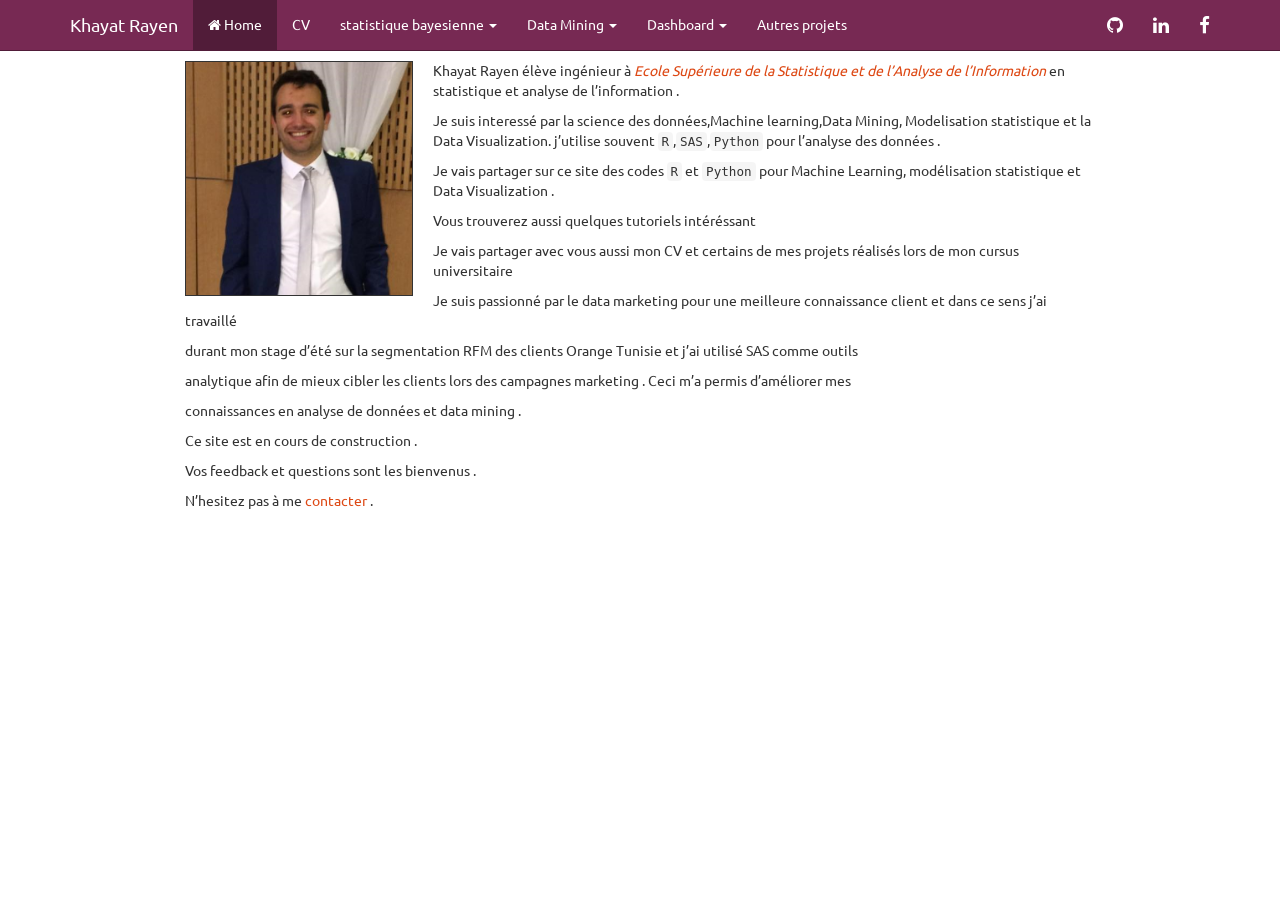
<file: index.html>
<!DOCTYPE html>

<html xmlns="http://www.w3.org/1999/xhtml">

<head>

<meta charset="utf-8" />
<meta http-equiv="Content-Type" content="text/html; charset=utf-8" />
<meta name="generator" content="pandoc" />




<title></title>

<script src="site_libs/jquery-1.11.3/jquery.min.js"></script>
<meta name="viewport" content="width=device-width, initial-scale=1" />
<link href="site_libs/bootstrap-3.3.5/css/united.min.css" rel="stylesheet" />
<script src="site_libs/bootstrap-3.3.5/js/bootstrap.min.js"></script>
<script src="site_libs/bootstrap-3.3.5/shim/html5shiv.min.js"></script>
<script src="site_libs/bootstrap-3.3.5/shim/respond.min.js"></script>
<script src="site_libs/navigation-1.1/tabsets.js"></script>
<link href="site_libs/highlightjs-9.12.0/textmate.css" rel="stylesheet" />
<script src="site_libs/highlightjs-9.12.0/highlight.js"></script>
<link href="site_libs/font-awesome-4.5.0/css/font-awesome.min.css" rel="stylesheet" />

<style type="text/css">code{white-space: pre;}</style>
<style type="text/css">
  pre:not([class]) {
    background-color: white;
  }
</style>
<script type="text/javascript">
if (window.hljs) {
  hljs.configure({languages: []});
  hljs.initHighlightingOnLoad();
  if (document.readyState && document.readyState === "complete") {
    window.setTimeout(function() { hljs.initHighlighting(); }, 0);
  }
}
</script>



<style type="text/css">
h1 {
  font-size: 34px;
}
h1.title {
  font-size: 38px;
}
h2 {
  font-size: 30px;
}
h3 {
  font-size: 24px;
}
h4 {
  font-size: 18px;
}
h5 {
  font-size: 16px;
}
h6 {
  font-size: 12px;
}
.table th:not([align]) {
  text-align: left;
}
</style>

<link rel="stylesheet" href="styles.css" type="text/css" />

</head>

<body>

<style type = "text/css">
.main-container {
  max-width: 940px;
  margin-left: auto;
  margin-right: auto;
}
code {
  color: inherit;
  background-color: rgba(0, 0, 0, 0.04);
}
img {
  max-width:100%;
  height: auto;
}
.tabbed-pane {
  padding-top: 12px;
}
button.code-folding-btn:focus {
  outline: none;
}
</style>


<style type="text/css">
/* padding for bootstrap navbar */
body {
  padding-top: 51px;
  padding-bottom: 40px;
}
/* offset scroll position for anchor links (for fixed navbar)  */
.section h1 {
  padding-top: 56px;
  margin-top: -56px;
}

.section h2 {
  padding-top: 56px;
  margin-top: -56px;
}
.section h3 {
  padding-top: 56px;
  margin-top: -56px;
}
.section h4 {
  padding-top: 56px;
  margin-top: -56px;
}
.section h5 {
  padding-top: 56px;
  margin-top: -56px;
}
.section h6 {
  padding-top: 56px;
  margin-top: -56px;
}
</style>

<script>
// manage active state of menu based on current page
$(document).ready(function () {
  // active menu anchor
  href = window.location.pathname
  href = href.substr(href.lastIndexOf('/') + 1)
  if (href === "")
    href = "index.html";
  var menuAnchor = $('a[href="' + href + '"]');

  // mark it active
  menuAnchor.parent().addClass('active');

  // if it's got a parent navbar menu mark it active as well
  menuAnchor.closest('li.dropdown').addClass('active');
});
</script>


<div class="container-fluid main-container">

<!-- tabsets -->
<script>
$(document).ready(function () {
  window.buildTabsets("TOC");
});
</script>

<!-- code folding -->






<div class="navbar navbar-inverse  navbar-fixed-top" role="navigation">
  <div class="container">
    <div class="navbar-header">
      <button type="button" class="navbar-toggle collapsed" data-toggle="collapse" data-target="#navbar">
        <span class="icon-bar"></span>
        <span class="icon-bar"></span>
        <span class="icon-bar"></span>
      </button>
      <a class="navbar-brand" href="index.html">Khayat Rayen</a>
    </div>
    <div id="navbar" class="navbar-collapse collapse">
      <ul class="nav navbar-nav">
        <li>
  <a href="index.html">
    <span class="fa fa-home"></span>
     
    Home
  </a>
</li>
<li>
  <a href="rayan_CV.html">CV</a>
</li>
<li class="dropdown">
  <a href="#" class="dropdown-toggle" data-toggle="dropdown" role="button" aria-expanded="false">
    statistique bayesienne
     
    <span class="caret"></span>
  </a>
  <ul class="dropdown-menu" role="menu">
    <li>
      <a href="MCMC.html">MCMC</a>
    </li>
    <li>
      <a href="R2OpenBugs.html">R2OpenBugs</a>
    </li>
  </ul>
</li>
<li class="dropdown">
  <a href="#" class="dropdown-toggle" data-toggle="dropdown" role="button" aria-expanded="false">
    Data Mining
     
    <span class="caret"></span>
  </a>
  <ul class="dropdown-menu" role="menu">
    <li>
      <a href="clustering.html">Clustering tutorial</a>
    </li>
    <li>
      <a href="classification.html">Modele de classification</a>
    </li>
  </ul>
</li>
<li class="dropdown">
  <a href="#" class="dropdown-toggle" data-toggle="dropdown" role="button" aria-expanded="false">
    Dashboard
     
    <span class="caret"></span>
  </a>
  <ul class="dropdown-menu" role="menu">
    <li>
      <a href="tunisie.html">Tunisia Map</a>
    </li>
    <li>
      <a href="shinyapp.html">Shiny App</a>
    </li>
  </ul>
</li>
<li>
  <a href="autresprojets.html">Autres projets</a>
</li>
      </ul>
      <ul class="nav navbar-nav navbar-right">
        <li>
  <a href="http://github.com/khayatrayen">
    <span class="fa fa-github fa-lg"></span>
     
  </a>
</li>
<li>
  <a href="https://www.linkedin.com/in/rayen-khayat-21067212b/">
    <span class="fa fa-linkedin fa-lg"></span>
     
  </a>
</li>
<li>
  <a href="https://www.facebook.com/rayen.khayat">
    <span class="fa fa-facebook fa-lg"></span>
     
  </a>
</li>
      </ul>
    </div><!--/.nav-collapse -->
  </div><!--/.container -->
</div><!--/.navbar -->

<div class="fluid-row" id="header">




</div>


<p><link rel="stylesheet" href="styles.css" type="text/css"></p>
<p><img src="images/pcv.jpg" style="width:25%; border:1px solid; margin-right: 20px" align="left"></p>
<p>Khayat Rayen élève ingénieur à <a href="http://www.essai.rnu.tn/accueil.htm"><em>Ecole Supérieure de la Statistique et de l’Analyse de l’Information</em></a> en statistique et analyse de l’information .</p>
<p>Je suis interessé par la science des données,Machine learning,Data Mining, Modelisation statistique et la Data Visualization. j’utilise souvent <code>R</code>,<code>SAS</code>,<code>Python</code> pour l’analyse des données .</p>
<p>Je vais partager sur ce site des codes <code>R</code> et <code>Python</code> pour Machine Learning, modélisation statistique et Data Visualization .</p>
<p>Vous trouverez aussi quelques tutoriels intéréssant</p>
<p>Je vais partager avec vous aussi mon CV et certains de mes projets réalisés lors de mon cursus universitaire</p>
<p>Je suis passionné par le data marketing pour une meilleure connaissance client et dans ce sens j’ai travaillé</p>
<p>durant mon stage d’été sur la segmentation RFM des clients Orange Tunisie et j’ai utilisé SAS comme outils</p>
<p>analytique afin de mieux cibler les clients lors des campagnes marketing . Ceci m’a permis d’améliorer mes</p>
<p>connaissances en analyse de données et data mining .</p>
<p>Ce site est en cours de construction .</p>
<p>Vos feedback et questions sont les bienvenus .</p>
<p>N’hesitez pas à me <a href="mailto:khayatrayen95@gmail.com">contacter</a> .</p>
<iframe src="https://www.facebook.com/plugins/like.php?href=https%3A%2F%2Fkhayatrayen.github.io&amp;width=163&amp;layout=button_count&amp;action=like&amp;size=large&amp;show_faces=true&amp;share=true&amp;height=46&amp;appId=874215545998179" width="163" height="46" style="border:none;overflow:hidden" scrolling="no" frameborder="0" allowTransparency="true" allow="encrypted-media">
</iframe>




</div>

<script>

// add bootstrap table styles to pandoc tables
function bootstrapStylePandocTables() {
  $('tr.header').parent('thead').parent('table').addClass('table table-condensed');
}
$(document).ready(function () {
  bootstrapStylePandocTables();
});


</script>

<!-- dynamically load mathjax for compatibility with self-contained -->
<script>
  (function () {
    var script = document.createElement("script");
    script.type = "text/javascript";
    script.src  = "https://mathjax.rstudio.com/latest/MathJax.js?config=TeX-AMS-MML_HTMLorMML";
    document.getElementsByTagName("head")[0].appendChild(script);
  })();
</script>

</body>
</html>
</file>
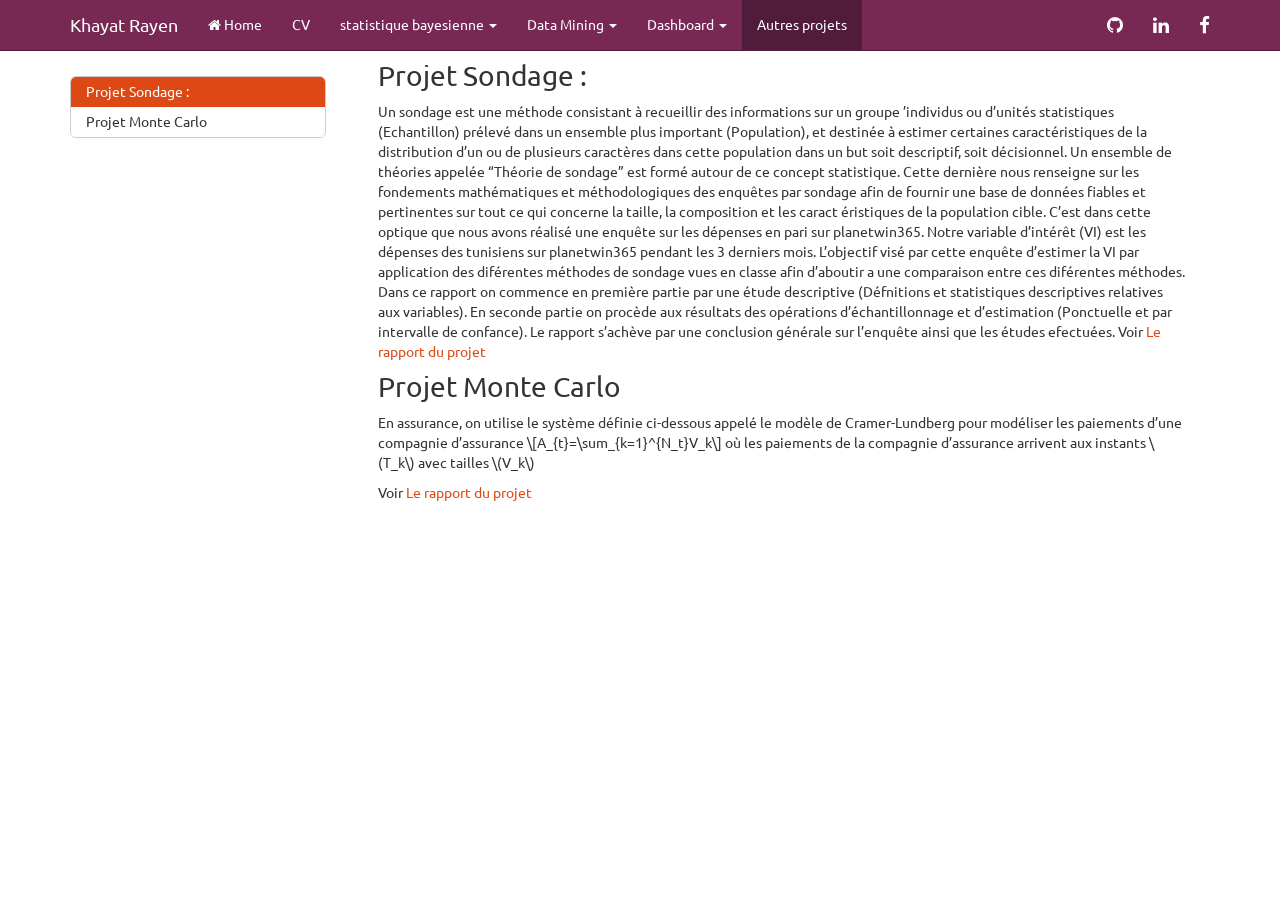
<file: autresprojets.html>
<!DOCTYPE html>

<html xmlns="http://www.w3.org/1999/xhtml">

<head>

<meta charset="utf-8" />
<meta http-equiv="Content-Type" content="text/html; charset=utf-8" />
<meta name="generator" content="pandoc" />




<title></title>

<script src="site_libs/jquery-1.11.3/jquery.min.js"></script>
<meta name="viewport" content="width=device-width, initial-scale=1" />
<link href="site_libs/bootstrap-3.3.5/css/united.min.css" rel="stylesheet" />
<script src="site_libs/bootstrap-3.3.5/js/bootstrap.min.js"></script>
<script src="site_libs/bootstrap-3.3.5/shim/html5shiv.min.js"></script>
<script src="site_libs/bootstrap-3.3.5/shim/respond.min.js"></script>
<script src="site_libs/jqueryui-1.11.4/jquery-ui.min.js"></script>
<link href="site_libs/tocify-1.9.1/jquery.tocify.css" rel="stylesheet" />
<script src="site_libs/tocify-1.9.1/jquery.tocify.js"></script>
<script src="site_libs/navigation-1.1/tabsets.js"></script>
<link href="site_libs/highlightjs-9.12.0/textmate.css" rel="stylesheet" />
<script src="site_libs/highlightjs-9.12.0/highlight.js"></script>
<link href="site_libs/font-awesome-4.5.0/css/font-awesome.min.css" rel="stylesheet" />

<style type="text/css">code{white-space: pre;}</style>
<style type="text/css">
  pre:not([class]) {
    background-color: white;
  }
</style>
<script type="text/javascript">
if (window.hljs) {
  hljs.configure({languages: []});
  hljs.initHighlightingOnLoad();
  if (document.readyState && document.readyState === "complete") {
    window.setTimeout(function() { hljs.initHighlighting(); }, 0);
  }
}
</script>



<style type="text/css">
h1 {
  font-size: 34px;
}
h1.title {
  font-size: 38px;
}
h2 {
  font-size: 30px;
}
h3 {
  font-size: 24px;
}
h4 {
  font-size: 18px;
}
h5 {
  font-size: 16px;
}
h6 {
  font-size: 12px;
}
.table th:not([align]) {
  text-align: left;
}
</style>

<link rel="stylesheet" href="styles.css" type="text/css" />

</head>

<body>

<style type = "text/css">
.main-container {
  max-width: 940px;
  margin-left: auto;
  margin-right: auto;
}
code {
  color: inherit;
  background-color: rgba(0, 0, 0, 0.04);
}
img {
  max-width:100%;
  height: auto;
}
.tabbed-pane {
  padding-top: 12px;
}
button.code-folding-btn:focus {
  outline: none;
}
</style>


<style type="text/css">
/* padding for bootstrap navbar */
body {
  padding-top: 51px;
  padding-bottom: 40px;
}
/* offset scroll position for anchor links (for fixed navbar)  */
.section h1 {
  padding-top: 56px;
  margin-top: -56px;
}

.section h2 {
  padding-top: 56px;
  margin-top: -56px;
}
.section h3 {
  padding-top: 56px;
  margin-top: -56px;
}
.section h4 {
  padding-top: 56px;
  margin-top: -56px;
}
.section h5 {
  padding-top: 56px;
  margin-top: -56px;
}
.section h6 {
  padding-top: 56px;
  margin-top: -56px;
}
</style>

<script>
// manage active state of menu based on current page
$(document).ready(function () {
  // active menu anchor
  href = window.location.pathname
  href = href.substr(href.lastIndexOf('/') + 1)
  if (href === "")
    href = "index.html";
  var menuAnchor = $('a[href="' + href + '"]');

  // mark it active
  menuAnchor.parent().addClass('active');

  // if it's got a parent navbar menu mark it active as well
  menuAnchor.closest('li.dropdown').addClass('active');
});
</script>


<div class="container-fluid main-container">

<!-- tabsets -->
<script>
$(document).ready(function () {
  window.buildTabsets("TOC");
});
</script>

<!-- code folding -->




<script>
$(document).ready(function ()  {

    // move toc-ignore selectors from section div to header
    $('div.section.toc-ignore')
        .removeClass('toc-ignore')
        .children('h1,h2,h3,h4,h5').addClass('toc-ignore');

    // establish options
    var options = {
      selectors: "h1,h2,h3",
      theme: "bootstrap3",
      context: '.toc-content',
      hashGenerator: function (text) {
        return text.replace(/[.\\/?&!#<>]/g, '').replace(/\s/g, '_').toLowerCase();
      },
      ignoreSelector: ".toc-ignore",
      scrollTo: 0
    };
    options.showAndHide = true;
    options.smoothScroll = true;

    // tocify
    var toc = $("#TOC").tocify(options).data("toc-tocify");
});
</script>

<style type="text/css">

#TOC {
  margin: 25px 0px 20px 0px;
}
@media (max-width: 768px) {
#TOC {
  position: relative;
  width: 100%;
}
}


.toc-content {
  padding-left: 30px;
  padding-right: 40px;
}

div.main-container {
  max-width: 1200px;
}

div.tocify {
  width: 20%;
  max-width: 260px;
  max-height: 85%;
}

@media (min-width: 768px) and (max-width: 991px) {
  div.tocify {
    width: 25%;
  }
}

@media (max-width: 767px) {
  div.tocify {
    width: 100%;
    max-width: none;
  }
}

.tocify ul, .tocify li {
  line-height: 20px;
}

.tocify-subheader .tocify-item {
  font-size: 0.90em;
  padding-left: 25px;
  text-indent: 0;
}

.tocify .list-group-item {
  border-radius: 0px;
}


</style>

<!-- setup 3col/9col grid for toc_float and main content  -->
<div class="row-fluid">
<div class="col-xs-12 col-sm-4 col-md-3">
<div id="TOC" class="tocify">
</div>
</div>

<div class="toc-content col-xs-12 col-sm-8 col-md-9">




<div class="navbar navbar-inverse  navbar-fixed-top" role="navigation">
  <div class="container">
    <div class="navbar-header">
      <button type="button" class="navbar-toggle collapsed" data-toggle="collapse" data-target="#navbar">
        <span class="icon-bar"></span>
        <span class="icon-bar"></span>
        <span class="icon-bar"></span>
      </button>
      <a class="navbar-brand" href="index.html">Khayat Rayen</a>
    </div>
    <div id="navbar" class="navbar-collapse collapse">
      <ul class="nav navbar-nav">
        <li>
  <a href="index.html">
    <span class="fa fa-home"></span>
     
    Home
  </a>
</li>
<li>
  <a href="rayan_CV.html">CV</a>
</li>
<li class="dropdown">
  <a href="#" class="dropdown-toggle" data-toggle="dropdown" role="button" aria-expanded="false">
    statistique bayesienne
     
    <span class="caret"></span>
  </a>
  <ul class="dropdown-menu" role="menu">
    <li>
      <a href="MCMC.html">MCMC</a>
    </li>
    <li>
      <a href="R2OpenBugs.html">R2OpenBugs</a>
    </li>
  </ul>
</li>
<li class="dropdown">
  <a href="#" class="dropdown-toggle" data-toggle="dropdown" role="button" aria-expanded="false">
    Data Mining
     
    <span class="caret"></span>
  </a>
  <ul class="dropdown-menu" role="menu">
    <li>
      <a href="clustering.html">Clustering tutorial</a>
    </li>
    <li>
      <a href="classification.html">Modele de classification</a>
    </li>
  </ul>
</li>
<li class="dropdown">
  <a href="#" class="dropdown-toggle" data-toggle="dropdown" role="button" aria-expanded="false">
    Dashboard
     
    <span class="caret"></span>
  </a>
  <ul class="dropdown-menu" role="menu">
    <li>
      <a href="tunisie.html">Tunisia Map</a>
    </li>
    <li>
      <a href="shinyapp.html">Shiny App</a>
    </li>
  </ul>
</li>
<li>
  <a href="autresprojets.html">Autres projets</a>
</li>
      </ul>
      <ul class="nav navbar-nav navbar-right">
        <li>
  <a href="http://github.com/khayatrayen">
    <span class="fa fa-github fa-lg"></span>
     
  </a>
</li>
<li>
  <a href="https://www.linkedin.com/in/rayen-khayat-21067212b/">
    <span class="fa fa-linkedin fa-lg"></span>
     
  </a>
</li>
<li>
  <a href="https://www.facebook.com/rayen.khayat">
    <span class="fa fa-facebook fa-lg"></span>
     
  </a>
</li>
      </ul>
    </div><!--/.nav-collapse -->
  </div><!--/.container -->
</div><!--/.navbar -->

<div class="fluid-row" id="header">




</div>


<p><link rel="stylesheet" href="styles.css" type="text/css"></p>
<div id="projet-sondage" class="section level2">
<h2>Projet Sondage :</h2>
<p>Un sondage est une méthode consistant à recueillir des informations sur un groupe ’individus ou d’unités statistiques (Echantillon) prélevé dans un ensemble plus important (Population), et destinée à estimer certaines caractéristiques de la distribution d’un ou de plusieurs caractères dans cette population dans un but soit descriptif, soit décisionnel. Un ensemble de théories appelée “Théorie de sondage” est formé autour de ce concept statistique. Cette dernière nous renseigne sur les fondements mathématiques et méthodologiques des enquêtes par sondage afin de fournir une base de données fiables et pertinentes sur tout ce qui concerne la taille, la composition et les caract éristiques de la population cible. C’est dans cette optique que nous avons réalisé une enquête sur les dépenses en pari sur planetwin365. Notre variable d’intérêt (VI) est les dépenses des tunisiens sur planetwin365 pendant les 3 derniers mois. L’objectif visé par cette enquête d’estimer la VI par application des diférentes méthodes de sondage vues en classe afin d’aboutir a une comparaison entre ces diférentes méthodes. Dans ce rapport on commence en première partie par une étude descriptive (Défnitions et statistiques descriptives relatives aux variables). En seconde partie on procède aux résultats des opérations d’échantillonnage et d’estimation (Ponctuelle et par intervalle de confance). Le rapport s’achève par une conclusion générale sur l’enquête ainsi que les études efectuées. Voir <a href='https://www.academia.edu/37821610/Sondage_Enqu%C3%AAte_sur_les_d%C3%A9penses_des_tunisiens_sur_PlanetWin365_pendant_30_jours'> Le rapport du projet</a></p>
</div>
<div id="projet-monte-carlo" class="section level2">
<h2>Projet Monte Carlo</h2>
<p>En assurance, on utilise le système définie ci-dessous appelé le modèle de Cramer-Lundberg pour modéliser les paiements d’une compagnie d’assurance <span class="math display">\[A_{t}=\sum_{k=1}^{N_t}V_k\]</span> où les paiements de la compagnie d’assurance arrivent aux instants <span class="math inline">\(T_k\)</span> avec tailles <span class="math inline">\(V_k\)</span></p>
<p>Voir <a href='https://www.academia.edu/37821816/M%C3%A9thode_Monte_Carlo_Mod%C3%A8le_de_Cramer-Lundberg'> Le rapport du projet</a></p>
</div>



</div>
</div>

</div>

<script>

// add bootstrap table styles to pandoc tables
function bootstrapStylePandocTables() {
  $('tr.header').parent('thead').parent('table').addClass('table table-condensed');
}
$(document).ready(function () {
  bootstrapStylePandocTables();
});


</script>

<!-- dynamically load mathjax for compatibility with self-contained -->
<script>
  (function () {
    var script = document.createElement("script");
    script.type = "text/javascript";
    script.src  = "https://mathjax.rstudio.com/latest/MathJax.js?config=TeX-AMS-MML_HTMLorMML";
    document.getElementsByTagName("head")[0].appendChild(script);
  })();
</script>

</body>
</html>
</file>
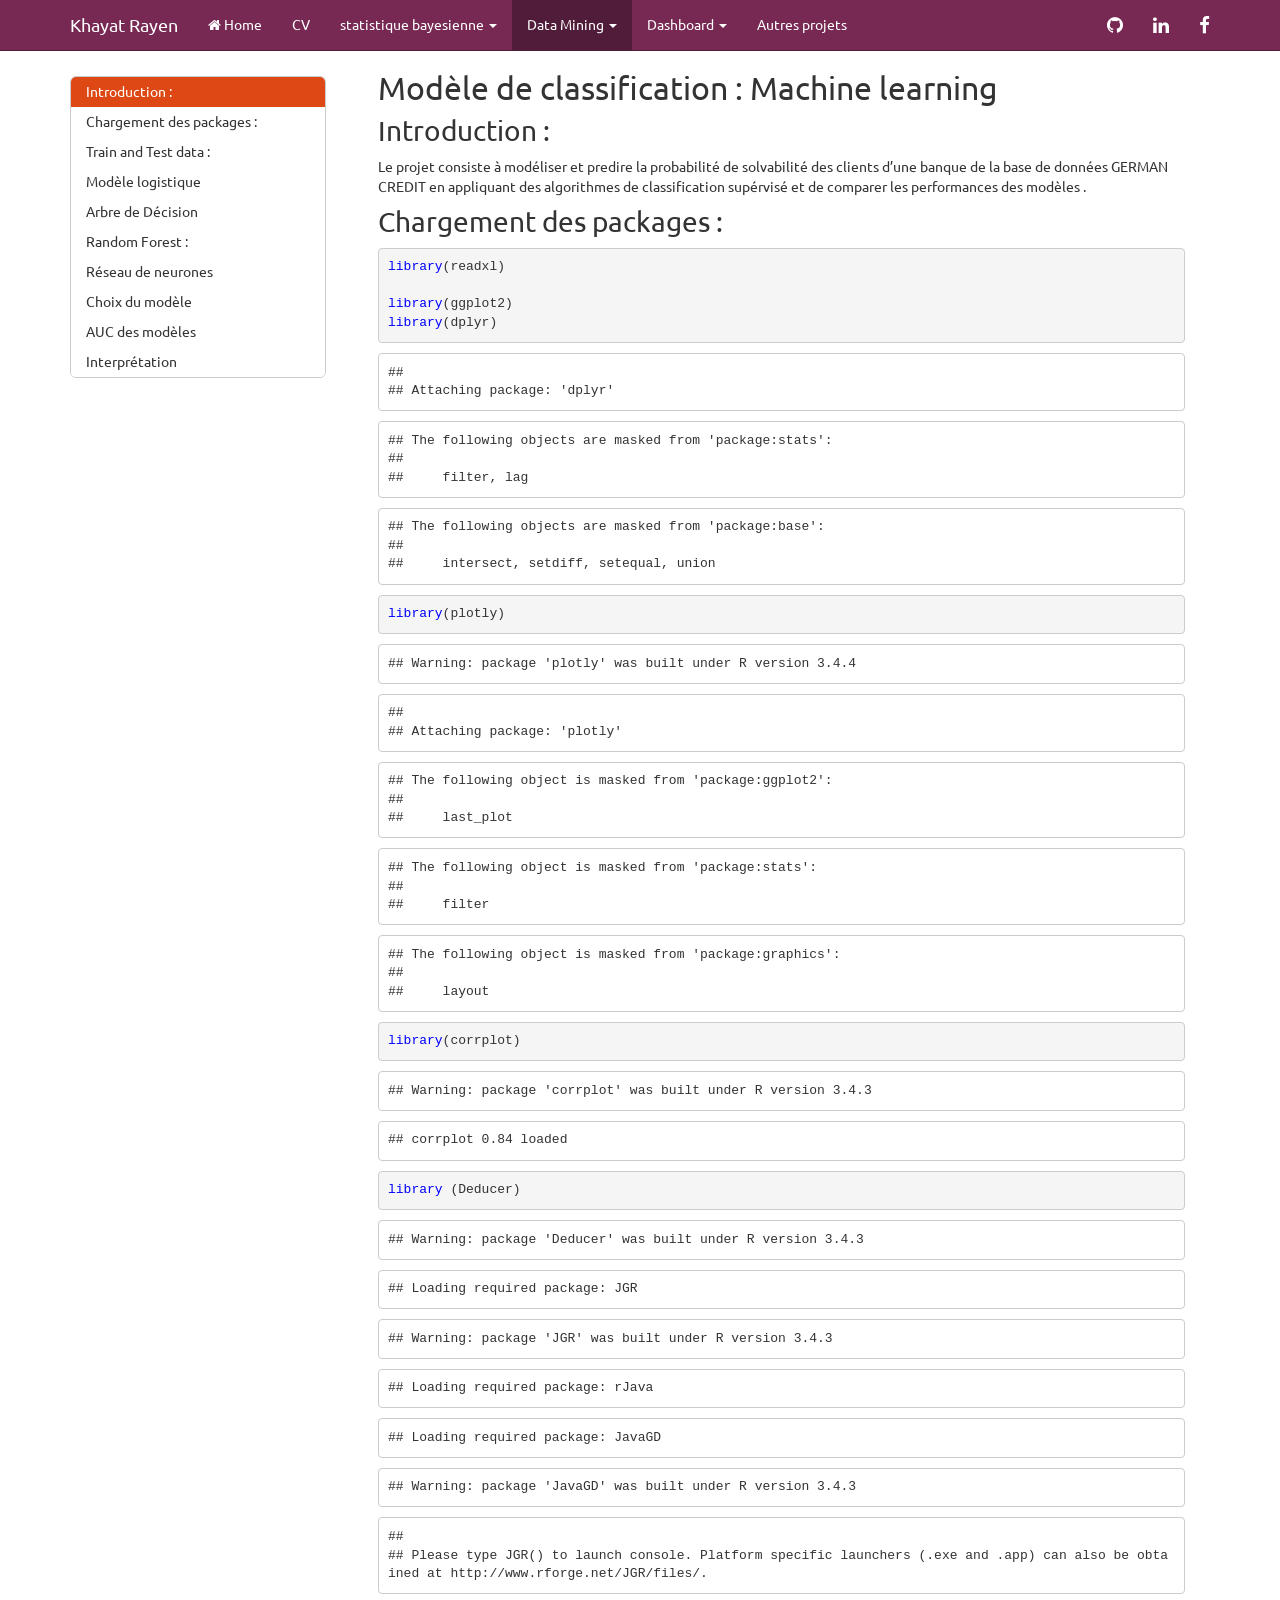
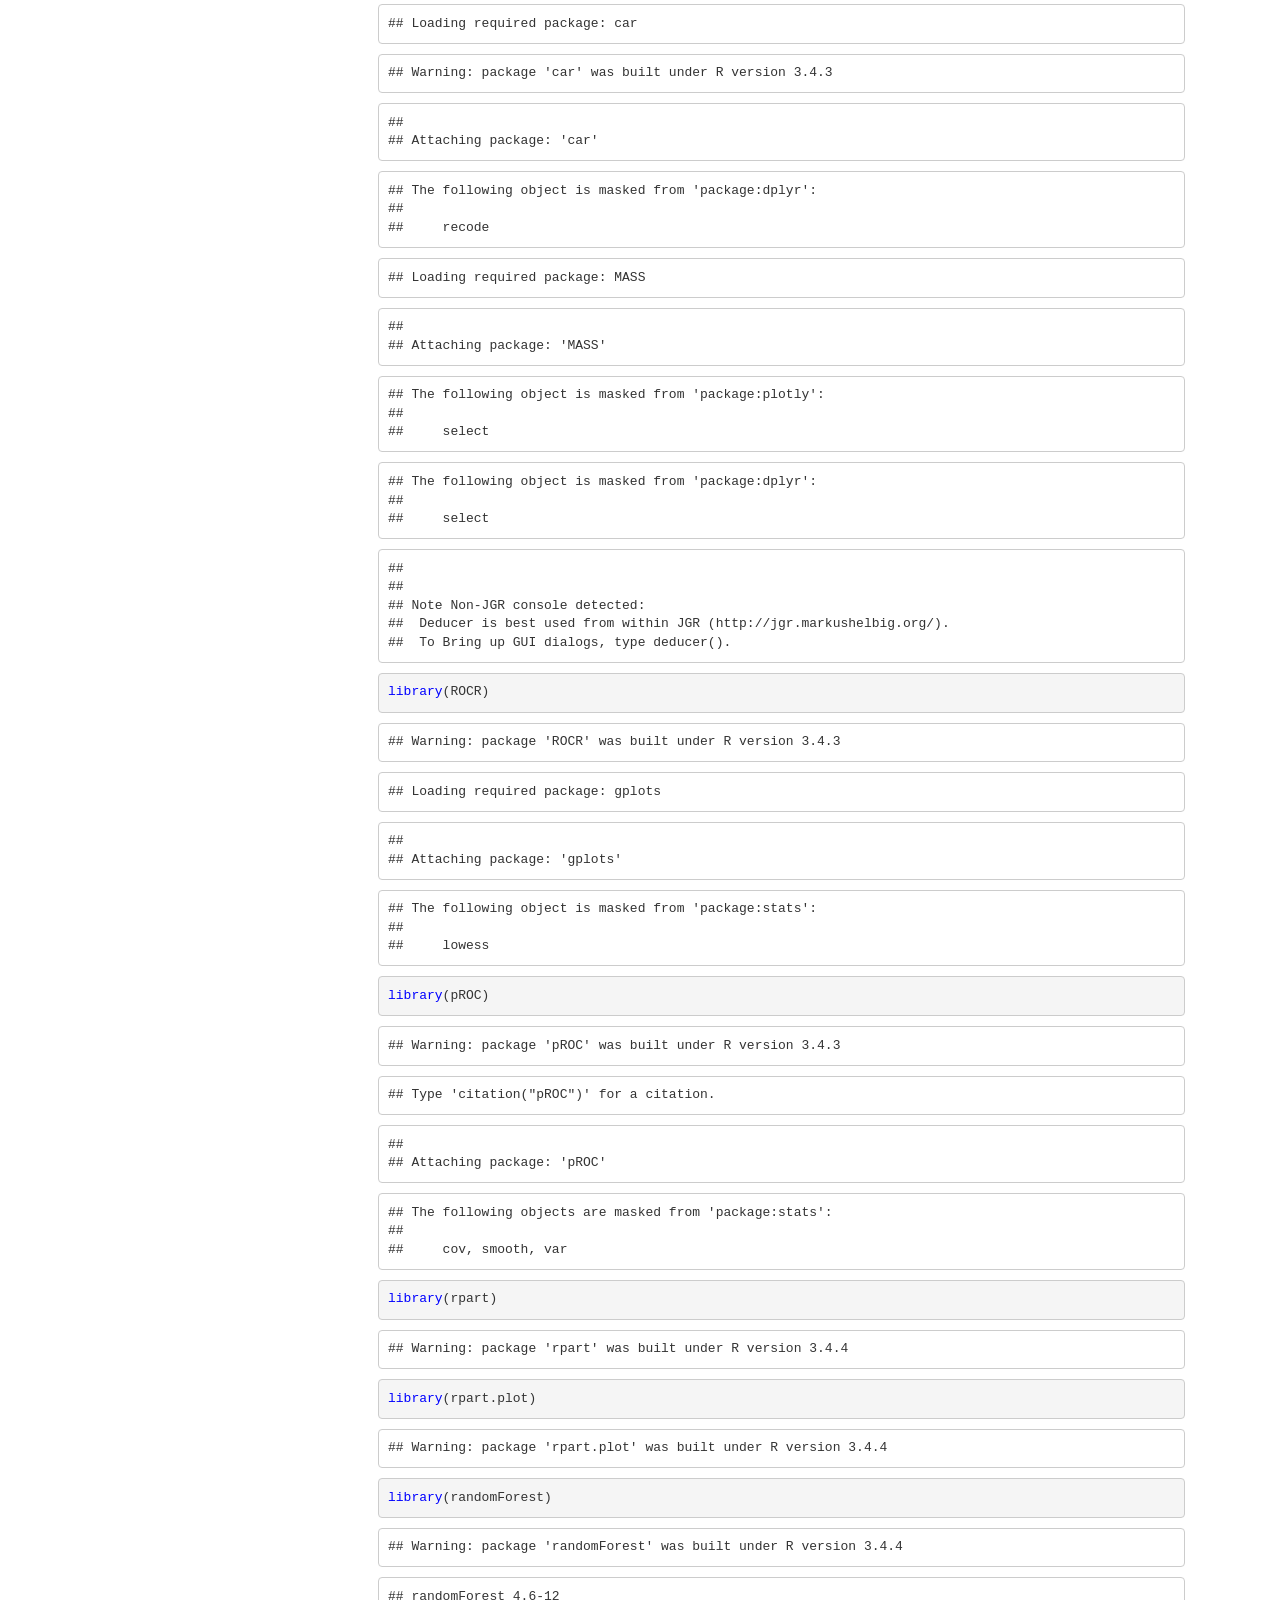
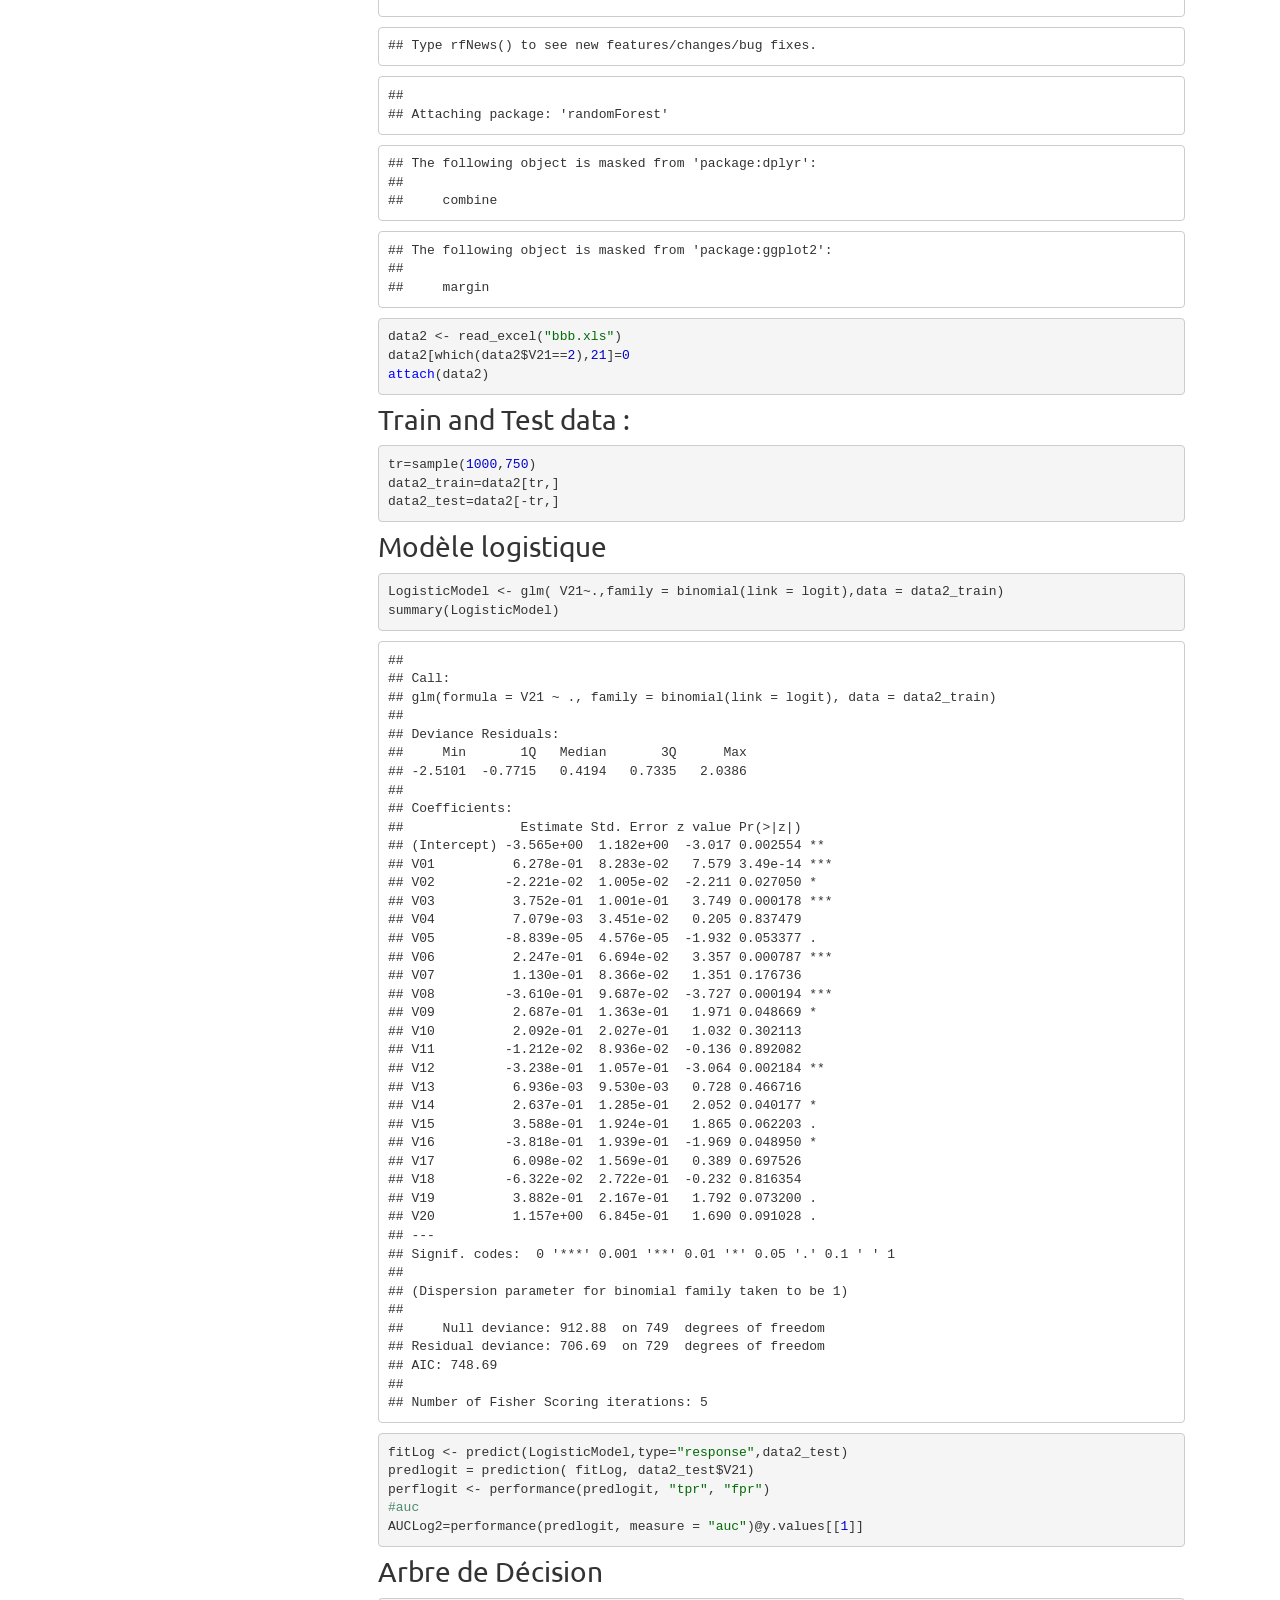
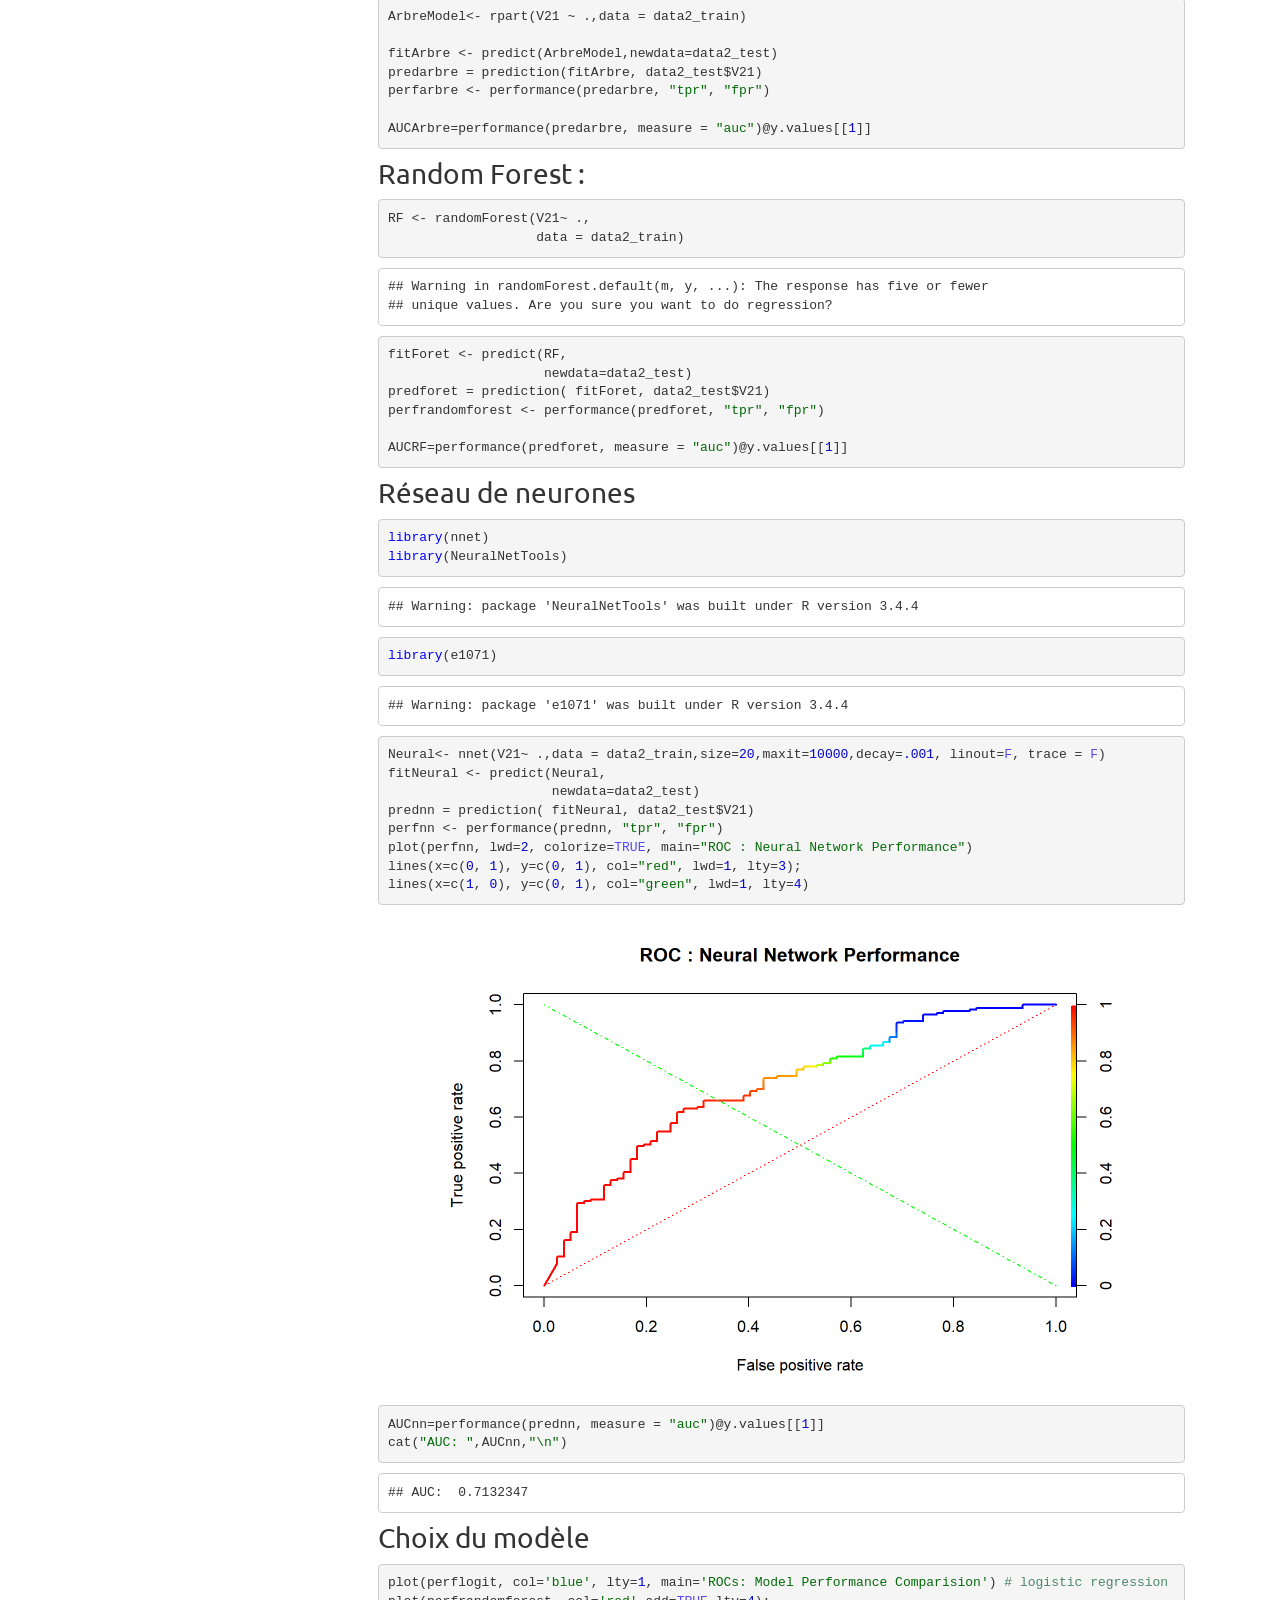
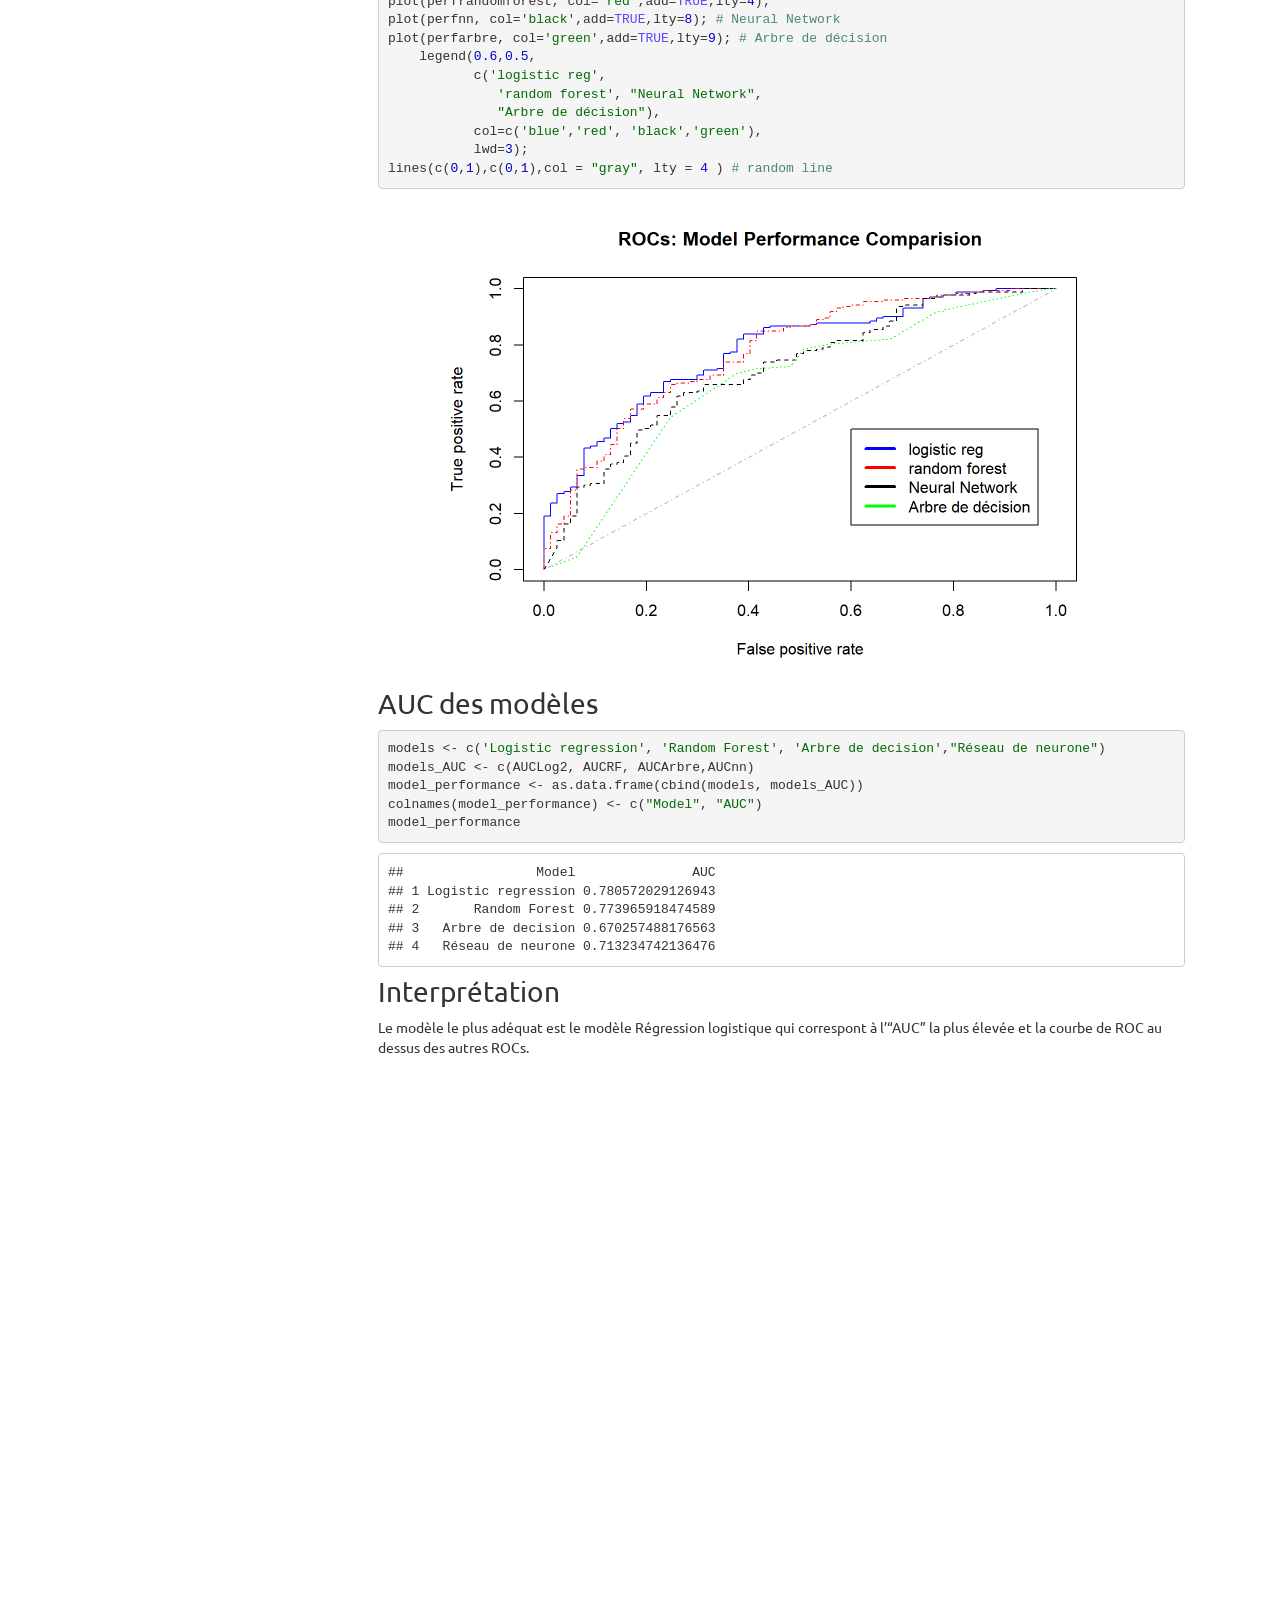
<file: classification.html>
<!DOCTYPE html>

<html xmlns="http://www.w3.org/1999/xhtml">

<head>

<meta charset="utf-8" />
<meta http-equiv="Content-Type" content="text/html; charset=utf-8" />
<meta name="generator" content="pandoc" />




<title>Modèle de classification : Machine learning</title>

<script src="site_libs/jquery-1.11.3/jquery.min.js"></script>
<meta name="viewport" content="width=device-width, initial-scale=1" />
<link href="site_libs/bootstrap-3.3.5/css/united.min.css" rel="stylesheet" />
<script src="site_libs/bootstrap-3.3.5/js/bootstrap.min.js"></script>
<script src="site_libs/bootstrap-3.3.5/shim/html5shiv.min.js"></script>
<script src="site_libs/bootstrap-3.3.5/shim/respond.min.js"></script>
<script src="site_libs/jqueryui-1.11.4/jquery-ui.min.js"></script>
<link href="site_libs/tocify-1.9.1/jquery.tocify.css" rel="stylesheet" />
<script src="site_libs/tocify-1.9.1/jquery.tocify.js"></script>
<script src="site_libs/navigation-1.1/tabsets.js"></script>
<link href="site_libs/highlightjs-9.12.0/textmate.css" rel="stylesheet" />
<script src="site_libs/highlightjs-9.12.0/highlight.js"></script>
<link href="site_libs/font-awesome-4.5.0/css/font-awesome.min.css" rel="stylesheet" />

<style type="text/css">code{white-space: pre;}</style>
<style type="text/css">
  pre:not([class]) {
    background-color: white;
  }
</style>
<script type="text/javascript">
if (window.hljs) {
  hljs.configure({languages: []});
  hljs.initHighlightingOnLoad();
  if (document.readyState && document.readyState === "complete") {
    window.setTimeout(function() { hljs.initHighlighting(); }, 0);
  }
}
</script>



<style type="text/css">
h1 {
  font-size: 34px;
}
h1.title {
  font-size: 38px;
}
h2 {
  font-size: 30px;
}
h3 {
  font-size: 24px;
}
h4 {
  font-size: 18px;
}
h5 {
  font-size: 16px;
}
h6 {
  font-size: 12px;
}
.table th:not([align]) {
  text-align: left;
}
</style>

<link rel="stylesheet" href="styles.css" type="text/css" />

</head>

<body>

<style type = "text/css">
.main-container {
  max-width: 940px;
  margin-left: auto;
  margin-right: auto;
}
code {
  color: inherit;
  background-color: rgba(0, 0, 0, 0.04);
}
img {
  max-width:100%;
  height: auto;
}
.tabbed-pane {
  padding-top: 12px;
}
button.code-folding-btn:focus {
  outline: none;
}
</style>


<style type="text/css">
/* padding for bootstrap navbar */
body {
  padding-top: 51px;
  padding-bottom: 40px;
}
/* offset scroll position for anchor links (for fixed navbar)  */
.section h1 {
  padding-top: 56px;
  margin-top: -56px;
}

.section h2 {
  padding-top: 56px;
  margin-top: -56px;
}
.section h3 {
  padding-top: 56px;
  margin-top: -56px;
}
.section h4 {
  padding-top: 56px;
  margin-top: -56px;
}
.section h5 {
  padding-top: 56px;
  margin-top: -56px;
}
.section h6 {
  padding-top: 56px;
  margin-top: -56px;
}
</style>

<script>
// manage active state of menu based on current page
$(document).ready(function () {
  // active menu anchor
  href = window.location.pathname
  href = href.substr(href.lastIndexOf('/') + 1)
  if (href === "")
    href = "index.html";
  var menuAnchor = $('a[href="' + href + '"]');

  // mark it active
  menuAnchor.parent().addClass('active');

  // if it's got a parent navbar menu mark it active as well
  menuAnchor.closest('li.dropdown').addClass('active');
});
</script>


<div class="container-fluid main-container">

<!-- tabsets -->
<script>
$(document).ready(function () {
  window.buildTabsets("TOC");
});
</script>

<!-- code folding -->




<script>
$(document).ready(function ()  {

    // move toc-ignore selectors from section div to header
    $('div.section.toc-ignore')
        .removeClass('toc-ignore')
        .children('h1,h2,h3,h4,h5').addClass('toc-ignore');

    // establish options
    var options = {
      selectors: "h1,h2,h3",
      theme: "bootstrap3",
      context: '.toc-content',
      hashGenerator: function (text) {
        return text.replace(/[.\\/?&!#<>]/g, '').replace(/\s/g, '_').toLowerCase();
      },
      ignoreSelector: ".toc-ignore",
      scrollTo: 0
    };
    options.showAndHide = true;
    options.smoothScroll = true;

    // tocify
    var toc = $("#TOC").tocify(options).data("toc-tocify");
});
</script>

<style type="text/css">

#TOC {
  margin: 25px 0px 20px 0px;
}
@media (max-width: 768px) {
#TOC {
  position: relative;
  width: 100%;
}
}


.toc-content {
  padding-left: 30px;
  padding-right: 40px;
}

div.main-container {
  max-width: 1200px;
}

div.tocify {
  width: 20%;
  max-width: 260px;
  max-height: 85%;
}

@media (min-width: 768px) and (max-width: 991px) {
  div.tocify {
    width: 25%;
  }
}

@media (max-width: 767px) {
  div.tocify {
    width: 100%;
    max-width: none;
  }
}

.tocify ul, .tocify li {
  line-height: 20px;
}

.tocify-subheader .tocify-item {
  font-size: 0.90em;
  padding-left: 25px;
  text-indent: 0;
}

.tocify .list-group-item {
  border-radius: 0px;
}


</style>

<!-- setup 3col/9col grid for toc_float and main content  -->
<div class="row-fluid">
<div class="col-xs-12 col-sm-4 col-md-3">
<div id="TOC" class="tocify">
</div>
</div>

<div class="toc-content col-xs-12 col-sm-8 col-md-9">




<div class="navbar navbar-inverse  navbar-fixed-top" role="navigation">
  <div class="container">
    <div class="navbar-header">
      <button type="button" class="navbar-toggle collapsed" data-toggle="collapse" data-target="#navbar">
        <span class="icon-bar"></span>
        <span class="icon-bar"></span>
        <span class="icon-bar"></span>
      </button>
      <a class="navbar-brand" href="index.html">Khayat Rayen</a>
    </div>
    <div id="navbar" class="navbar-collapse collapse">
      <ul class="nav navbar-nav">
        <li>
  <a href="index.html">
    <span class="fa fa-home"></span>
     
    Home
  </a>
</li>
<li>
  <a href="rayan_CV.html">CV</a>
</li>
<li class="dropdown">
  <a href="#" class="dropdown-toggle" data-toggle="dropdown" role="button" aria-expanded="false">
    statistique bayesienne
     
    <span class="caret"></span>
  </a>
  <ul class="dropdown-menu" role="menu">
    <li>
      <a href="MCMC.html">MCMC</a>
    </li>
    <li>
      <a href="R2OpenBugs.html">R2OpenBugs</a>
    </li>
  </ul>
</li>
<li class="dropdown">
  <a href="#" class="dropdown-toggle" data-toggle="dropdown" role="button" aria-expanded="false">
    Data Mining
     
    <span class="caret"></span>
  </a>
  <ul class="dropdown-menu" role="menu">
    <li>
      <a href="clustering.html">Clustering tutorial</a>
    </li>
    <li>
      <a href="classification.html">Modele de classification</a>
    </li>
  </ul>
</li>
<li class="dropdown">
  <a href="#" class="dropdown-toggle" data-toggle="dropdown" role="button" aria-expanded="false">
    Dashboard
     
    <span class="caret"></span>
  </a>
  <ul class="dropdown-menu" role="menu">
    <li>
      <a href="tunisie.html">Tunisia Map</a>
    </li>
    <li>
      <a href="shinyapp.html">Shiny App</a>
    </li>
  </ul>
</li>
<li>
  <a href="autresprojets.html">Autres projets</a>
</li>
      </ul>
      <ul class="nav navbar-nav navbar-right">
        <li>
  <a href="http://github.com/khayatrayen">
    <span class="fa fa-github fa-lg"></span>
     
  </a>
</li>
<li>
  <a href="https://www.linkedin.com/in/rayen-khayat-21067212b/">
    <span class="fa fa-linkedin fa-lg"></span>
     
  </a>
</li>
<li>
  <a href="https://www.facebook.com/rayen.khayat">
    <span class="fa fa-facebook fa-lg"></span>
     
  </a>
</li>
      </ul>
    </div><!--/.nav-collapse -->
  </div><!--/.container -->
</div><!--/.navbar -->

<div class="fluid-row" id="header">



<h1 class="title toc-ignore">Modèle de classification : Machine learning</h1>

</div>


<div id="introduction" class="section level2">
<h2>Introduction :</h2>
<p>Le projet consiste à modéliser et predire la probabilité de solvabilité des clients d’une banque de la base de données GERMAN CREDIT en appliquant des algorithmes de classification supérvisé et de comparer les performances des modèles .</p>
</div>
<div id="chargement-des-packages" class="section level2">
<h2>Chargement des packages :</h2>
<pre class="r"><code>library(readxl)

library(ggplot2)
library(dplyr)</code></pre>
<pre><code>## 
## Attaching package: &#39;dplyr&#39;</code></pre>
<pre><code>## The following objects are masked from &#39;package:stats&#39;:
## 
##     filter, lag</code></pre>
<pre><code>## The following objects are masked from &#39;package:base&#39;:
## 
##     intersect, setdiff, setequal, union</code></pre>
<pre class="r"><code>library(plotly)</code></pre>
<pre><code>## Warning: package &#39;plotly&#39; was built under R version 3.4.4</code></pre>
<pre><code>## 
## Attaching package: &#39;plotly&#39;</code></pre>
<pre><code>## The following object is masked from &#39;package:ggplot2&#39;:
## 
##     last_plot</code></pre>
<pre><code>## The following object is masked from &#39;package:stats&#39;:
## 
##     filter</code></pre>
<pre><code>## The following object is masked from &#39;package:graphics&#39;:
## 
##     layout</code></pre>
<pre class="r"><code>library(corrplot)</code></pre>
<pre><code>## Warning: package &#39;corrplot&#39; was built under R version 3.4.3</code></pre>
<pre><code>## corrplot 0.84 loaded</code></pre>
<pre class="r"><code>library (Deducer)</code></pre>
<pre><code>## Warning: package &#39;Deducer&#39; was built under R version 3.4.3</code></pre>
<pre><code>## Loading required package: JGR</code></pre>
<pre><code>## Warning: package &#39;JGR&#39; was built under R version 3.4.3</code></pre>
<pre><code>## Loading required package: rJava</code></pre>
<pre><code>## Loading required package: JavaGD</code></pre>
<pre><code>## Warning: package &#39;JavaGD&#39; was built under R version 3.4.3</code></pre>
<pre><code>## 
## Please type JGR() to launch console. Platform specific launchers (.exe and .app) can also be obtained at http://www.rforge.net/JGR/files/.</code></pre>
<pre><code>## Loading required package: car</code></pre>
<pre><code>## Warning: package &#39;car&#39; was built under R version 3.4.3</code></pre>
<pre><code>## 
## Attaching package: &#39;car&#39;</code></pre>
<pre><code>## The following object is masked from &#39;package:dplyr&#39;:
## 
##     recode</code></pre>
<pre><code>## Loading required package: MASS</code></pre>
<pre><code>## 
## Attaching package: &#39;MASS&#39;</code></pre>
<pre><code>## The following object is masked from &#39;package:plotly&#39;:
## 
##     select</code></pre>
<pre><code>## The following object is masked from &#39;package:dplyr&#39;:
## 
##     select</code></pre>
<pre><code>## 
## 
## Note Non-JGR console detected:
##  Deducer is best used from within JGR (http://jgr.markushelbig.org/).
##  To Bring up GUI dialogs, type deducer().</code></pre>
<pre class="r"><code>library(ROCR)</code></pre>
<pre><code>## Warning: package &#39;ROCR&#39; was built under R version 3.4.3</code></pre>
<pre><code>## Loading required package: gplots</code></pre>
<pre><code>## 
## Attaching package: &#39;gplots&#39;</code></pre>
<pre><code>## The following object is masked from &#39;package:stats&#39;:
## 
##     lowess</code></pre>
<pre class="r"><code>library(pROC)</code></pre>
<pre><code>## Warning: package &#39;pROC&#39; was built under R version 3.4.3</code></pre>
<pre><code>## Type &#39;citation(&quot;pROC&quot;)&#39; for a citation.</code></pre>
<pre><code>## 
## Attaching package: &#39;pROC&#39;</code></pre>
<pre><code>## The following objects are masked from &#39;package:stats&#39;:
## 
##     cov, smooth, var</code></pre>
<pre class="r"><code>library(rpart)</code></pre>
<pre><code>## Warning: package &#39;rpart&#39; was built under R version 3.4.4</code></pre>
<pre class="r"><code>library(rpart.plot)</code></pre>
<pre><code>## Warning: package &#39;rpart.plot&#39; was built under R version 3.4.4</code></pre>
<pre class="r"><code>library(randomForest)</code></pre>
<pre><code>## Warning: package &#39;randomForest&#39; was built under R version 3.4.4</code></pre>
<pre><code>## randomForest 4.6-12</code></pre>
<pre><code>## Type rfNews() to see new features/changes/bug fixes.</code></pre>
<pre><code>## 
## Attaching package: &#39;randomForest&#39;</code></pre>
<pre><code>## The following object is masked from &#39;package:dplyr&#39;:
## 
##     combine</code></pre>
<pre><code>## The following object is masked from &#39;package:ggplot2&#39;:
## 
##     margin</code></pre>
<pre class="r"><code>data2 &lt;- read_excel(&quot;bbb.xls&quot;)
data2[which(data2$V21==2),21]=0
attach(data2)</code></pre>
</div>
<div id="train-and-test-data" class="section level2">
<h2>Train and Test data :</h2>
<pre class="r"><code>tr=sample(1000,750)
data2_train=data2[tr,]
data2_test=data2[-tr,]</code></pre>
</div>
<div id="modele-logistique" class="section level2">
<h2>Modèle logistique</h2>
<pre class="r"><code>LogisticModel &lt;- glm( V21~.,family = binomial(link = logit),data = data2_train)
summary(LogisticModel)</code></pre>
<pre><code>## 
## Call:
## glm(formula = V21 ~ ., family = binomial(link = logit), data = data2_train)
## 
## Deviance Residuals: 
##     Min       1Q   Median       3Q      Max  
## -2.5101  -0.7715   0.4194   0.7335   2.0386  
## 
## Coefficients:
##               Estimate Std. Error z value Pr(&gt;|z|)    
## (Intercept) -3.565e+00  1.182e+00  -3.017 0.002554 ** 
## V01          6.278e-01  8.283e-02   7.579 3.49e-14 ***
## V02         -2.221e-02  1.005e-02  -2.211 0.027050 *  
## V03          3.752e-01  1.001e-01   3.749 0.000178 ***
## V04          7.079e-03  3.451e-02   0.205 0.837479    
## V05         -8.839e-05  4.576e-05  -1.932 0.053377 .  
## V06          2.247e-01  6.694e-02   3.357 0.000787 ***
## V07          1.130e-01  8.366e-02   1.351 0.176736    
## V08         -3.610e-01  9.687e-02  -3.727 0.000194 ***
## V09          2.687e-01  1.363e-01   1.971 0.048669 *  
## V10          2.092e-01  2.027e-01   1.032 0.302113    
## V11         -1.212e-02  8.936e-02  -0.136 0.892082    
## V12         -3.238e-01  1.057e-01  -3.064 0.002184 ** 
## V13          6.936e-03  9.530e-03   0.728 0.466716    
## V14          2.637e-01  1.285e-01   2.052 0.040177 *  
## V15          3.588e-01  1.924e-01   1.865 0.062203 .  
## V16         -3.818e-01  1.939e-01  -1.969 0.048950 *  
## V17          6.098e-02  1.569e-01   0.389 0.697526    
## V18         -6.322e-02  2.722e-01  -0.232 0.816354    
## V19          3.882e-01  2.167e-01   1.792 0.073200 .  
## V20          1.157e+00  6.845e-01   1.690 0.091028 .  
## ---
## Signif. codes:  0 &#39;***&#39; 0.001 &#39;**&#39; 0.01 &#39;*&#39; 0.05 &#39;.&#39; 0.1 &#39; &#39; 1
## 
## (Dispersion parameter for binomial family taken to be 1)
## 
##     Null deviance: 912.88  on 749  degrees of freedom
## Residual deviance: 706.69  on 729  degrees of freedom
## AIC: 748.69
## 
## Number of Fisher Scoring iterations: 5</code></pre>
<pre class="r"><code>fitLog &lt;- predict(LogisticModel,type=&quot;response&quot;,data2_test)
predlogit = prediction( fitLog, data2_test$V21)
perflogit &lt;- performance(predlogit, &quot;tpr&quot;, &quot;fpr&quot;)
#auc
AUCLog2=performance(predlogit, measure = &quot;auc&quot;)@y.values[[1]]</code></pre>
</div>
<div id="arbre-de-decision" class="section level2">
<h2>Arbre de Décision</h2>
<pre class="r"><code>ArbreModel&lt;- rpart(V21 ~ .,data = data2_train)

fitArbre &lt;- predict(ArbreModel,newdata=data2_test)
predarbre = prediction(fitArbre, data2_test$V21)
perfarbre &lt;- performance(predarbre, &quot;tpr&quot;, &quot;fpr&quot;)

AUCArbre=performance(predarbre, measure = &quot;auc&quot;)@y.values[[1]]</code></pre>
</div>
<div id="random-forest" class="section level2">
<h2>Random Forest :</h2>
<pre class="r"><code>RF &lt;- randomForest(V21~ .,
                   data = data2_train)</code></pre>
<pre><code>## Warning in randomForest.default(m, y, ...): The response has five or fewer
## unique values. Are you sure you want to do regression?</code></pre>
<pre class="r"><code>fitForet &lt;- predict(RF,
                    newdata=data2_test)
predforet = prediction( fitForet, data2_test$V21)
perfrandomforest &lt;- performance(predforet, &quot;tpr&quot;, &quot;fpr&quot;)

AUCRF=performance(predforet, measure = &quot;auc&quot;)@y.values[[1]]</code></pre>
</div>
<div id="reseau-de-neurones" class="section level2">
<h2>Réseau de neurones</h2>
<pre class="r"><code>library(nnet)
library(NeuralNetTools)</code></pre>
<pre><code>## Warning: package &#39;NeuralNetTools&#39; was built under R version 3.4.4</code></pre>
<pre class="r"><code>library(e1071)</code></pre>
<pre><code>## Warning: package &#39;e1071&#39; was built under R version 3.4.4</code></pre>
<pre class="r"><code>Neural&lt;- nnet(V21~ .,data = data2_train,size=20,maxit=10000,decay=.001, linout=F, trace = F)
fitNeural &lt;- predict(Neural,
                     newdata=data2_test)
prednn = prediction( fitNeural, data2_test$V21)
perfnn &lt;- performance(prednn, &quot;tpr&quot;, &quot;fpr&quot;)
plot(perfnn, lwd=2, colorize=TRUE, main=&quot;ROC : Neural Network Performance&quot;)
lines(x=c(0, 1), y=c(0, 1), col=&quot;red&quot;, lwd=1, lty=3);
lines(x=c(1, 0), y=c(0, 1), col=&quot;green&quot;, lwd=1, lty=4)</code></pre>
<p><img src="classification_files/figure-html/unnamed-chunk-5-1.png" width="672" /></p>
<pre class="r"><code>AUCnn=performance(prednn, measure = &quot;auc&quot;)@y.values[[1]]
cat(&quot;AUC: &quot;,AUCnn,&quot;\n&quot;)</code></pre>
<pre><code>## AUC:  0.7132347</code></pre>
</div>
<div id="choix-du-modele" class="section level2">
<h2>Choix du modèle</h2>
<pre class="r"><code>plot(perflogit, col=&#39;blue&#39;, lty=1, main=&#39;ROCs: Model Performance Comparision&#39;) # logistic regression
plot(perfrandomforest, col=&#39;red&#39;,add=TRUE,lty=4); 
plot(perfnn, col=&#39;black&#39;,add=TRUE,lty=8); # Neural Network
plot(perfarbre, col=&#39;green&#39;,add=TRUE,lty=9); # Arbre de décision
    legend(0.6,0.5,
           c(&#39;logistic reg&#39;, 
              &#39;random forest&#39;, &quot;Neural Network&quot;, 
              &quot;Arbre de décision&quot;),
           col=c(&#39;blue&#39;,&#39;red&#39;, &#39;black&#39;,&#39;green&#39;),
           lwd=3);
lines(c(0,1),c(0,1),col = &quot;gray&quot;, lty = 4 ) # random line</code></pre>
<p><img src="classification_files/figure-html/unnamed-chunk-6-1.png" width="672" /></p>
</div>
<div id="auc-des-modeles" class="section level2">
<h2>AUC des modèles</h2>
<pre class="r"><code>models &lt;- c(&#39;Logistic regression&#39;, &#39;Random Forest&#39;, &#39;Arbre de decision&#39;,&quot;Réseau de neurone&quot;)
models_AUC &lt;- c(AUCLog2, AUCRF, AUCArbre,AUCnn)
model_performance &lt;- as.data.frame(cbind(models, models_AUC))
colnames(model_performance) &lt;- c(&quot;Model&quot;, &quot;AUC&quot;)
model_performance</code></pre>
<pre><code>##                 Model               AUC
## 1 Logistic regression 0.780572029126943
## 2       Random Forest 0.773965918474589
## 3   Arbre de decision 0.670257488176563
## 4   Réseau de neurone 0.713234742136476</code></pre>
</div>
<div id="interpretation" class="section level2">
<h2>Interprétation</h2>
<p>Le modèle le plus adéquat est le modèle Régression logistique qui correspont à l’“AUC” la plus élevée et la courbe de ROC au dessus des autres ROCs.</p>
</div>



</div>
</div>

</div>

<script>

// add bootstrap table styles to pandoc tables
function bootstrapStylePandocTables() {
  $('tr.header').parent('thead').parent('table').addClass('table table-condensed');
}
$(document).ready(function () {
  bootstrapStylePandocTables();
});


</script>

<!-- dynamically load mathjax for compatibility with self-contained -->
<script>
  (function () {
    var script = document.createElement("script");
    script.type = "text/javascript";
    script.src  = "https://mathjax.rstudio.com/latest/MathJax.js?config=TeX-AMS-MML_HTMLorMML";
    document.getElementsByTagName("head")[0].appendChild(script);
  })();
</script>

</body>
</html>
</file>
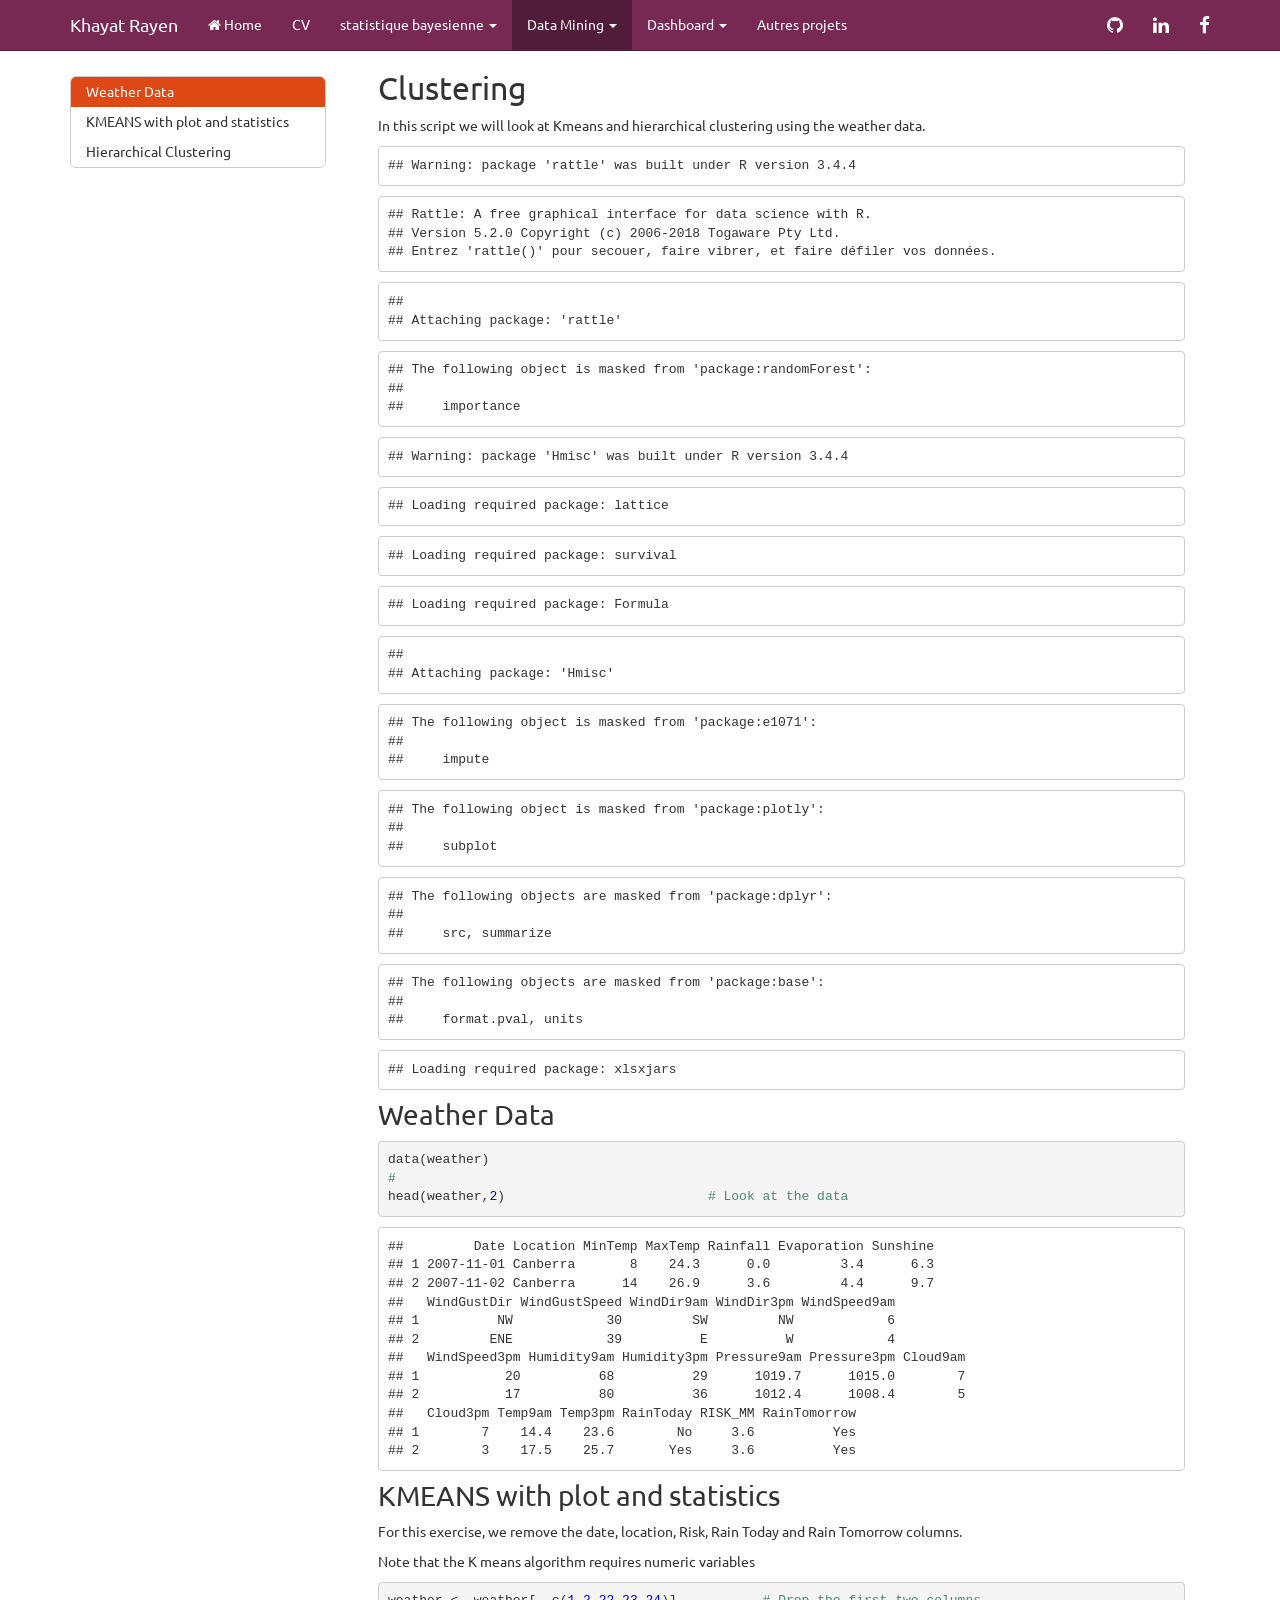
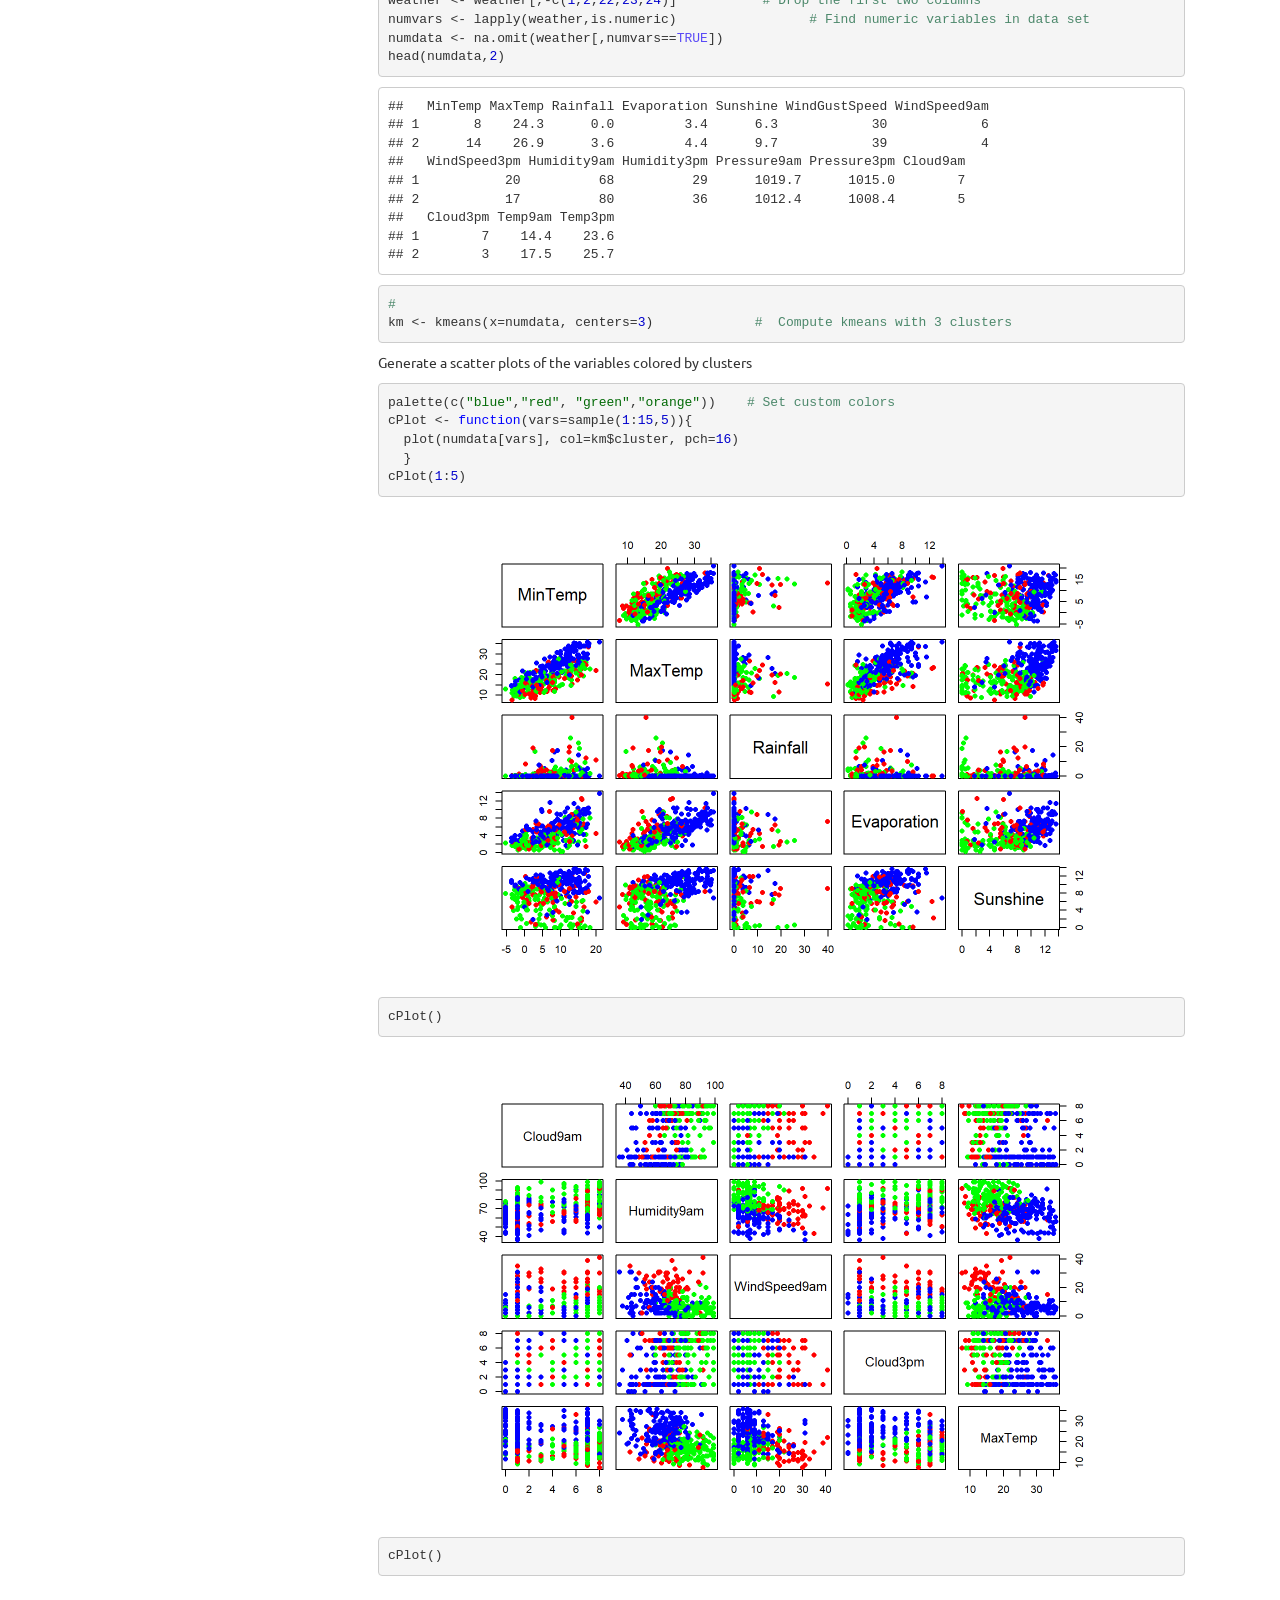
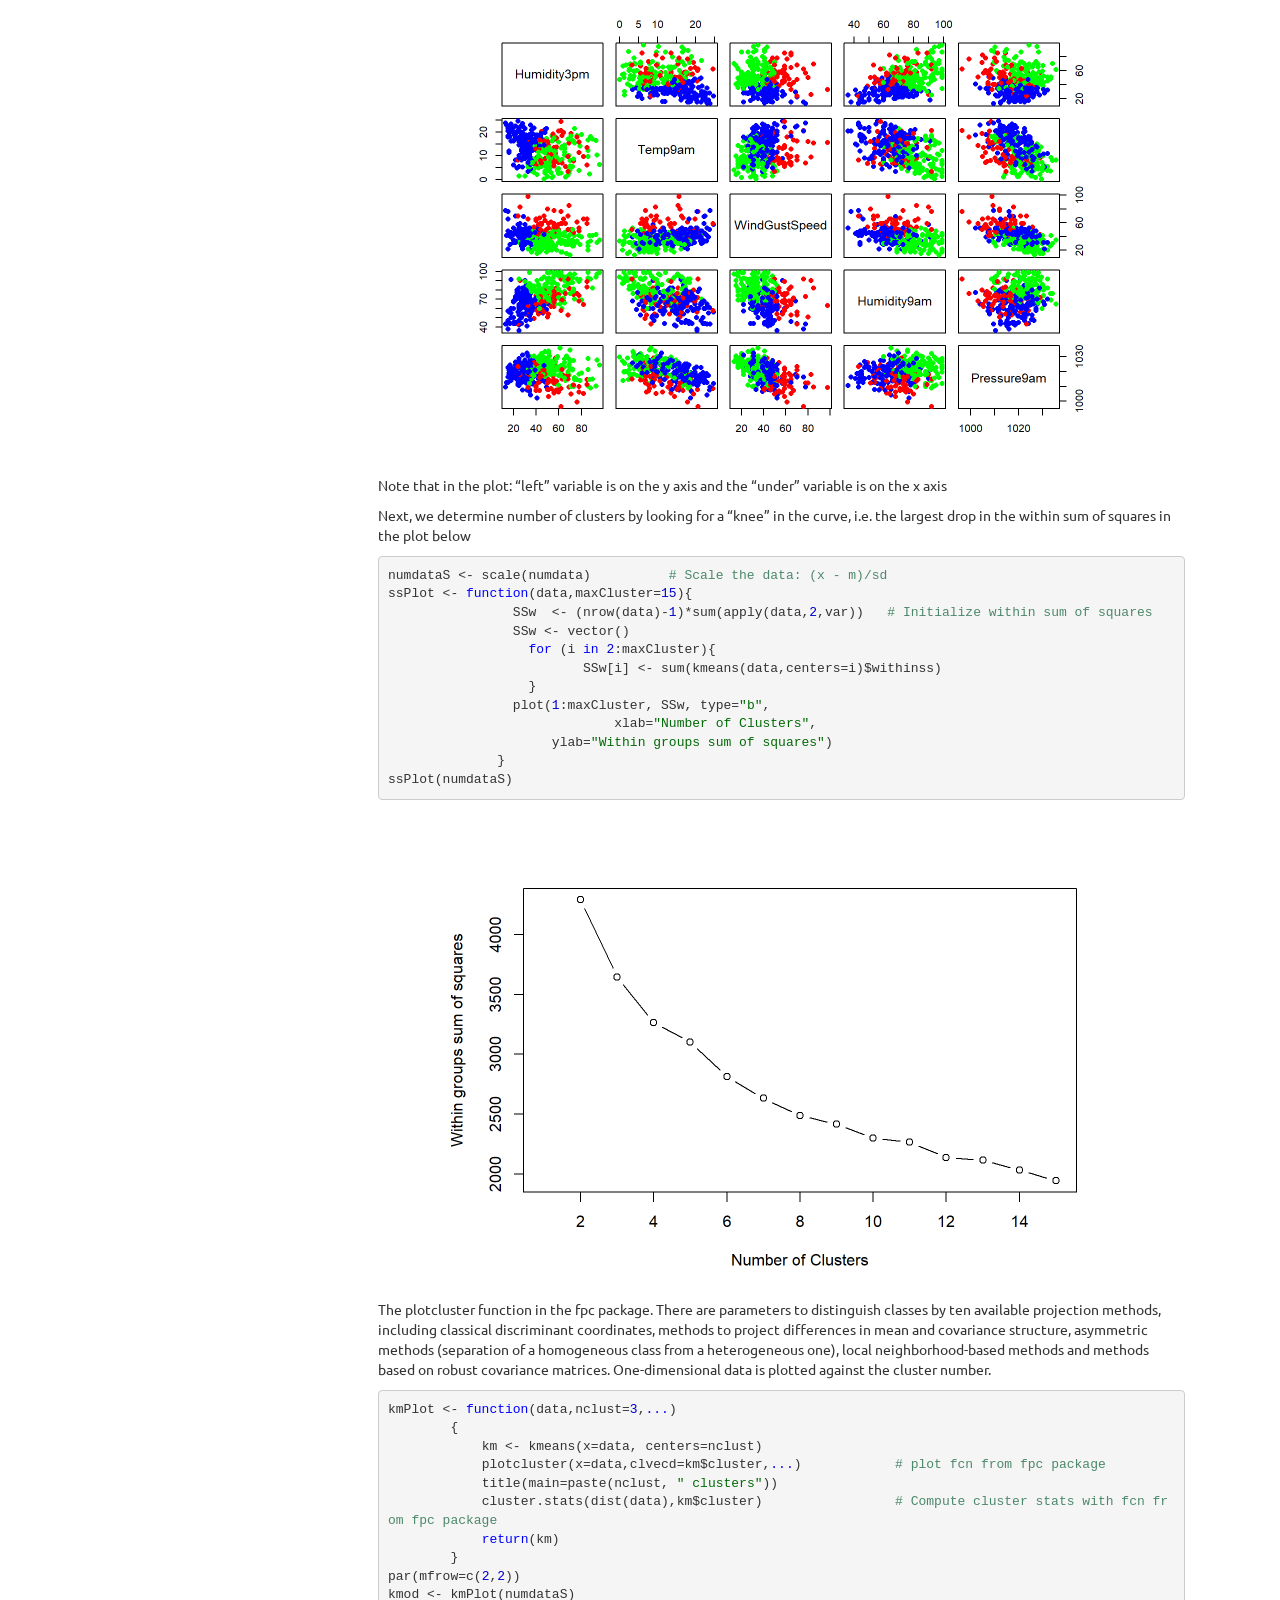
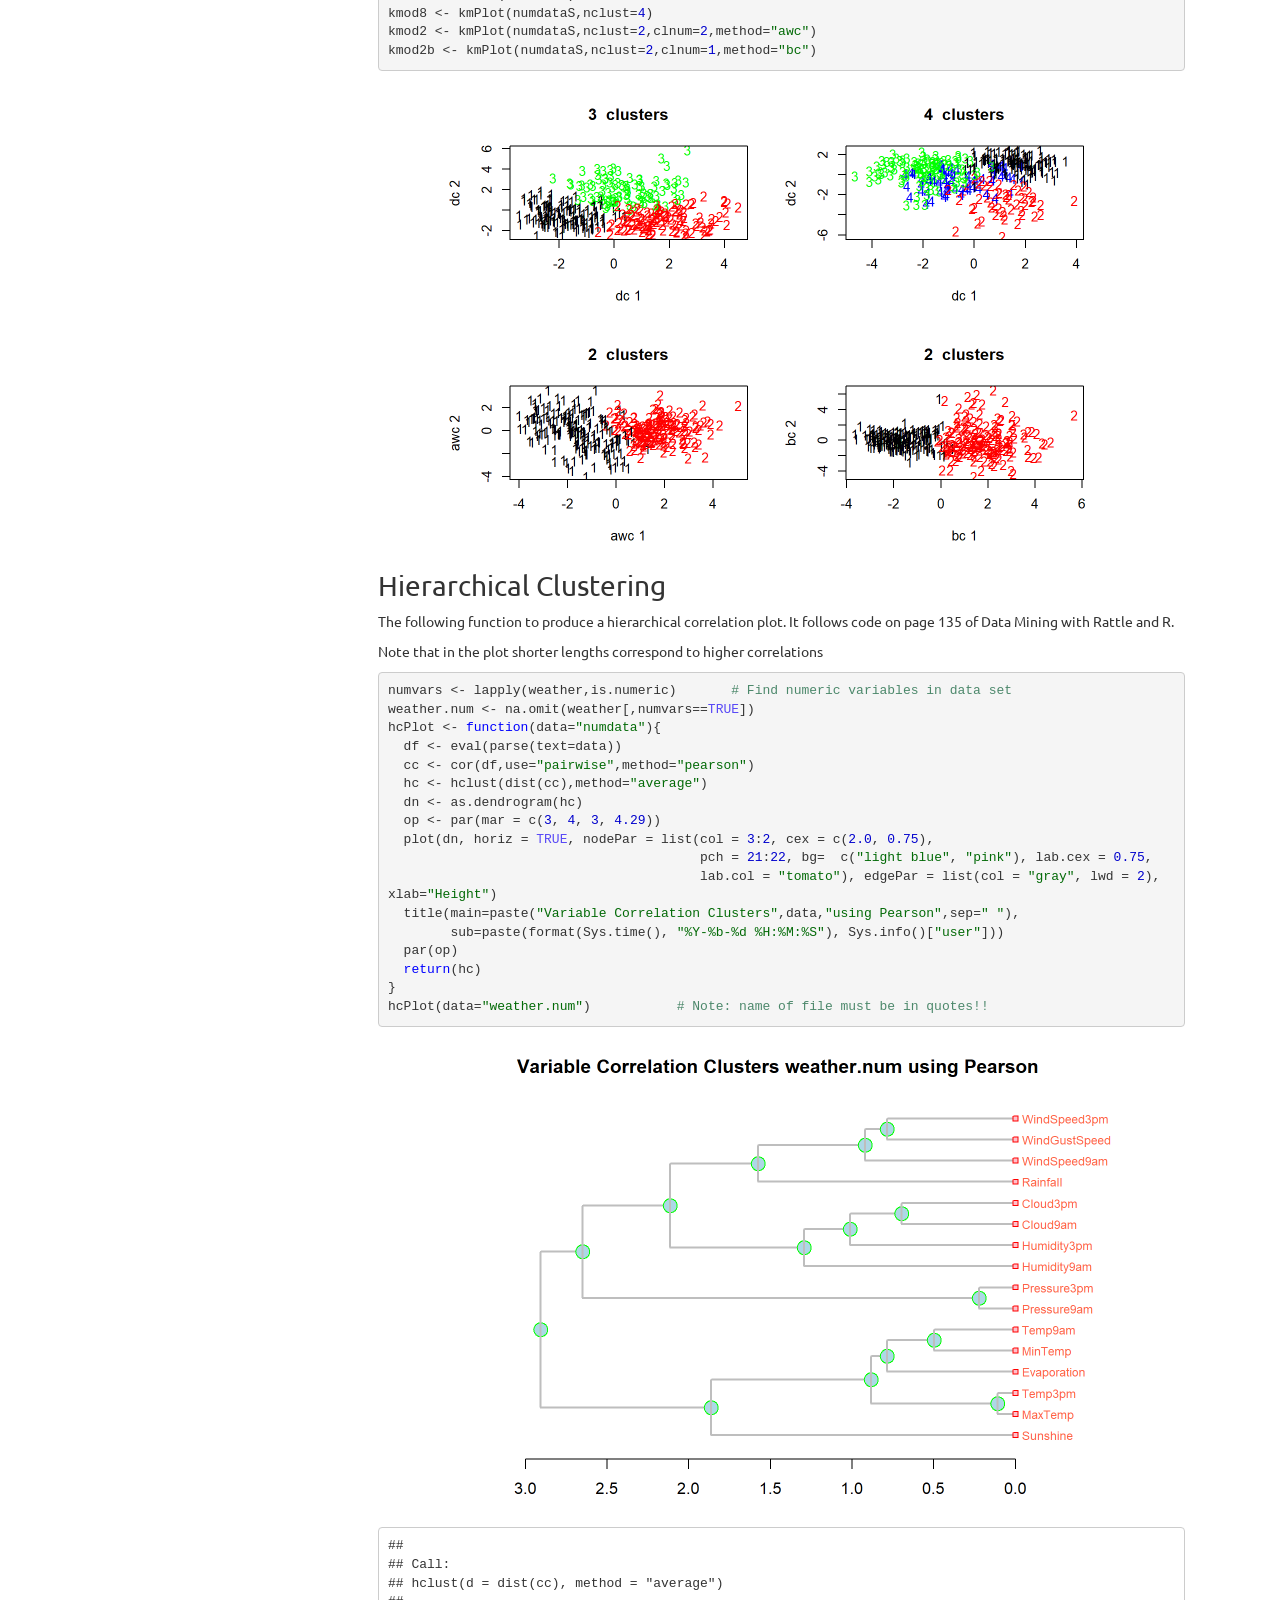
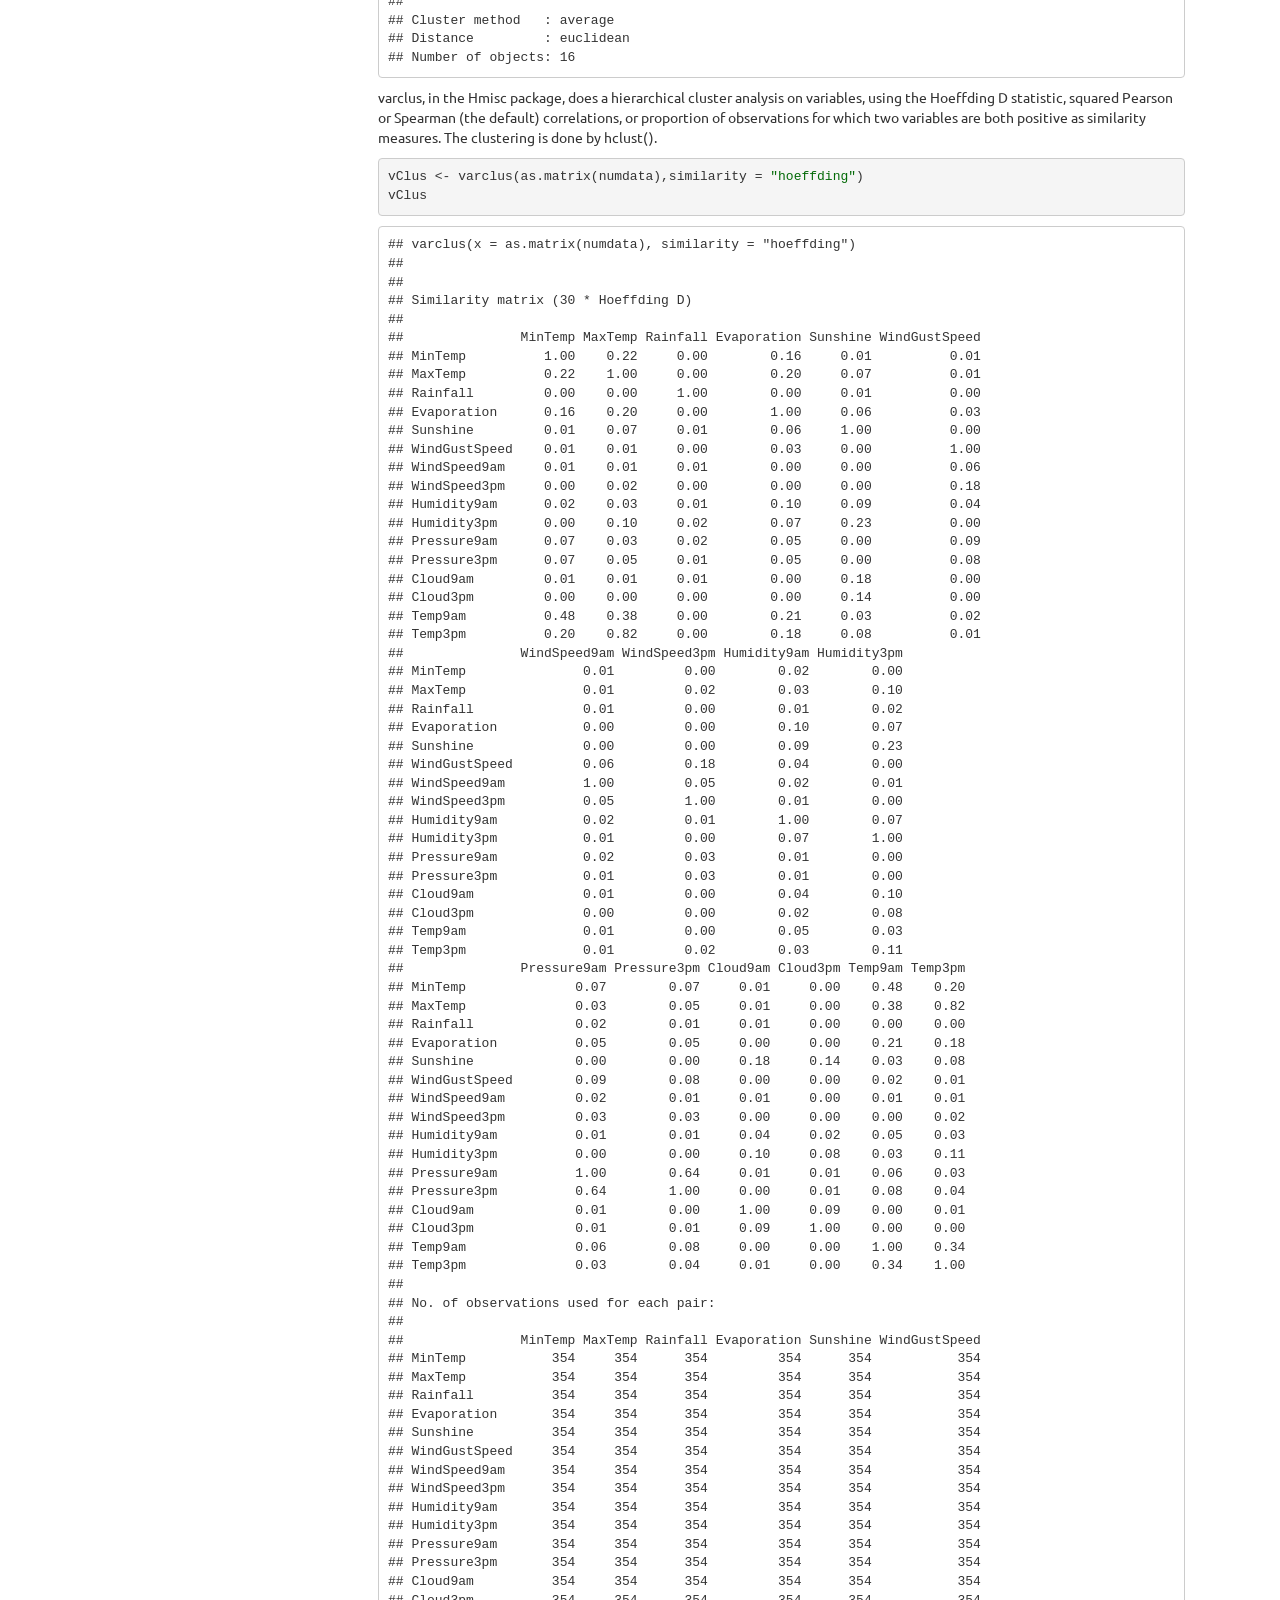
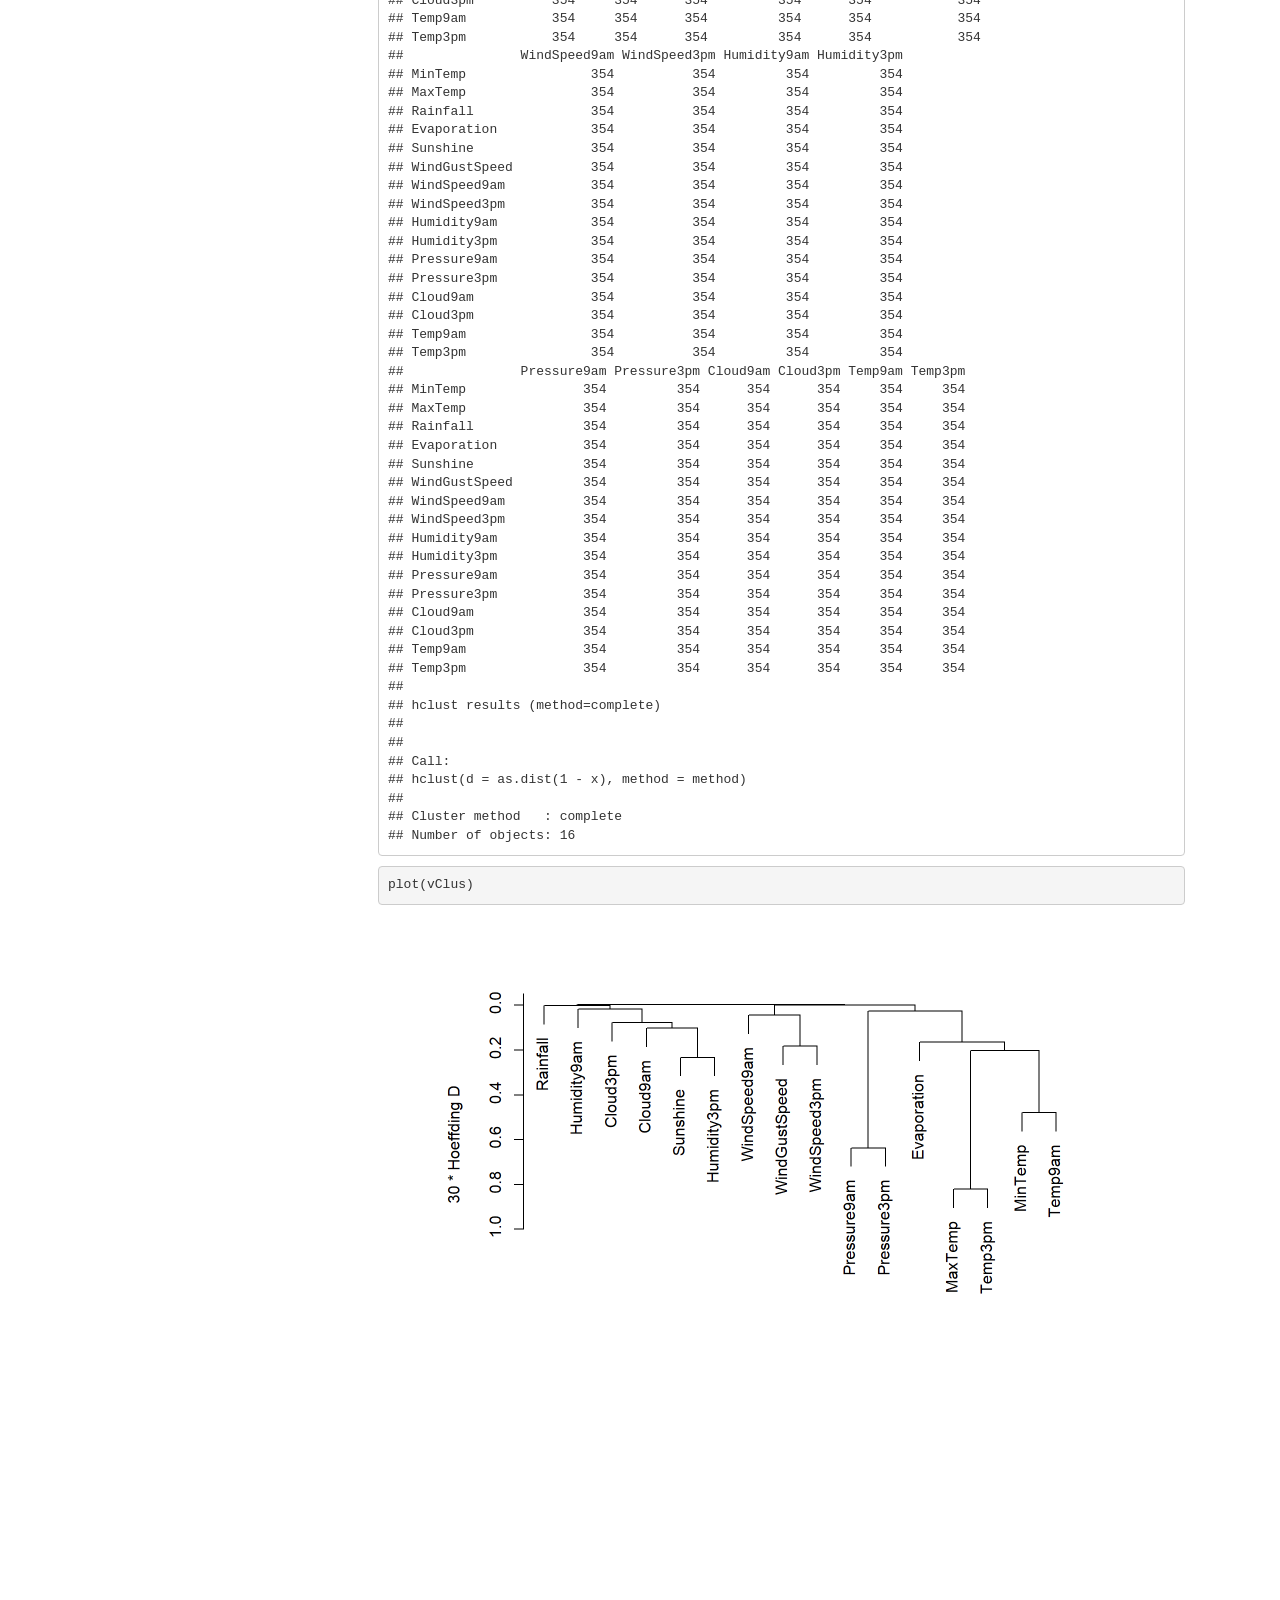
<file: clustering.html>
<!DOCTYPE html>

<html xmlns="http://www.w3.org/1999/xhtml">

<head>

<meta charset="utf-8" />
<meta http-equiv="Content-Type" content="text/html; charset=utf-8" />
<meta name="generator" content="pandoc" />




<title>Clustering</title>

<script src="site_libs/jquery-1.11.3/jquery.min.js"></script>
<meta name="viewport" content="width=device-width, initial-scale=1" />
<link href="site_libs/bootstrap-3.3.5/css/united.min.css" rel="stylesheet" />
<script src="site_libs/bootstrap-3.3.5/js/bootstrap.min.js"></script>
<script src="site_libs/bootstrap-3.3.5/shim/html5shiv.min.js"></script>
<script src="site_libs/bootstrap-3.3.5/shim/respond.min.js"></script>
<script src="site_libs/jqueryui-1.11.4/jquery-ui.min.js"></script>
<link href="site_libs/tocify-1.9.1/jquery.tocify.css" rel="stylesheet" />
<script src="site_libs/tocify-1.9.1/jquery.tocify.js"></script>
<script src="site_libs/navigation-1.1/tabsets.js"></script>
<link href="site_libs/highlightjs-9.12.0/textmate.css" rel="stylesheet" />
<script src="site_libs/highlightjs-9.12.0/highlight.js"></script>
<link href="site_libs/font-awesome-4.5.0/css/font-awesome.min.css" rel="stylesheet" />

<style type="text/css">code{white-space: pre;}</style>
<style type="text/css">
  pre:not([class]) {
    background-color: white;
  }
</style>
<script type="text/javascript">
if (window.hljs) {
  hljs.configure({languages: []});
  hljs.initHighlightingOnLoad();
  if (document.readyState && document.readyState === "complete") {
    window.setTimeout(function() { hljs.initHighlighting(); }, 0);
  }
}
</script>



<style type="text/css">
h1 {
  font-size: 34px;
}
h1.title {
  font-size: 38px;
}
h2 {
  font-size: 30px;
}
h3 {
  font-size: 24px;
}
h4 {
  font-size: 18px;
}
h5 {
  font-size: 16px;
}
h6 {
  font-size: 12px;
}
.table th:not([align]) {
  text-align: left;
}
</style>

<link rel="stylesheet" href="styles.css" type="text/css" />

</head>

<body>

<style type = "text/css">
.main-container {
  max-width: 940px;
  margin-left: auto;
  margin-right: auto;
}
code {
  color: inherit;
  background-color: rgba(0, 0, 0, 0.04);
}
img {
  max-width:100%;
  height: auto;
}
.tabbed-pane {
  padding-top: 12px;
}
button.code-folding-btn:focus {
  outline: none;
}
</style>


<style type="text/css">
/* padding for bootstrap navbar */
body {
  padding-top: 51px;
  padding-bottom: 40px;
}
/* offset scroll position for anchor links (for fixed navbar)  */
.section h1 {
  padding-top: 56px;
  margin-top: -56px;
}

.section h2 {
  padding-top: 56px;
  margin-top: -56px;
}
.section h3 {
  padding-top: 56px;
  margin-top: -56px;
}
.section h4 {
  padding-top: 56px;
  margin-top: -56px;
}
.section h5 {
  padding-top: 56px;
  margin-top: -56px;
}
.section h6 {
  padding-top: 56px;
  margin-top: -56px;
}
</style>

<script>
// manage active state of menu based on current page
$(document).ready(function () {
  // active menu anchor
  href = window.location.pathname
  href = href.substr(href.lastIndexOf('/') + 1)
  if (href === "")
    href = "index.html";
  var menuAnchor = $('a[href="' + href + '"]');

  // mark it active
  menuAnchor.parent().addClass('active');

  // if it's got a parent navbar menu mark it active as well
  menuAnchor.closest('li.dropdown').addClass('active');
});
</script>


<div class="container-fluid main-container">

<!-- tabsets -->
<script>
$(document).ready(function () {
  window.buildTabsets("TOC");
});
</script>

<!-- code folding -->




<script>
$(document).ready(function ()  {

    // move toc-ignore selectors from section div to header
    $('div.section.toc-ignore')
        .removeClass('toc-ignore')
        .children('h1,h2,h3,h4,h5').addClass('toc-ignore');

    // establish options
    var options = {
      selectors: "h1,h2,h3",
      theme: "bootstrap3",
      context: '.toc-content',
      hashGenerator: function (text) {
        return text.replace(/[.\\/?&!#<>]/g, '').replace(/\s/g, '_').toLowerCase();
      },
      ignoreSelector: ".toc-ignore",
      scrollTo: 0
    };
    options.showAndHide = true;
    options.smoothScroll = true;

    // tocify
    var toc = $("#TOC").tocify(options).data("toc-tocify");
});
</script>

<style type="text/css">

#TOC {
  margin: 25px 0px 20px 0px;
}
@media (max-width: 768px) {
#TOC {
  position: relative;
  width: 100%;
}
}


.toc-content {
  padding-left: 30px;
  padding-right: 40px;
}

div.main-container {
  max-width: 1200px;
}

div.tocify {
  width: 20%;
  max-width: 260px;
  max-height: 85%;
}

@media (min-width: 768px) and (max-width: 991px) {
  div.tocify {
    width: 25%;
  }
}

@media (max-width: 767px) {
  div.tocify {
    width: 100%;
    max-width: none;
  }
}

.tocify ul, .tocify li {
  line-height: 20px;
}

.tocify-subheader .tocify-item {
  font-size: 0.90em;
  padding-left: 25px;
  text-indent: 0;
}

.tocify .list-group-item {
  border-radius: 0px;
}


</style>

<!-- setup 3col/9col grid for toc_float and main content  -->
<div class="row-fluid">
<div class="col-xs-12 col-sm-4 col-md-3">
<div id="TOC" class="tocify">
</div>
</div>

<div class="toc-content col-xs-12 col-sm-8 col-md-9">




<div class="navbar navbar-inverse  navbar-fixed-top" role="navigation">
  <div class="container">
    <div class="navbar-header">
      <button type="button" class="navbar-toggle collapsed" data-toggle="collapse" data-target="#navbar">
        <span class="icon-bar"></span>
        <span class="icon-bar"></span>
        <span class="icon-bar"></span>
      </button>
      <a class="navbar-brand" href="index.html">Khayat Rayen</a>
    </div>
    <div id="navbar" class="navbar-collapse collapse">
      <ul class="nav navbar-nav">
        <li>
  <a href="index.html">
    <span class="fa fa-home"></span>
     
    Home
  </a>
</li>
<li>
  <a href="rayan_CV.html">CV</a>
</li>
<li class="dropdown">
  <a href="#" class="dropdown-toggle" data-toggle="dropdown" role="button" aria-expanded="false">
    statistique bayesienne
     
    <span class="caret"></span>
  </a>
  <ul class="dropdown-menu" role="menu">
    <li>
      <a href="MCMC.html">MCMC</a>
    </li>
    <li>
      <a href="R2OpenBugs.html">R2OpenBugs</a>
    </li>
  </ul>
</li>
<li class="dropdown">
  <a href="#" class="dropdown-toggle" data-toggle="dropdown" role="button" aria-expanded="false">
    Data Mining
     
    <span class="caret"></span>
  </a>
  <ul class="dropdown-menu" role="menu">
    <li>
      <a href="clustering.html">Clustering tutorial</a>
    </li>
    <li>
      <a href="classification.html">Modele de classification</a>
    </li>
  </ul>
</li>
<li class="dropdown">
  <a href="#" class="dropdown-toggle" data-toggle="dropdown" role="button" aria-expanded="false">
    Dashboard
     
    <span class="caret"></span>
  </a>
  <ul class="dropdown-menu" role="menu">
    <li>
      <a href="tunisie.html">Tunisia Map</a>
    </li>
    <li>
      <a href="shinyapp.html">Shiny App</a>
    </li>
  </ul>
</li>
<li>
  <a href="autresprojets.html">Autres projets</a>
</li>
      </ul>
      <ul class="nav navbar-nav navbar-right">
        <li>
  <a href="http://github.com/khayatrayen">
    <span class="fa fa-github fa-lg"></span>
     
  </a>
</li>
<li>
  <a href="https://www.linkedin.com/in/rayen-khayat-21067212b/">
    <span class="fa fa-linkedin fa-lg"></span>
     
  </a>
</li>
<li>
  <a href="https://www.facebook.com/rayen.khayat">
    <span class="fa fa-facebook fa-lg"></span>
     
  </a>
</li>
      </ul>
    </div><!--/.nav-collapse -->
  </div><!--/.container -->
</div><!--/.navbar -->

<div class="fluid-row" id="header">



<h1 class="title toc-ignore">Clustering</h1>

</div>


<p>In this script we will look at Kmeans and hierarchical clustering using the weather data.</p>
<pre><code>## Warning: package &#39;rattle&#39; was built under R version 3.4.4</code></pre>
<pre><code>## Rattle: A free graphical interface for data science with R.
## Version 5.2.0 Copyright (c) 2006-2018 Togaware Pty Ltd.
## Entrez &#39;rattle()&#39; pour secouer, faire vibrer, et faire défiler vos données.</code></pre>
<pre><code>## 
## Attaching package: &#39;rattle&#39;</code></pre>
<pre><code>## The following object is masked from &#39;package:randomForest&#39;:
## 
##     importance</code></pre>
<pre><code>## Warning: package &#39;Hmisc&#39; was built under R version 3.4.4</code></pre>
<pre><code>## Loading required package: lattice</code></pre>
<pre><code>## Loading required package: survival</code></pre>
<pre><code>## Loading required package: Formula</code></pre>
<pre><code>## 
## Attaching package: &#39;Hmisc&#39;</code></pre>
<pre><code>## The following object is masked from &#39;package:e1071&#39;:
## 
##     impute</code></pre>
<pre><code>## The following object is masked from &#39;package:plotly&#39;:
## 
##     subplot</code></pre>
<pre><code>## The following objects are masked from &#39;package:dplyr&#39;:
## 
##     src, summarize</code></pre>
<pre><code>## The following objects are masked from &#39;package:base&#39;:
## 
##     format.pval, units</code></pre>
<pre><code>## Loading required package: xlsxjars</code></pre>
<div id="weather-data" class="section level2">
<h2>Weather Data</h2>
<pre class="r"><code>data(weather)
#
head(weather,2)                          # Look at the data</code></pre>
<pre><code>##         Date Location MinTemp MaxTemp Rainfall Evaporation Sunshine
## 1 2007-11-01 Canberra       8    24.3      0.0         3.4      6.3
## 2 2007-11-02 Canberra      14    26.9      3.6         4.4      9.7
##   WindGustDir WindGustSpeed WindDir9am WindDir3pm WindSpeed9am
## 1          NW            30         SW         NW            6
## 2         ENE            39          E          W            4
##   WindSpeed3pm Humidity9am Humidity3pm Pressure9am Pressure3pm Cloud9am
## 1           20          68          29      1019.7      1015.0        7
## 2           17          80          36      1012.4      1008.4        5
##   Cloud3pm Temp9am Temp3pm RainToday RISK_MM RainTomorrow
## 1        7    14.4    23.6        No     3.6          Yes
## 2        3    17.5    25.7       Yes     3.6          Yes</code></pre>
</div>
<div id="kmeans-with-plot-and-statistics" class="section level2">
<h2>KMEANS with plot and statistics</h2>
<p>For this exercise, we remove the date, location, Risk, Rain Today and Rain Tomorrow columns.</p>
<p>Note that the K means algorithm requires numeric variables</p>
<pre class="r"><code>weather &lt;- weather[,-c(1,2,22,23,24)]           # Drop the first two columns
numvars &lt;- lapply(weather,is.numeric)                 # Find numeric variables in data set
numdata &lt;- na.omit(weather[,numvars==TRUE])
head(numdata,2)</code></pre>
<pre><code>##   MinTemp MaxTemp Rainfall Evaporation Sunshine WindGustSpeed WindSpeed9am
## 1       8    24.3      0.0         3.4      6.3            30            6
## 2      14    26.9      3.6         4.4      9.7            39            4
##   WindSpeed3pm Humidity9am Humidity3pm Pressure9am Pressure3pm Cloud9am
## 1           20          68          29      1019.7      1015.0        7
## 2           17          80          36      1012.4      1008.4        5
##   Cloud3pm Temp9am Temp3pm
## 1        7    14.4    23.6
## 2        3    17.5    25.7</code></pre>
<pre class="r"><code>#
km &lt;- kmeans(x=numdata, centers=3)             #  Compute kmeans with 3 clusters</code></pre>
<p>Generate a scatter plots of the variables colored by clusters</p>
<pre class="r"><code>palette(c(&quot;blue&quot;,&quot;red&quot;, &quot;green&quot;,&quot;orange&quot;))    # Set custom colors
cPlot &lt;- function(vars=sample(1:15,5)){
  plot(numdata[vars], col=km$cluster, pch=16)
  }
cPlot(1:5)</code></pre>
<p><img src="clustering_files/figure-html/unnamed-chunk-4-1.png" width="672" /></p>
<pre class="r"><code>cPlot()</code></pre>
<p><img src="clustering_files/figure-html/unnamed-chunk-4-2.png" width="672" /></p>
<pre class="r"><code>cPlot()</code></pre>
<p><img src="clustering_files/figure-html/unnamed-chunk-4-3.png" width="672" /></p>
<p>Note that in the plot: “left” variable is on the y axis and the “under” variable is on the x axis</p>
<p>Next, we determine number of clusters by looking for a “knee” in the curve, i.e. the largest drop in the within sum of squares in the plot below</p>
<pre class="r"><code>numdataS &lt;- scale(numdata)          # Scale the data: (x - m)/sd
ssPlot &lt;- function(data,maxCluster=15){
                SSw  &lt;- (nrow(data)-1)*sum(apply(data,2,var))   # Initialize within sum of squares 
                SSw &lt;- vector()
                  for (i in 2:maxCluster){
                         SSw[i] &lt;- sum(kmeans(data,centers=i)$withinss)
                  }
                plot(1:maxCluster, SSw, type=&quot;b&quot;, 
                             xlab=&quot;Number of Clusters&quot;,
                     ylab=&quot;Within groups sum of squares&quot;) 
              }
ssPlot(numdataS)</code></pre>
<p><img src="clustering_files/figure-html/unnamed-chunk-5-1.png" width="672" /></p>
<p>The plotcluster function in the fpc package. There are parameters to distinguish classes by ten available projection methods, including classical discriminant coordinates, methods to project differences in mean and covariance structure, asymmetric methods (separation of a homogeneous class from a heterogeneous one), local neighborhood-based methods and methods based on robust covariance matrices. One-dimensional data is plotted against the cluster number.</p>
<pre class="r"><code>kmPlot &lt;- function(data,nclust=3,...)
        {
            km &lt;- kmeans(x=data, centers=nclust)     
            plotcluster(x=data,clvecd=km$cluster,...)            # plot fcn from fpc package
            title(main=paste(nclust, &quot; clusters&quot;))
            cluster.stats(dist(data),km$cluster)                 # Compute cluster stats with fcn from fpc package
            return(km)
        }
par(mfrow=c(2,2))
kmod &lt;- kmPlot(numdataS)
kmod8 &lt;- kmPlot(numdataS,nclust=4)
kmod2 &lt;- kmPlot(numdataS,nclust=2,clnum=2,method=&quot;awc&quot;)
kmod2b &lt;- kmPlot(numdataS,nclust=2,clnum=1,method=&quot;bc&quot;)     </code></pre>
<p><img src="clustering_files/figure-html/unnamed-chunk-6-1.png" width="672" /></p>
</div>
<div id="hierarchical-clustering" class="section level2">
<h2>Hierarchical Clustering</h2>
<p>The following function to produce a hierarchical correlation plot. It follows code on page 135 of Data Mining with Rattle and R.</p>
<p>Note that in the plot shorter lengths correspond to higher correlations</p>
<pre class="r"><code>numvars &lt;- lapply(weather,is.numeric)       # Find numeric variables in data set
weather.num &lt;- na.omit(weather[,numvars==TRUE])
hcPlot &lt;- function(data=&quot;numdata&quot;){
  df &lt;- eval(parse(text=data))
  cc &lt;- cor(df,use=&quot;pairwise&quot;,method=&quot;pearson&quot;)
  hc &lt;- hclust(dist(cc),method=&quot;average&quot;)
  dn &lt;- as.dendrogram(hc)
  op &lt;- par(mar = c(3, 4, 3, 4.29))
  plot(dn, horiz = TRUE, nodePar = list(col = 3:2, cex = c(2.0, 0.75), 
                                        pch = 21:22, bg=  c(&quot;light blue&quot;, &quot;pink&quot;), lab.cex = 0.75, 
                                        lab.col = &quot;tomato&quot;), edgePar = list(col = &quot;gray&quot;, lwd = 2), xlab=&quot;Height&quot;)
  title(main=paste(&quot;Variable Correlation Clusters&quot;,data,&quot;using Pearson&quot;,sep=&quot; &quot;),
        sub=paste(format(Sys.time(), &quot;%Y-%b-%d %H:%M:%S&quot;), Sys.info()[&quot;user&quot;]))
  par(op)
  return(hc)
}
hcPlot(data=&quot;weather.num&quot;)           # Note: name of file must be in quotes!!</code></pre>
<p><img src="clustering_files/figure-html/unnamed-chunk-7-1.png" width="672" /></p>
<pre><code>## 
## Call:
## hclust(d = dist(cc), method = &quot;average&quot;)
## 
## Cluster method   : average 
## Distance         : euclidean 
## Number of objects: 16</code></pre>
<p>varclus, in the Hmisc package, does a hierarchical cluster analysis on variables, using the Hoeffding D statistic, squared Pearson or Spearman (the default) correlations, or proportion of observations for which two variables are both positive as similarity measures. The clustering is done by hclust().</p>
<pre class="r"><code>vClus &lt;- varclus(as.matrix(numdata),similarity = &quot;hoeffding&quot;)
vClus</code></pre>
<pre><code>## varclus(x = as.matrix(numdata), similarity = &quot;hoeffding&quot;)
## 
## 
## Similarity matrix (30 * Hoeffding D)
## 
##               MinTemp MaxTemp Rainfall Evaporation Sunshine WindGustSpeed
## MinTemp          1.00    0.22     0.00        0.16     0.01          0.01
## MaxTemp          0.22    1.00     0.00        0.20     0.07          0.01
## Rainfall         0.00    0.00     1.00        0.00     0.01          0.00
## Evaporation      0.16    0.20     0.00        1.00     0.06          0.03
## Sunshine         0.01    0.07     0.01        0.06     1.00          0.00
## WindGustSpeed    0.01    0.01     0.00        0.03     0.00          1.00
## WindSpeed9am     0.01    0.01     0.01        0.00     0.00          0.06
## WindSpeed3pm     0.00    0.02     0.00        0.00     0.00          0.18
## Humidity9am      0.02    0.03     0.01        0.10     0.09          0.04
## Humidity3pm      0.00    0.10     0.02        0.07     0.23          0.00
## Pressure9am      0.07    0.03     0.02        0.05     0.00          0.09
## Pressure3pm      0.07    0.05     0.01        0.05     0.00          0.08
## Cloud9am         0.01    0.01     0.01        0.00     0.18          0.00
## Cloud3pm         0.00    0.00     0.00        0.00     0.14          0.00
## Temp9am          0.48    0.38     0.00        0.21     0.03          0.02
## Temp3pm          0.20    0.82     0.00        0.18     0.08          0.01
##               WindSpeed9am WindSpeed3pm Humidity9am Humidity3pm
## MinTemp               0.01         0.00        0.02        0.00
## MaxTemp               0.01         0.02        0.03        0.10
## Rainfall              0.01         0.00        0.01        0.02
## Evaporation           0.00         0.00        0.10        0.07
## Sunshine              0.00         0.00        0.09        0.23
## WindGustSpeed         0.06         0.18        0.04        0.00
## WindSpeed9am          1.00         0.05        0.02        0.01
## WindSpeed3pm          0.05         1.00        0.01        0.00
## Humidity9am           0.02         0.01        1.00        0.07
## Humidity3pm           0.01         0.00        0.07        1.00
## Pressure9am           0.02         0.03        0.01        0.00
## Pressure3pm           0.01         0.03        0.01        0.00
## Cloud9am              0.01         0.00        0.04        0.10
## Cloud3pm              0.00         0.00        0.02        0.08
## Temp9am               0.01         0.00        0.05        0.03
## Temp3pm               0.01         0.02        0.03        0.11
##               Pressure9am Pressure3pm Cloud9am Cloud3pm Temp9am Temp3pm
## MinTemp              0.07        0.07     0.01     0.00    0.48    0.20
## MaxTemp              0.03        0.05     0.01     0.00    0.38    0.82
## Rainfall             0.02        0.01     0.01     0.00    0.00    0.00
## Evaporation          0.05        0.05     0.00     0.00    0.21    0.18
## Sunshine             0.00        0.00     0.18     0.14    0.03    0.08
## WindGustSpeed        0.09        0.08     0.00     0.00    0.02    0.01
## WindSpeed9am         0.02        0.01     0.01     0.00    0.01    0.01
## WindSpeed3pm         0.03        0.03     0.00     0.00    0.00    0.02
## Humidity9am          0.01        0.01     0.04     0.02    0.05    0.03
## Humidity3pm          0.00        0.00     0.10     0.08    0.03    0.11
## Pressure9am          1.00        0.64     0.01     0.01    0.06    0.03
## Pressure3pm          0.64        1.00     0.00     0.01    0.08    0.04
## Cloud9am             0.01        0.00     1.00     0.09    0.00    0.01
## Cloud3pm             0.01        0.01     0.09     1.00    0.00    0.00
## Temp9am              0.06        0.08     0.00     0.00    1.00    0.34
## Temp3pm              0.03        0.04     0.01     0.00    0.34    1.00
## 
## No. of observations used for each pair:
## 
##               MinTemp MaxTemp Rainfall Evaporation Sunshine WindGustSpeed
## MinTemp           354     354      354         354      354           354
## MaxTemp           354     354      354         354      354           354
## Rainfall          354     354      354         354      354           354
## Evaporation       354     354      354         354      354           354
## Sunshine          354     354      354         354      354           354
## WindGustSpeed     354     354      354         354      354           354
## WindSpeed9am      354     354      354         354      354           354
## WindSpeed3pm      354     354      354         354      354           354
## Humidity9am       354     354      354         354      354           354
## Humidity3pm       354     354      354         354      354           354
## Pressure9am       354     354      354         354      354           354
## Pressure3pm       354     354      354         354      354           354
## Cloud9am          354     354      354         354      354           354
## Cloud3pm          354     354      354         354      354           354
## Temp9am           354     354      354         354      354           354
## Temp3pm           354     354      354         354      354           354
##               WindSpeed9am WindSpeed3pm Humidity9am Humidity3pm
## MinTemp                354          354         354         354
## MaxTemp                354          354         354         354
## Rainfall               354          354         354         354
## Evaporation            354          354         354         354
## Sunshine               354          354         354         354
## WindGustSpeed          354          354         354         354
## WindSpeed9am           354          354         354         354
## WindSpeed3pm           354          354         354         354
## Humidity9am            354          354         354         354
## Humidity3pm            354          354         354         354
## Pressure9am            354          354         354         354
## Pressure3pm            354          354         354         354
## Cloud9am               354          354         354         354
## Cloud3pm               354          354         354         354
## Temp9am                354          354         354         354
## Temp3pm                354          354         354         354
##               Pressure9am Pressure3pm Cloud9am Cloud3pm Temp9am Temp3pm
## MinTemp               354         354      354      354     354     354
## MaxTemp               354         354      354      354     354     354
## Rainfall              354         354      354      354     354     354
## Evaporation           354         354      354      354     354     354
## Sunshine              354         354      354      354     354     354
## WindGustSpeed         354         354      354      354     354     354
## WindSpeed9am          354         354      354      354     354     354
## WindSpeed3pm          354         354      354      354     354     354
## Humidity9am           354         354      354      354     354     354
## Humidity3pm           354         354      354      354     354     354
## Pressure9am           354         354      354      354     354     354
## Pressure3pm           354         354      354      354     354     354
## Cloud9am              354         354      354      354     354     354
## Cloud3pm              354         354      354      354     354     354
## Temp9am               354         354      354      354     354     354
## Temp3pm               354         354      354      354     354     354
## 
## hclust results (method=complete)
## 
## 
## Call:
## hclust(d = as.dist(1 - x), method = method)
## 
## Cluster method   : complete 
## Number of objects: 16</code></pre>
<pre class="r"><code>plot(vClus)</code></pre>
<p><img src="clustering_files/figure-html/unnamed-chunk-8-1.png" width="672" /></p>
</div>



</div>
</div>

</div>

<script>

// add bootstrap table styles to pandoc tables
function bootstrapStylePandocTables() {
  $('tr.header').parent('thead').parent('table').addClass('table table-condensed');
}
$(document).ready(function () {
  bootstrapStylePandocTables();
});


</script>

<!-- dynamically load mathjax for compatibility with self-contained -->
<script>
  (function () {
    var script = document.createElement("script");
    script.type = "text/javascript";
    script.src  = "https://mathjax.rstudio.com/latest/MathJax.js?config=TeX-AMS-MML_HTMLorMML";
    document.getElementsByTagName("head")[0].appendChild(script);
  })();
</script>

</body>
</html>
</file>
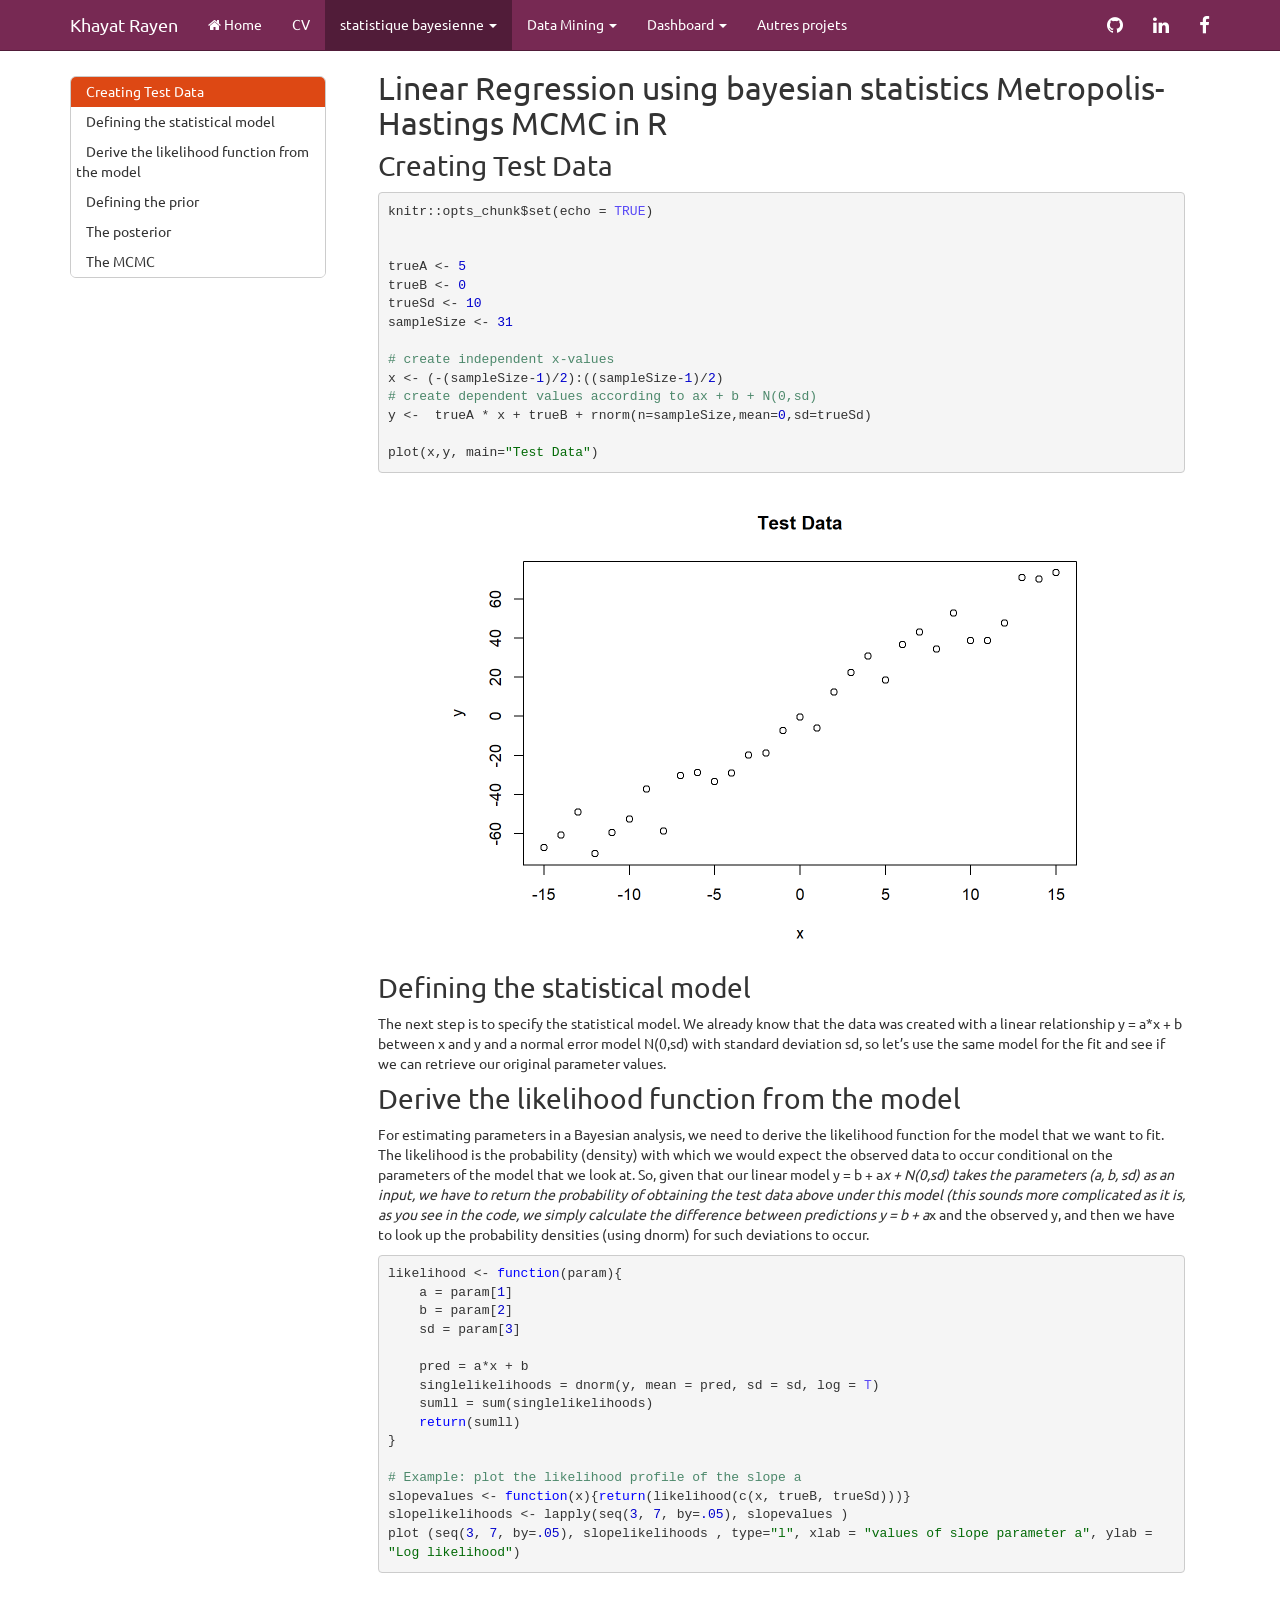
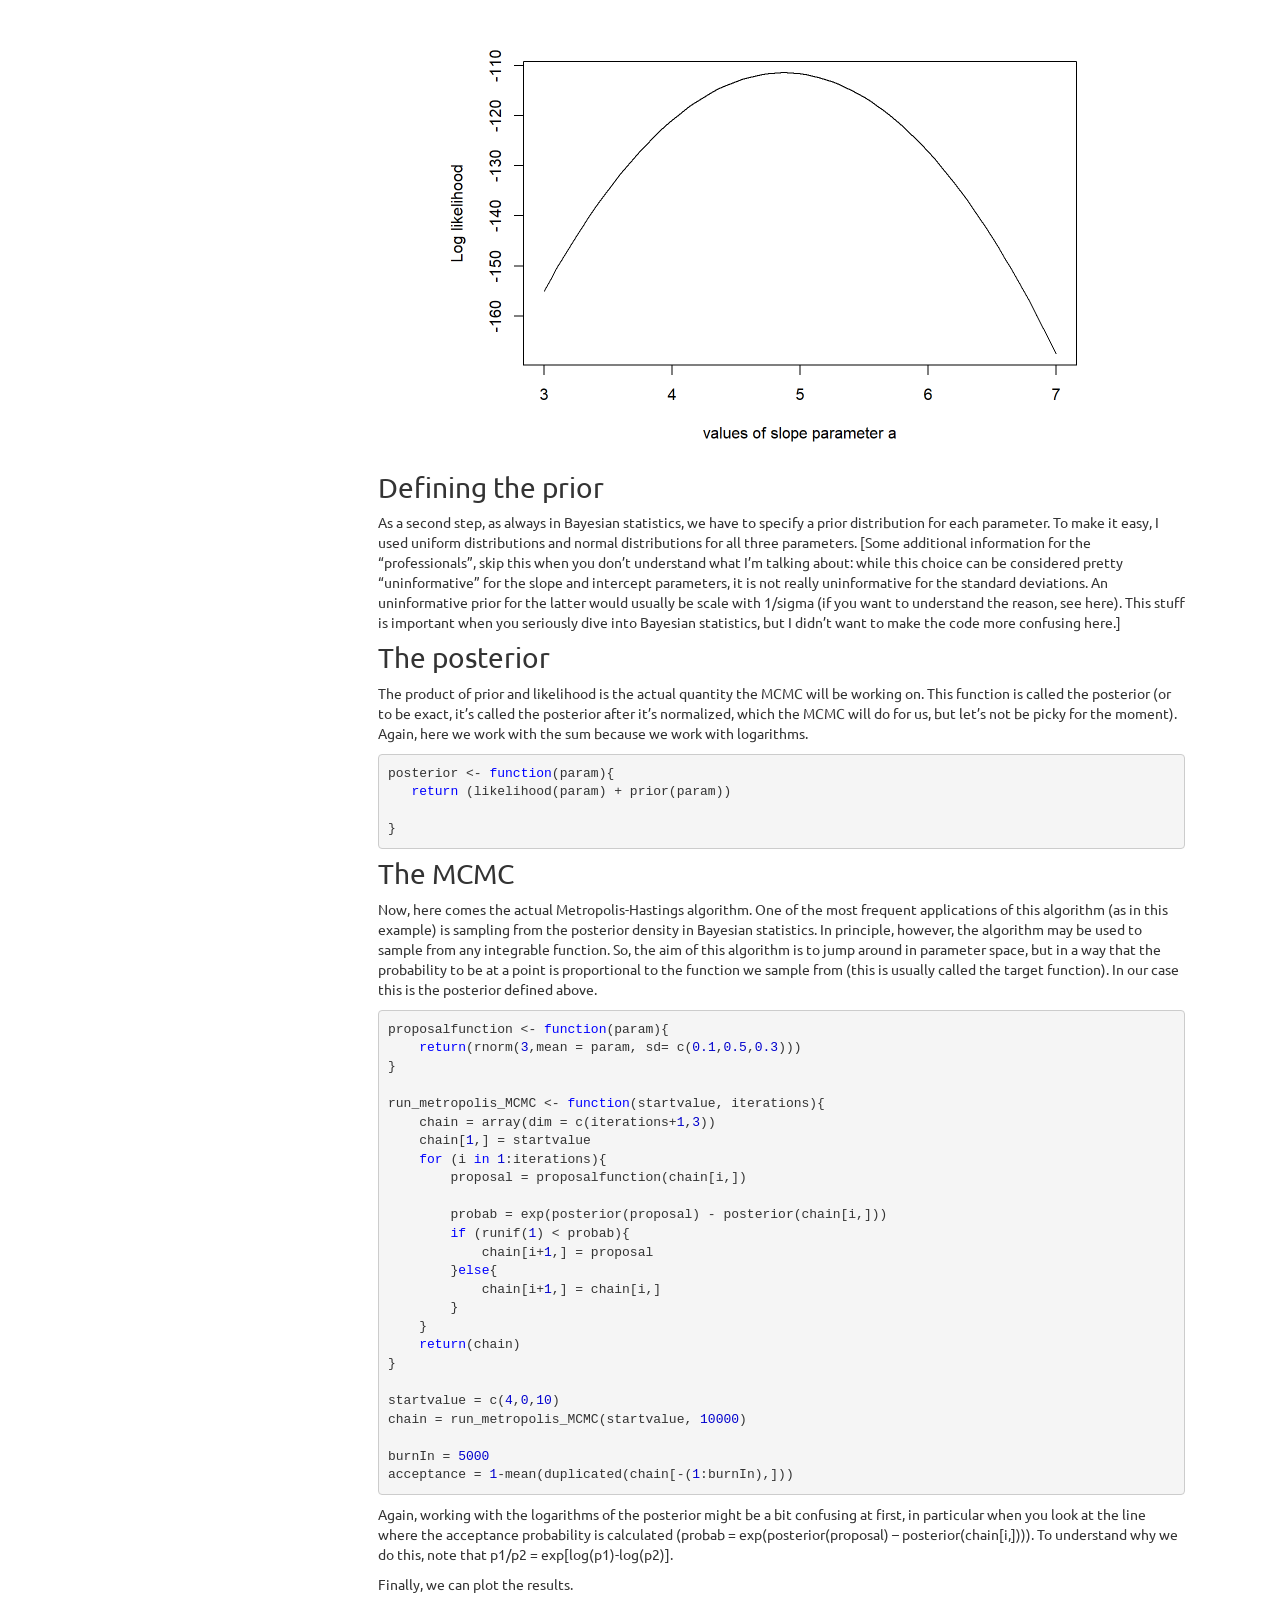
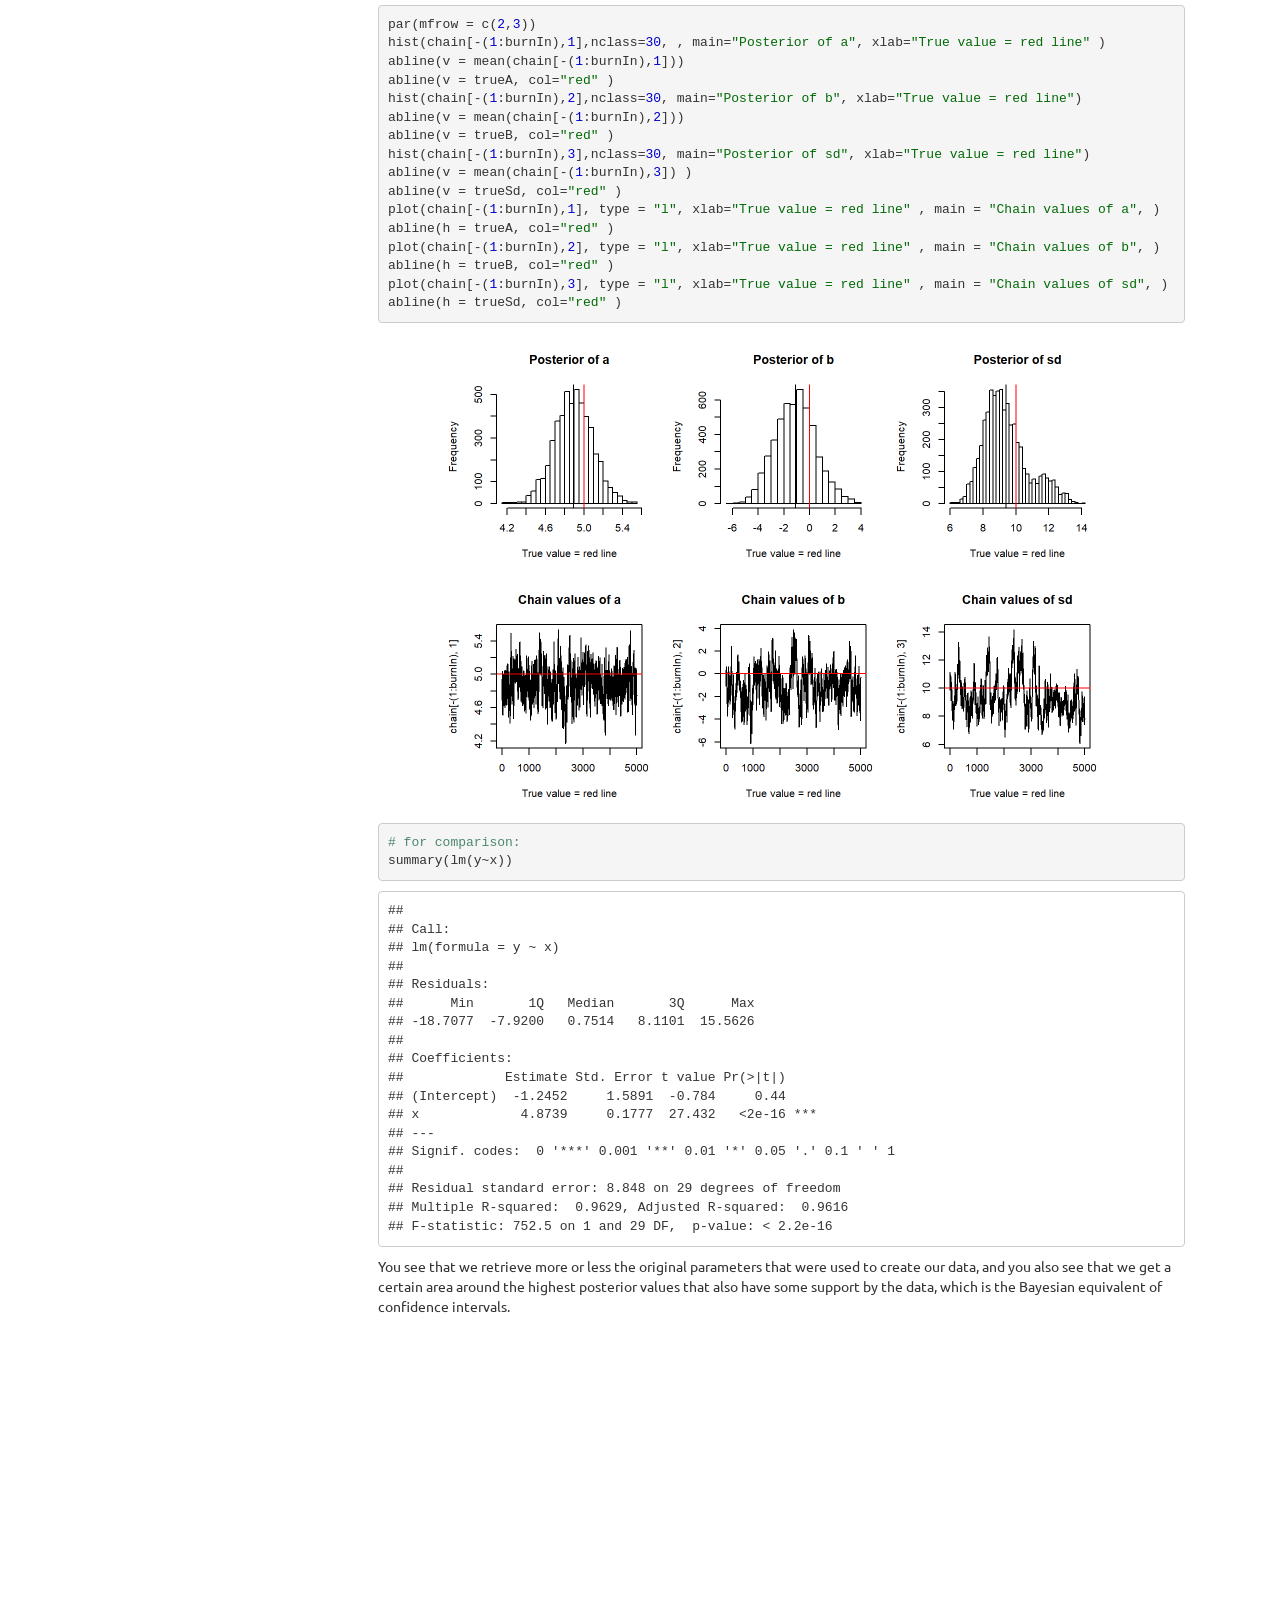
<file: MCMC.html>
<!DOCTYPE html>

<html xmlns="http://www.w3.org/1999/xhtml">

<head>

<meta charset="utf-8" />
<meta http-equiv="Content-Type" content="text/html; charset=utf-8" />
<meta name="generator" content="pandoc" />




<title>Linear Regression using bayesian statistics Metropolis-Hastings MCMC in R</title>

<script src="site_libs/jquery-1.11.3/jquery.min.js"></script>
<meta name="viewport" content="width=device-width, initial-scale=1" />
<link href="site_libs/bootstrap-3.3.5/css/united.min.css" rel="stylesheet" />
<script src="site_libs/bootstrap-3.3.5/js/bootstrap.min.js"></script>
<script src="site_libs/bootstrap-3.3.5/shim/html5shiv.min.js"></script>
<script src="site_libs/bootstrap-3.3.5/shim/respond.min.js"></script>
<script src="site_libs/jqueryui-1.11.4/jquery-ui.min.js"></script>
<link href="site_libs/tocify-1.9.1/jquery.tocify.css" rel="stylesheet" />
<script src="site_libs/tocify-1.9.1/jquery.tocify.js"></script>
<script src="site_libs/navigation-1.1/tabsets.js"></script>
<link href="site_libs/highlightjs-9.12.0/textmate.css" rel="stylesheet" />
<script src="site_libs/highlightjs-9.12.0/highlight.js"></script>
<link href="site_libs/font-awesome-4.5.0/css/font-awesome.min.css" rel="stylesheet" />

<style type="text/css">code{white-space: pre;}</style>
<style type="text/css">
  pre:not([class]) {
    background-color: white;
  }
</style>
<script type="text/javascript">
if (window.hljs) {
  hljs.configure({languages: []});
  hljs.initHighlightingOnLoad();
  if (document.readyState && document.readyState === "complete") {
    window.setTimeout(function() { hljs.initHighlighting(); }, 0);
  }
}
</script>



<style type="text/css">
h1 {
  font-size: 34px;
}
h1.title {
  font-size: 38px;
}
h2 {
  font-size: 30px;
}
h3 {
  font-size: 24px;
}
h4 {
  font-size: 18px;
}
h5 {
  font-size: 16px;
}
h6 {
  font-size: 12px;
}
.table th:not([align]) {
  text-align: left;
}
</style>

<link rel="stylesheet" href="styles.css" type="text/css" />

</head>

<body>

<style type = "text/css">
.main-container {
  max-width: 940px;
  margin-left: auto;
  margin-right: auto;
}
code {
  color: inherit;
  background-color: rgba(0, 0, 0, 0.04);
}
img {
  max-width:100%;
  height: auto;
}
.tabbed-pane {
  padding-top: 12px;
}
button.code-folding-btn:focus {
  outline: none;
}
</style>


<style type="text/css">
/* padding for bootstrap navbar */
body {
  padding-top: 51px;
  padding-bottom: 40px;
}
/* offset scroll position for anchor links (for fixed navbar)  */
.section h1 {
  padding-top: 56px;
  margin-top: -56px;
}

.section h2 {
  padding-top: 56px;
  margin-top: -56px;
}
.section h3 {
  padding-top: 56px;
  margin-top: -56px;
}
.section h4 {
  padding-top: 56px;
  margin-top: -56px;
}
.section h5 {
  padding-top: 56px;
  margin-top: -56px;
}
.section h6 {
  padding-top: 56px;
  margin-top: -56px;
}
</style>

<script>
// manage active state of menu based on current page
$(document).ready(function () {
  // active menu anchor
  href = window.location.pathname
  href = href.substr(href.lastIndexOf('/') + 1)
  if (href === "")
    href = "index.html";
  var menuAnchor = $('a[href="' + href + '"]');

  // mark it active
  menuAnchor.parent().addClass('active');

  // if it's got a parent navbar menu mark it active as well
  menuAnchor.closest('li.dropdown').addClass('active');
});
</script>


<div class="container-fluid main-container">

<!-- tabsets -->
<script>
$(document).ready(function () {
  window.buildTabsets("TOC");
});
</script>

<!-- code folding -->




<script>
$(document).ready(function ()  {

    // move toc-ignore selectors from section div to header
    $('div.section.toc-ignore')
        .removeClass('toc-ignore')
        .children('h1,h2,h3,h4,h5').addClass('toc-ignore');

    // establish options
    var options = {
      selectors: "h1,h2,h3",
      theme: "bootstrap3",
      context: '.toc-content',
      hashGenerator: function (text) {
        return text.replace(/[.\\/?&!#<>]/g, '').replace(/\s/g, '_').toLowerCase();
      },
      ignoreSelector: ".toc-ignore",
      scrollTo: 0
    };
    options.showAndHide = true;
    options.smoothScroll = true;

    // tocify
    var toc = $("#TOC").tocify(options).data("toc-tocify");
});
</script>

<style type="text/css">

#TOC {
  margin: 25px 0px 20px 0px;
}
@media (max-width: 768px) {
#TOC {
  position: relative;
  width: 100%;
}
}


.toc-content {
  padding-left: 30px;
  padding-right: 40px;
}

div.main-container {
  max-width: 1200px;
}

div.tocify {
  width: 20%;
  max-width: 260px;
  max-height: 85%;
}

@media (min-width: 768px) and (max-width: 991px) {
  div.tocify {
    width: 25%;
  }
}

@media (max-width: 767px) {
  div.tocify {
    width: 100%;
    max-width: none;
  }
}

.tocify ul, .tocify li {
  line-height: 20px;
}

.tocify-subheader .tocify-item {
  font-size: 0.90em;
  padding-left: 25px;
  text-indent: 0;
}

.tocify .list-group-item {
  border-radius: 0px;
}


</style>

<!-- setup 3col/9col grid for toc_float and main content  -->
<div class="row-fluid">
<div class="col-xs-12 col-sm-4 col-md-3">
<div id="TOC" class="tocify">
</div>
</div>

<div class="toc-content col-xs-12 col-sm-8 col-md-9">




<div class="navbar navbar-inverse  navbar-fixed-top" role="navigation">
  <div class="container">
    <div class="navbar-header">
      <button type="button" class="navbar-toggle collapsed" data-toggle="collapse" data-target="#navbar">
        <span class="icon-bar"></span>
        <span class="icon-bar"></span>
        <span class="icon-bar"></span>
      </button>
      <a class="navbar-brand" href="index.html">Khayat Rayen</a>
    </div>
    <div id="navbar" class="navbar-collapse collapse">
      <ul class="nav navbar-nav">
        <li>
  <a href="index.html">
    <span class="fa fa-home"></span>
     
    Home
  </a>
</li>
<li>
  <a href="rayan_CV.html">CV</a>
</li>
<li class="dropdown">
  <a href="#" class="dropdown-toggle" data-toggle="dropdown" role="button" aria-expanded="false">
    statistique bayesienne
     
    <span class="caret"></span>
  </a>
  <ul class="dropdown-menu" role="menu">
    <li>
      <a href="MCMC.html">MCMC</a>
    </li>
    <li>
      <a href="R2OpenBugs.html">R2OpenBugs</a>
    </li>
  </ul>
</li>
<li class="dropdown">
  <a href="#" class="dropdown-toggle" data-toggle="dropdown" role="button" aria-expanded="false">
    Data Mining
     
    <span class="caret"></span>
  </a>
  <ul class="dropdown-menu" role="menu">
    <li>
      <a href="clustering.html">Clustering tutorial</a>
    </li>
    <li>
      <a href="classification.html">Modele de classification</a>
    </li>
  </ul>
</li>
<li class="dropdown">
  <a href="#" class="dropdown-toggle" data-toggle="dropdown" role="button" aria-expanded="false">
    Dashboard
     
    <span class="caret"></span>
  </a>
  <ul class="dropdown-menu" role="menu">
    <li>
      <a href="tunisie.html">Tunisia Map</a>
    </li>
    <li>
      <a href="shinyapp.html">Shiny App</a>
    </li>
  </ul>
</li>
<li>
  <a href="autresprojets.html">Autres projets</a>
</li>
      </ul>
      <ul class="nav navbar-nav navbar-right">
        <li>
  <a href="http://github.com/khayatrayen">
    <span class="fa fa-github fa-lg"></span>
     
  </a>
</li>
<li>
  <a href="https://www.linkedin.com/in/rayen-khayat-21067212b/">
    <span class="fa fa-linkedin fa-lg"></span>
     
  </a>
</li>
<li>
  <a href="https://www.facebook.com/rayen.khayat">
    <span class="fa fa-facebook fa-lg"></span>
     
  </a>
</li>
      </ul>
    </div><!--/.nav-collapse -->
  </div><!--/.container -->
</div><!--/.navbar -->

<div class="fluid-row" id="header">



<h1 class="title toc-ignore">Linear Regression using bayesian statistics Metropolis-Hastings MCMC in R</h1>

</div>


<p><link rel="stylesheet" href="styles.css" type="text/css"></p>
<div id="creating-test-data" class="section level2">
<h2>Creating Test Data</h2>
<pre class="r"><code>knitr::opts_chunk$set(echo = TRUE)

 
trueA &lt;- 5
trueB &lt;- 0
trueSd &lt;- 10
sampleSize &lt;- 31
 
# create independent x-values 
x &lt;- (-(sampleSize-1)/2):((sampleSize-1)/2)
# create dependent values according to ax + b + N(0,sd)
y &lt;-  trueA * x + trueB + rnorm(n=sampleSize,mean=0,sd=trueSd)
 
plot(x,y, main=&quot;Test Data&quot;)</code></pre>
<p><img src="MCMC_files/figure-html/setup-1.png" width="672" /></p>
</div>
<div id="defining-the-statistical-model" class="section level2">
<h2>Defining the statistical model</h2>
<p>The next step is to specify the statistical model. We already know that the data was created with a linear relationship y = a*x + b between x and y and a normal error model N(0,sd) with standard deviation sd, so let’s use the same model for the fit and see if we can retrieve our original parameter values.</p>
</div>
<div id="derive-the-likelihood-function-from-the-model" class="section level2">
<h2>Derive the likelihood function from the model</h2>
<p>For estimating parameters in a Bayesian analysis, we need to derive the likelihood function for the model that we want to fit. The likelihood is the probability (density) with which we would expect the observed data to occur conditional on the parameters of the model that we look at. So, given that our linear model y = b + a<em>x + N(0,sd) takes the parameters (a, b, sd) as an input, we have to return the probability of obtaining the test data above under this model (this sounds more complicated as it is, as you see in the code, we simply calculate the difference between predictions y = b + a</em>x and the observed y, and then we have to look up the probability densities (using dnorm) for such deviations to occur.</p>
<pre class="r"><code>likelihood &lt;- function(param){
    a = param[1]
    b = param[2]
    sd = param[3]
     
    pred = a*x + b
    singlelikelihoods = dnorm(y, mean = pred, sd = sd, log = T)
    sumll = sum(singlelikelihoods)
    return(sumll)   
}
 
# Example: plot the likelihood profile of the slope a
slopevalues &lt;- function(x){return(likelihood(c(x, trueB, trueSd)))}
slopelikelihoods &lt;- lapply(seq(3, 7, by=.05), slopevalues )
plot (seq(3, 7, by=.05), slopelikelihoods , type=&quot;l&quot;, xlab = &quot;values of slope parameter a&quot;, ylab = &quot;Log likelihood&quot;)</code></pre>
<p><img src="MCMC_files/figure-html/cars-1.png" width="672" /></p>
</div>
<div id="defining-the-prior" class="section level2">
<h2>Defining the prior</h2>
<p>As a second step, as always in Bayesian statistics, we have to specify a prior distribution for each parameter. To make it easy, I used uniform distributions and normal distributions for all three parameters. [Some additional information for the “professionals”, skip this when you don’t understand what I’m talking about: while this choice can be considered pretty “uninformative” for the slope and intercept parameters, it is not really uninformative for the standard deviations. An uninformative prior for the latter would usually be scale with 1/sigma (if you want to understand the reason, see here). This stuff is important when you seriously dive into Bayesian statistics, but I didn’t want to make the code more confusing here.]</p>
</div>
<div id="the-posterior" class="section level2">
<h2>The posterior</h2>
<p>The product of prior and likelihood is the actual quantity the MCMC will be working on. This function is called the posterior (or to be exact, it’s called the posterior after it’s normalized, which the MCMC will do for us, but let’s not be picky for the moment). Again, here we work with the sum because we work with logarithms.</p>
<pre class="r"><code>posterior &lt;- function(param){
   return (likelihood(param) + prior(param))

}</code></pre>
</div>
<div id="the-mcmc" class="section level2">
<h2>The MCMC</h2>
<p>Now, here comes the actual Metropolis-Hastings algorithm. One of the most frequent applications of this algorithm (as in this example) is sampling from the posterior density in Bayesian statistics. In principle, however, the algorithm may be used to sample from any integrable function. So, the aim of this algorithm is to jump around in parameter space, but in a way that the probability to be at a point is proportional to the function we sample from (this is usually called the target function). In our case this is the posterior defined above.</p>
<pre class="r"><code>proposalfunction &lt;- function(param){
    return(rnorm(3,mean = param, sd= c(0.1,0.5,0.3)))
}
 
run_metropolis_MCMC &lt;- function(startvalue, iterations){
    chain = array(dim = c(iterations+1,3))
    chain[1,] = startvalue
    for (i in 1:iterations){
        proposal = proposalfunction(chain[i,])
         
        probab = exp(posterior(proposal) - posterior(chain[i,]))
        if (runif(1) &lt; probab){
            chain[i+1,] = proposal
        }else{
            chain[i+1,] = chain[i,]
        }
    }
    return(chain)
}
 
startvalue = c(4,0,10)
chain = run_metropolis_MCMC(startvalue, 10000)
 
burnIn = 5000
acceptance = 1-mean(duplicated(chain[-(1:burnIn),]))</code></pre>
<p>Again, working with the logarithms of the posterior might be a bit confusing at first, in particular when you look at the line where the acceptance probability is calculated (probab = exp(posterior(proposal) – posterior(chain[i,]))). To understand why we do this, note that p1/p2 = exp[log(p1)-log(p2)].</p>
<p>Finally, we can plot the results.</p>
<pre class="r"><code>par(mfrow = c(2,3))
hist(chain[-(1:burnIn),1],nclass=30, , main=&quot;Posterior of a&quot;, xlab=&quot;True value = red line&quot; )
abline(v = mean(chain[-(1:burnIn),1]))
abline(v = trueA, col=&quot;red&quot; )
hist(chain[-(1:burnIn),2],nclass=30, main=&quot;Posterior of b&quot;, xlab=&quot;True value = red line&quot;)
abline(v = mean(chain[-(1:burnIn),2]))
abline(v = trueB, col=&quot;red&quot; )
hist(chain[-(1:burnIn),3],nclass=30, main=&quot;Posterior of sd&quot;, xlab=&quot;True value = red line&quot;)
abline(v = mean(chain[-(1:burnIn),3]) )
abline(v = trueSd, col=&quot;red&quot; )
plot(chain[-(1:burnIn),1], type = &quot;l&quot;, xlab=&quot;True value = red line&quot; , main = &quot;Chain values of a&quot;, )
abline(h = trueA, col=&quot;red&quot; )
plot(chain[-(1:burnIn),2], type = &quot;l&quot;, xlab=&quot;True value = red line&quot; , main = &quot;Chain values of b&quot;, )
abline(h = trueB, col=&quot;red&quot; )
plot(chain[-(1:burnIn),3], type = &quot;l&quot;, xlab=&quot;True value = red line&quot; , main = &quot;Chain values of sd&quot;, )
abline(h = trueSd, col=&quot;red&quot; )</code></pre>
<p><img src="MCMC_files/figure-html/rayen6-1.png" width="672" /></p>
<pre class="r"><code># for comparison:
summary(lm(y~x))</code></pre>
<pre><code>## 
## Call:
## lm(formula = y ~ x)
## 
## Residuals:
##      Min       1Q   Median       3Q      Max 
## -18.7077  -7.9200   0.7514   8.1101  15.5626 
## 
## Coefficients:
##             Estimate Std. Error t value Pr(&gt;|t|)    
## (Intercept)  -1.2452     1.5891  -0.784     0.44    
## x             4.8739     0.1777  27.432   &lt;2e-16 ***
## ---
## Signif. codes:  0 &#39;***&#39; 0.001 &#39;**&#39; 0.01 &#39;*&#39; 0.05 &#39;.&#39; 0.1 &#39; &#39; 1
## 
## Residual standard error: 8.848 on 29 degrees of freedom
## Multiple R-squared:  0.9629, Adjusted R-squared:  0.9616 
## F-statistic: 752.5 on 1 and 29 DF,  p-value: &lt; 2.2e-16</code></pre>
<p>You see that we retrieve more or less the original parameters that were used to create our data, and you also see that we get a certain area around the highest posterior values that also have some support by the data, which is the Bayesian equivalent of confidence intervals.</p>
</div>



</div>
</div>

</div>

<script>

// add bootstrap table styles to pandoc tables
function bootstrapStylePandocTables() {
  $('tr.header').parent('thead').parent('table').addClass('table table-condensed');
}
$(document).ready(function () {
  bootstrapStylePandocTables();
});


</script>

<!-- dynamically load mathjax for compatibility with self-contained -->
<script>
  (function () {
    var script = document.createElement("script");
    script.type = "text/javascript";
    script.src  = "https://mathjax.rstudio.com/latest/MathJax.js?config=TeX-AMS-MML_HTMLorMML";
    document.getElementsByTagName("head")[0].appendChild(script);
  })();
</script>

</body>
</html>
</file>
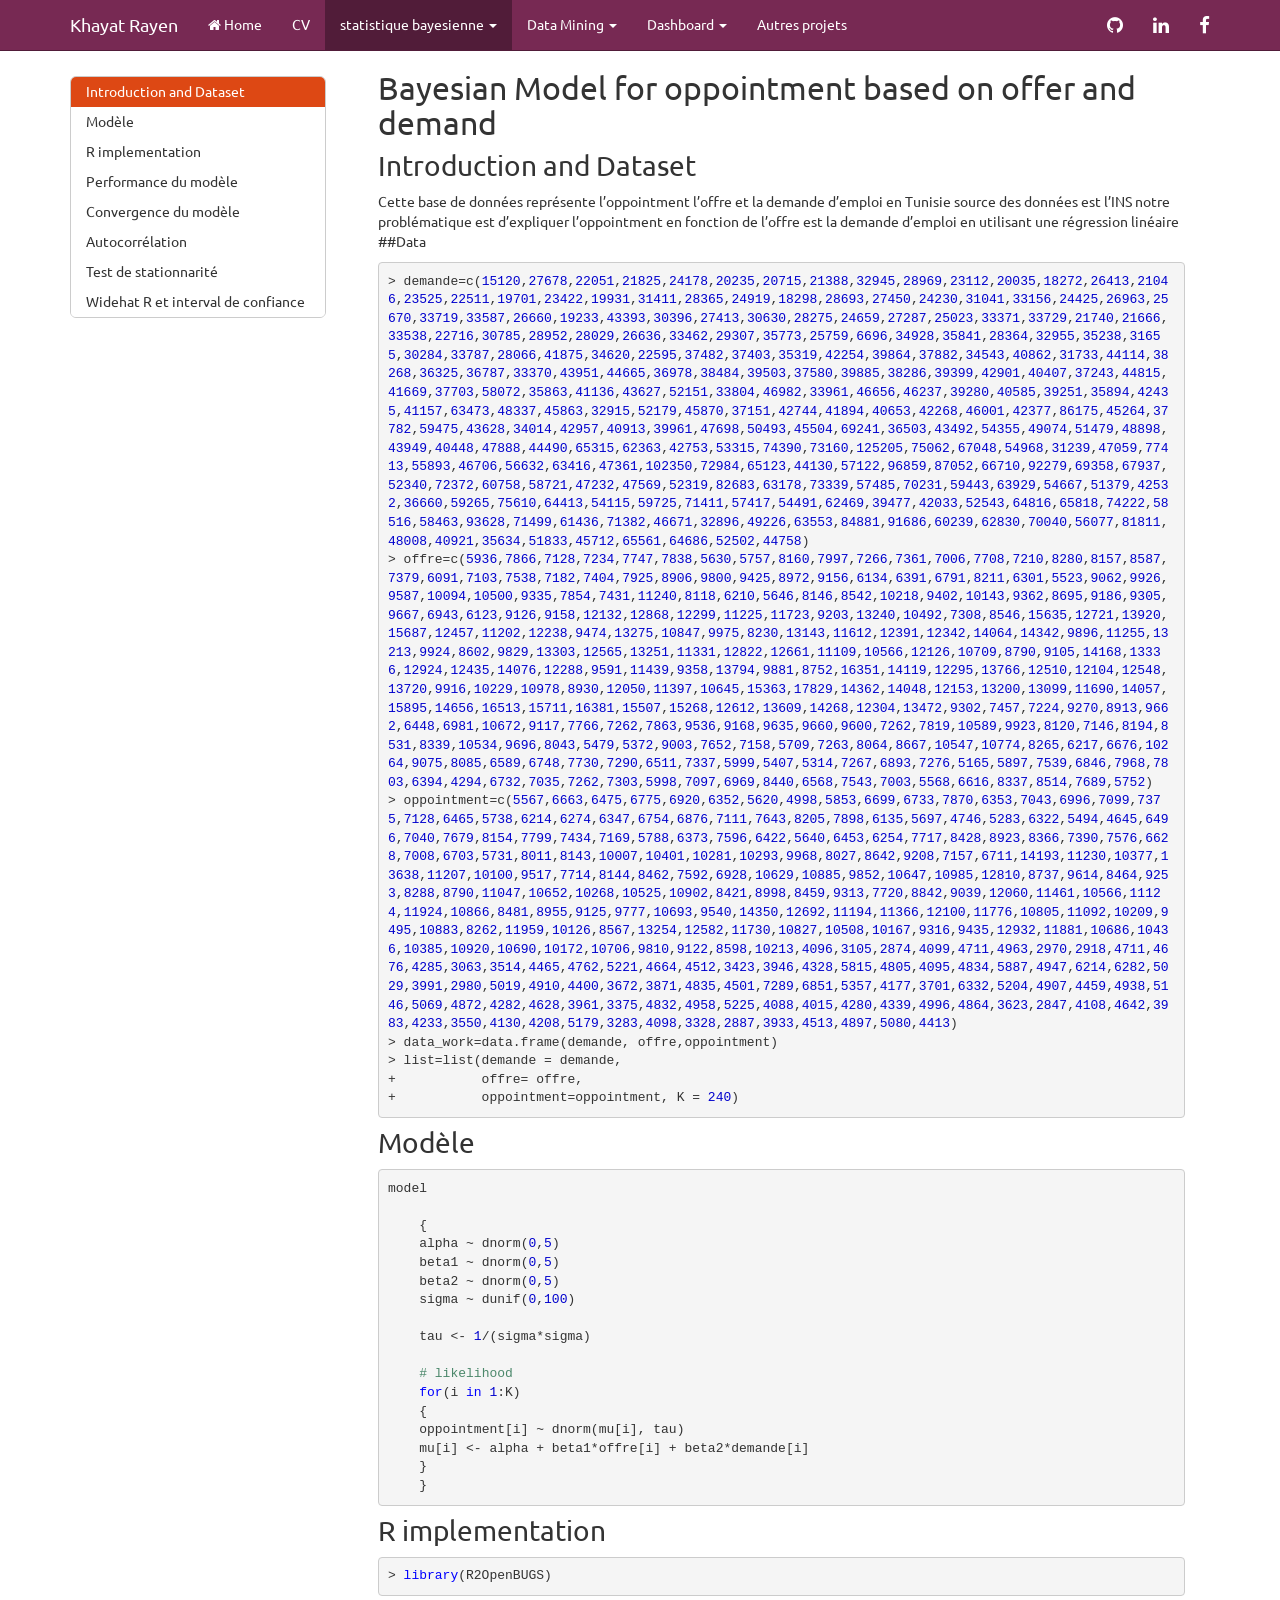
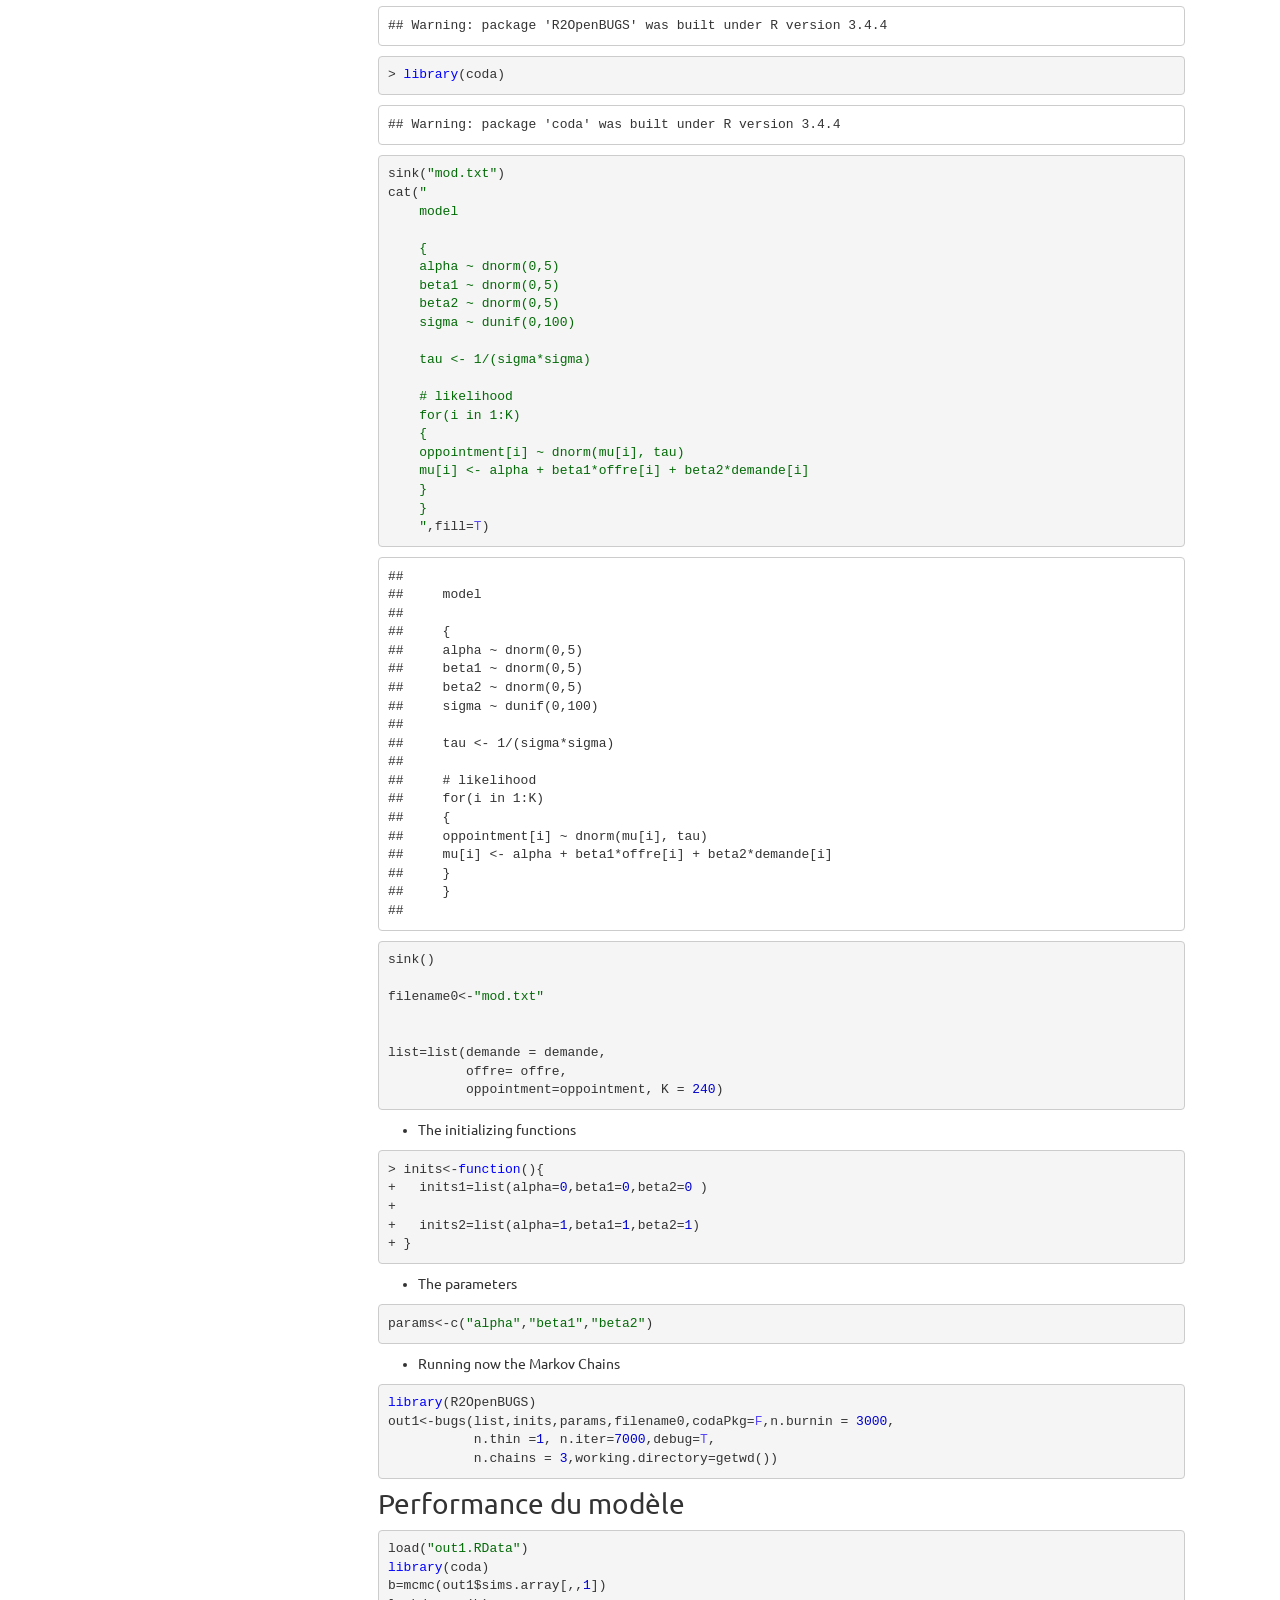
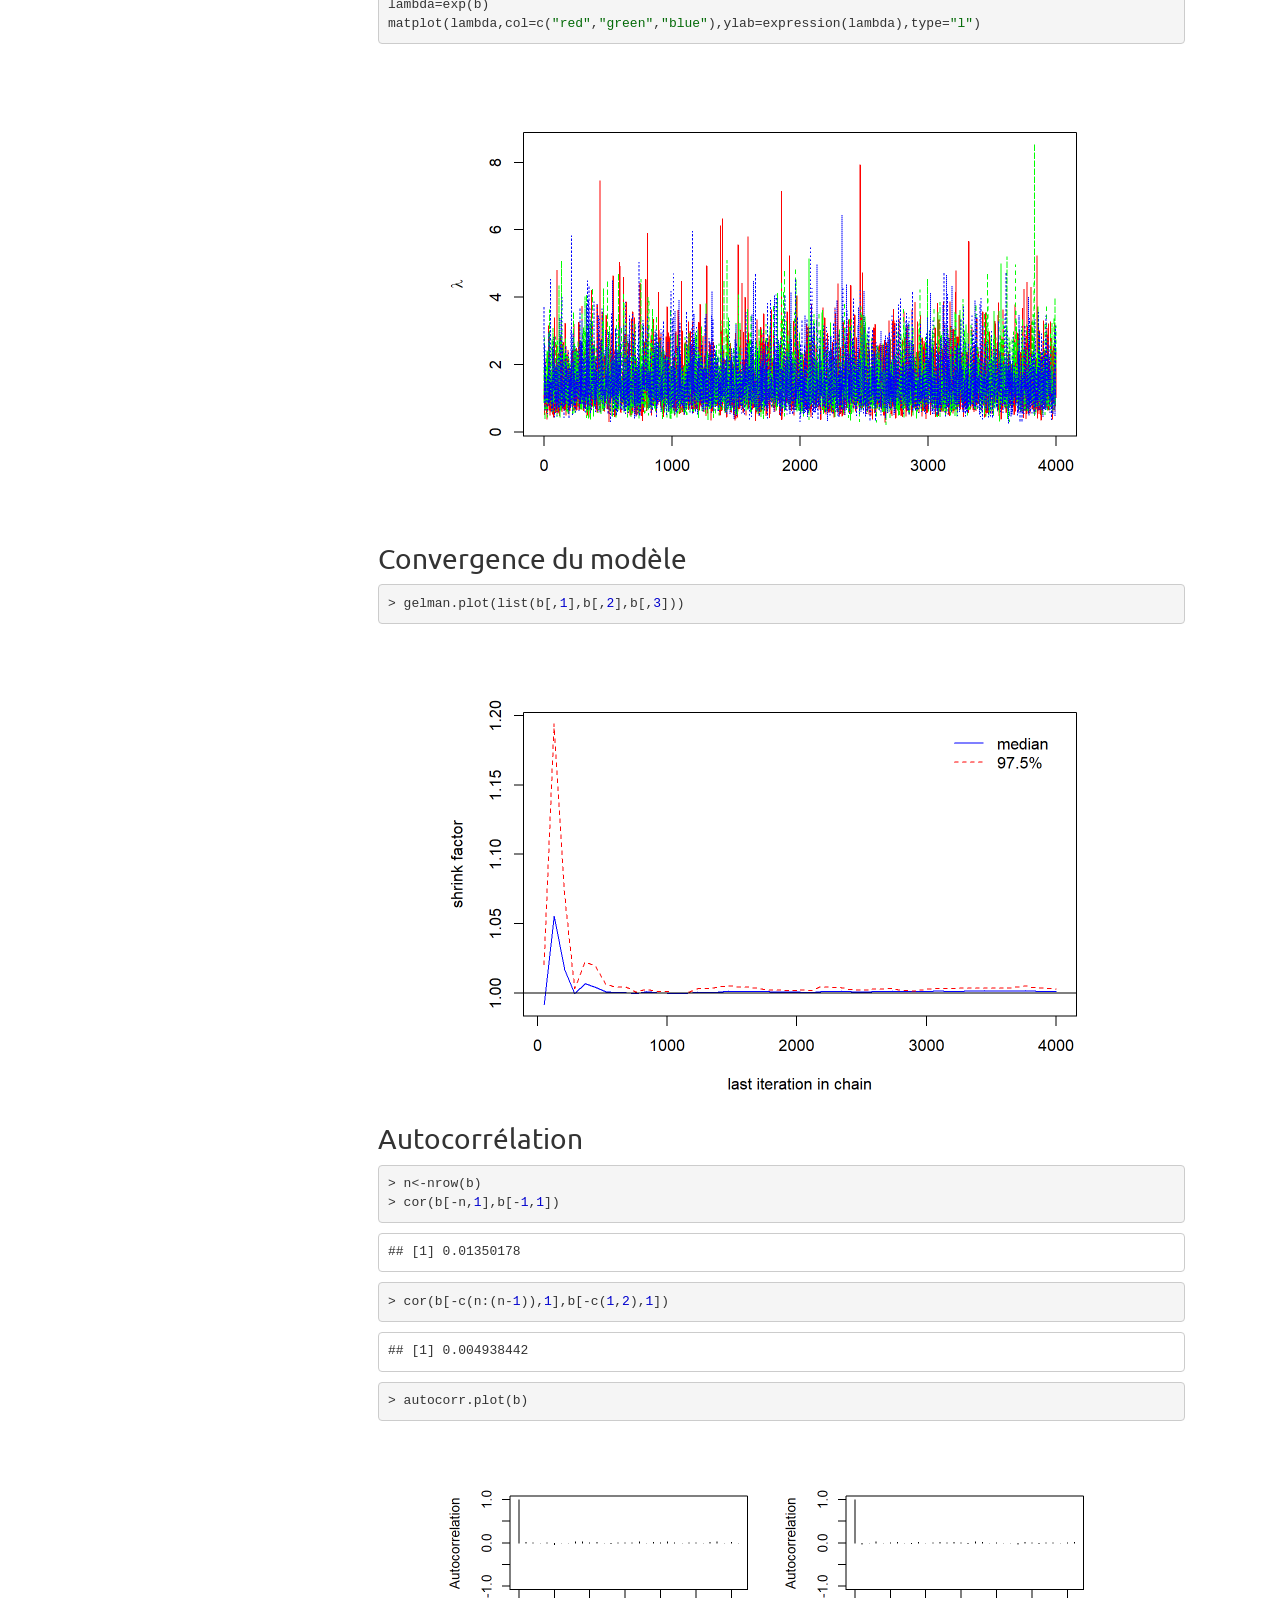
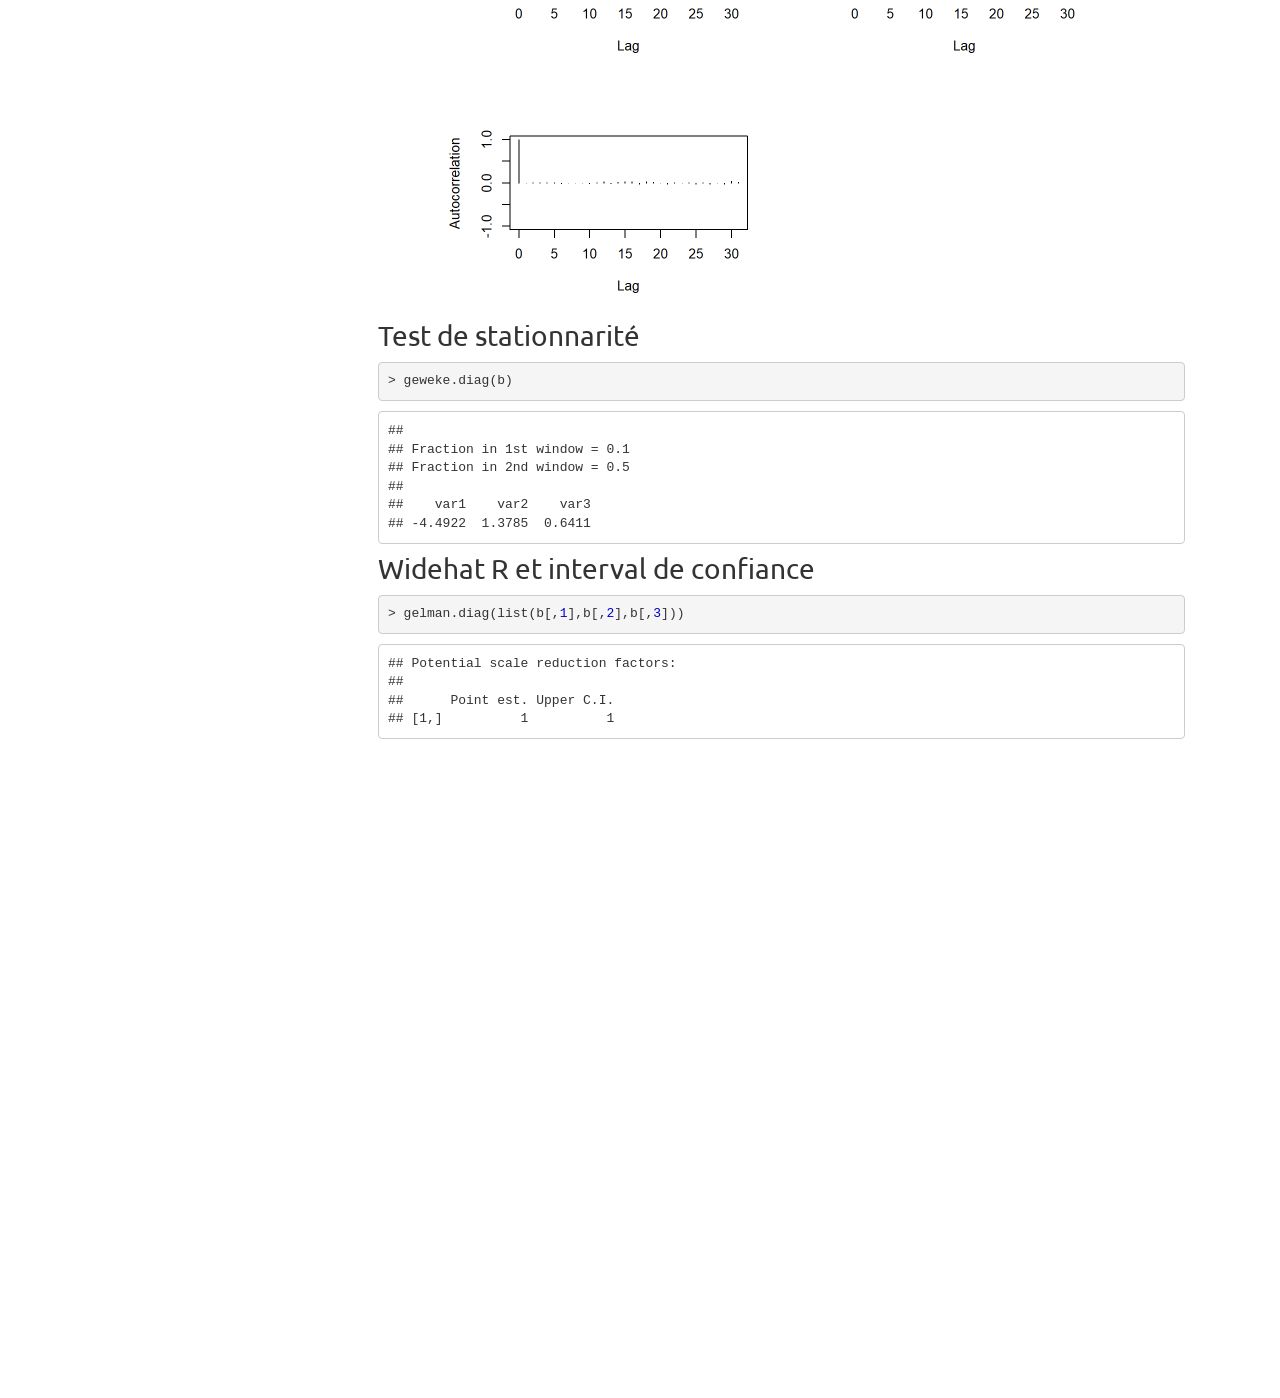
<file: R2OpenBugs.html>
<!DOCTYPE html>

<html xmlns="http://www.w3.org/1999/xhtml">

<head>

<meta charset="utf-8" />
<meta http-equiv="Content-Type" content="text/html; charset=utf-8" />
<meta name="generator" content="pandoc" />




<title>Bayesian Model for oppointment based on offer and demand</title>

<script src="site_libs/jquery-1.11.3/jquery.min.js"></script>
<meta name="viewport" content="width=device-width, initial-scale=1" />
<link href="site_libs/bootstrap-3.3.5/css/united.min.css" rel="stylesheet" />
<script src="site_libs/bootstrap-3.3.5/js/bootstrap.min.js"></script>
<script src="site_libs/bootstrap-3.3.5/shim/html5shiv.min.js"></script>
<script src="site_libs/bootstrap-3.3.5/shim/respond.min.js"></script>
<script src="site_libs/jqueryui-1.11.4/jquery-ui.min.js"></script>
<link href="site_libs/tocify-1.9.1/jquery.tocify.css" rel="stylesheet" />
<script src="site_libs/tocify-1.9.1/jquery.tocify.js"></script>
<script src="site_libs/navigation-1.1/tabsets.js"></script>
<link href="site_libs/highlightjs-9.12.0/textmate.css" rel="stylesheet" />
<script src="site_libs/highlightjs-9.12.0/highlight.js"></script>
<link href="site_libs/font-awesome-4.5.0/css/font-awesome.min.css" rel="stylesheet" />

<style type="text/css">code{white-space: pre;}</style>
<style type="text/css">
  pre:not([class]) {
    background-color: white;
  }
</style>
<script type="text/javascript">
if (window.hljs) {
  hljs.configure({languages: []});
  hljs.initHighlightingOnLoad();
  if (document.readyState && document.readyState === "complete") {
    window.setTimeout(function() { hljs.initHighlighting(); }, 0);
  }
}
</script>



<style type="text/css">
h1 {
  font-size: 34px;
}
h1.title {
  font-size: 38px;
}
h2 {
  font-size: 30px;
}
h3 {
  font-size: 24px;
}
h4 {
  font-size: 18px;
}
h5 {
  font-size: 16px;
}
h6 {
  font-size: 12px;
}
.table th:not([align]) {
  text-align: left;
}
</style>

<link rel="stylesheet" href="styles.css" type="text/css" />

</head>

<body>

<style type = "text/css">
.main-container {
  max-width: 940px;
  margin-left: auto;
  margin-right: auto;
}
code {
  color: inherit;
  background-color: rgba(0, 0, 0, 0.04);
}
img {
  max-width:100%;
  height: auto;
}
.tabbed-pane {
  padding-top: 12px;
}
button.code-folding-btn:focus {
  outline: none;
}
</style>


<style type="text/css">
/* padding for bootstrap navbar */
body {
  padding-top: 51px;
  padding-bottom: 40px;
}
/* offset scroll position for anchor links (for fixed navbar)  */
.section h1 {
  padding-top: 56px;
  margin-top: -56px;
}

.section h2 {
  padding-top: 56px;
  margin-top: -56px;
}
.section h3 {
  padding-top: 56px;
  margin-top: -56px;
}
.section h4 {
  padding-top: 56px;
  margin-top: -56px;
}
.section h5 {
  padding-top: 56px;
  margin-top: -56px;
}
.section h6 {
  padding-top: 56px;
  margin-top: -56px;
}
</style>

<script>
// manage active state of menu based on current page
$(document).ready(function () {
  // active menu anchor
  href = window.location.pathname
  href = href.substr(href.lastIndexOf('/') + 1)
  if (href === "")
    href = "index.html";
  var menuAnchor = $('a[href="' + href + '"]');

  // mark it active
  menuAnchor.parent().addClass('active');

  // if it's got a parent navbar menu mark it active as well
  menuAnchor.closest('li.dropdown').addClass('active');
});
</script>


<div class="container-fluid main-container">

<!-- tabsets -->
<script>
$(document).ready(function () {
  window.buildTabsets("TOC");
});
</script>

<!-- code folding -->




<script>
$(document).ready(function ()  {

    // move toc-ignore selectors from section div to header
    $('div.section.toc-ignore')
        .removeClass('toc-ignore')
        .children('h1,h2,h3,h4,h5').addClass('toc-ignore');

    // establish options
    var options = {
      selectors: "h1,h2,h3",
      theme: "bootstrap3",
      context: '.toc-content',
      hashGenerator: function (text) {
        return text.replace(/[.\\/?&!#<>]/g, '').replace(/\s/g, '_').toLowerCase();
      },
      ignoreSelector: ".toc-ignore",
      scrollTo: 0
    };
    options.showAndHide = true;
    options.smoothScroll = true;

    // tocify
    var toc = $("#TOC").tocify(options).data("toc-tocify");
});
</script>

<style type="text/css">

#TOC {
  margin: 25px 0px 20px 0px;
}
@media (max-width: 768px) {
#TOC {
  position: relative;
  width: 100%;
}
}


.toc-content {
  padding-left: 30px;
  padding-right: 40px;
}

div.main-container {
  max-width: 1200px;
}

div.tocify {
  width: 20%;
  max-width: 260px;
  max-height: 85%;
}

@media (min-width: 768px) and (max-width: 991px) {
  div.tocify {
    width: 25%;
  }
}

@media (max-width: 767px) {
  div.tocify {
    width: 100%;
    max-width: none;
  }
}

.tocify ul, .tocify li {
  line-height: 20px;
}

.tocify-subheader .tocify-item {
  font-size: 0.90em;
  padding-left: 25px;
  text-indent: 0;
}

.tocify .list-group-item {
  border-radius: 0px;
}


</style>

<!-- setup 3col/9col grid for toc_float and main content  -->
<div class="row-fluid">
<div class="col-xs-12 col-sm-4 col-md-3">
<div id="TOC" class="tocify">
</div>
</div>

<div class="toc-content col-xs-12 col-sm-8 col-md-9">




<div class="navbar navbar-inverse  navbar-fixed-top" role="navigation">
  <div class="container">
    <div class="navbar-header">
      <button type="button" class="navbar-toggle collapsed" data-toggle="collapse" data-target="#navbar">
        <span class="icon-bar"></span>
        <span class="icon-bar"></span>
        <span class="icon-bar"></span>
      </button>
      <a class="navbar-brand" href="index.html">Khayat Rayen</a>
    </div>
    <div id="navbar" class="navbar-collapse collapse">
      <ul class="nav navbar-nav">
        <li>
  <a href="index.html">
    <span class="fa fa-home"></span>
     
    Home
  </a>
</li>
<li>
  <a href="rayan_CV.html">CV</a>
</li>
<li class="dropdown">
  <a href="#" class="dropdown-toggle" data-toggle="dropdown" role="button" aria-expanded="false">
    statistique bayesienne
     
    <span class="caret"></span>
  </a>
  <ul class="dropdown-menu" role="menu">
    <li>
      <a href="MCMC.html">MCMC</a>
    </li>
    <li>
      <a href="R2OpenBugs.html">R2OpenBugs</a>
    </li>
  </ul>
</li>
<li class="dropdown">
  <a href="#" class="dropdown-toggle" data-toggle="dropdown" role="button" aria-expanded="false">
    Data Mining
     
    <span class="caret"></span>
  </a>
  <ul class="dropdown-menu" role="menu">
    <li>
      <a href="clustering.html">Clustering tutorial</a>
    </li>
    <li>
      <a href="classification.html">Modele de classification</a>
    </li>
  </ul>
</li>
<li class="dropdown">
  <a href="#" class="dropdown-toggle" data-toggle="dropdown" role="button" aria-expanded="false">
    Dashboard
     
    <span class="caret"></span>
  </a>
  <ul class="dropdown-menu" role="menu">
    <li>
      <a href="tunisie.html">Tunisia Map</a>
    </li>
    <li>
      <a href="shinyapp.html">Shiny App</a>
    </li>
  </ul>
</li>
<li>
  <a href="autresprojets.html">Autres projets</a>
</li>
      </ul>
      <ul class="nav navbar-nav navbar-right">
        <li>
  <a href="http://github.com/khayatrayen">
    <span class="fa fa-github fa-lg"></span>
     
  </a>
</li>
<li>
  <a href="https://www.linkedin.com/in/rayen-khayat-21067212b/">
    <span class="fa fa-linkedin fa-lg"></span>
     
  </a>
</li>
<li>
  <a href="https://www.facebook.com/rayen.khayat">
    <span class="fa fa-facebook fa-lg"></span>
     
  </a>
</li>
      </ul>
    </div><!--/.nav-collapse -->
  </div><!--/.container -->
</div><!--/.navbar -->

<div class="fluid-row" id="header">



<h1 class="title toc-ignore">Bayesian Model for oppointment based on offer and demand</h1>

</div>


<p><link rel="stylesheet" href="styles.css" type="text/css"></p>
<div id="introduction-and-dataset" class="section level2">
<h2>Introduction and Dataset</h2>
<p>Cette base de données représente l’oppointment l’offre et la demande d’emploi en Tunisie source des données est l’INS notre problématique est d’expliquer l’oppointment en fonction de l’offre est la demande d’emploi en utilisant une régression linéaire ##Data</p>
<pre class="r"><code>&gt; demande=c(15120,27678,22051,21825,24178,20235,20715,21388,32945,28969,23112,20035,18272,26413,21046,23525,22511,19701,23422,19931,31411,28365,24919,18298,28693,27450,24230,31041,33156,24425,26963,25670,33719,33587,26660,19233,43393,30396,27413,30630,28275,24659,27287,25023,33371,33729,21740,21666,33538,22716,30785,28952,28029,26636,33462,29307,35773,25759,6696,34928,35841,28364,32955,35238,31655,30284,33787,28066,41875,34620,22595,37482,37403,35319,42254,39864,37882,34543,40862,31733,44114,38268,36325,36787,33370,43951,44665,36978,38484,39503,37580,39885,38286,39399,42901,40407,37243,44815,41669,37703,58072,35863,41136,43627,52151,33804,46982,33961,46656,46237,39280,40585,39251,35894,42435,41157,63473,48337,45863,32915,52179,45870,37151,42744,41894,40653,42268,46001,42377,86175,45264,37782,59475,43628,34014,42957,40913,39961,47698,50493,45504,69241,36503,43492,54355,49074,51479,48898,43949,40448,47888,44490,65315,62363,42753,53315,74390,73160,125205,75062,67048,54968,31239,47059,77413,55893,46706,56632,63416,47361,102350,72984,65123,44130,57122,96859,87052,66710,92279,69358,67937,52340,72372,60758,58721,47232,47569,52319,82683,63178,73339,57485,70231,59443,63929,54667,51379,42532,36660,59265,75610,64413,54115,59725,71411,57417,54491,62469,39477,42033,52543,64816,65818,74222,58516,58463,93628,71499,61436,71382,46671,32896,49226,63553,84881,91686,60239,62830,70040,56077,81811,48008,40921,35634,51833,45712,65561,64686,52502,44758)
&gt; offre=c(5936,7866,7128,7234,7747,7838,5630,5757,8160,7997,7266,7361,7006,7708,7210,8280,8157,8587,7379,6091,7103,7538,7182,7404,7925,8906,9800,9425,8972,9156,6134,6391,6791,8211,6301,5523,9062,9926,9587,10094,10500,9335,7854,7431,11240,8118,6210,5646,8146,8542,10218,9402,10143,9362,8695,9186,9305,9667,6943,6123,9126,9158,12132,12868,12299,11225,11723,9203,13240,10492,7308,8546,15635,12721,13920,15687,12457,11202,12238,9474,13275,10847,9975,8230,13143,11612,12391,12342,14064,14342,9896,11255,13213,9924,8602,9829,13303,12565,13251,11331,12822,12661,11109,10566,12126,10709,8790,9105,14168,13336,12924,12435,14076,12288,9591,11439,9358,13794,9881,8752,16351,14119,12295,13766,12510,12104,12548,13720,9916,10229,10978,8930,12050,11397,10645,15363,17829,14362,14048,12153,13200,13099,11690,14057,15895,14656,16513,15711,16381,15507,15268,12612,13609,14268,12304,13472,9302,7457,7224,9270,8913,9662,6448,6981,10672,9117,7766,7262,7863,9536,9168,9635,9660,9600,7262,7819,10589,9923,8120,7146,8194,8531,8339,10534,9696,8043,5479,5372,9003,7652,7158,5709,7263,8064,8667,10547,10774,8265,6217,6676,10264,9075,8085,6589,6748,7730,7290,6511,7337,5999,5407,5314,7267,6893,7276,5165,5897,7539,6846,7968,7803,6394,4294,6732,7035,7262,7303,5998,7097,6969,8440,6568,7543,7003,5568,6616,8337,8514,7689,5752)
&gt; oppointment=c(5567,6663,6475,6775,6920,6352,5620,4998,5853,6699,6733,7870,6353,7043,6996,7099,7375,7128,6465,5738,6214,6274,6347,6754,6876,7111,7643,8205,7898,6135,5697,4746,5283,6322,5494,4645,6496,7040,7679,8154,7799,7434,7169,5788,6373,7596,6422,5640,6453,6254,7717,8428,8923,8366,7390,7576,6628,7008,6703,5731,8011,8143,10007,10401,10281,10293,9968,8027,8642,9208,7157,6711,14193,11230,10377,13638,11207,10100,9517,7714,8144,8462,7592,6928,10629,10885,9852,10647,10985,12810,8737,9614,8464,9253,8288,8790,11047,10652,10268,10525,10902,8421,8998,8459,9313,7720,8842,9039,12060,11461,10566,11124,11924,10866,8481,8955,9125,9777,10693,9540,14350,12692,11194,11366,12100,11776,10805,11092,10209,9495,10883,8262,11959,10126,8567,13254,12582,11730,10827,10508,10167,9316,9435,12932,11881,10686,10436,10385,10920,10690,10172,10706,9810,9122,8598,10213,4096,3105,2874,4099,4711,4963,2970,2918,4711,4676,4285,3063,3514,4465,4762,5221,4664,4512,3423,3946,4328,5815,4805,4095,4834,5887,4947,6214,6282,5029,3991,2980,5019,4910,4400,3672,3871,4835,4501,7289,6851,5357,4177,3701,6332,5204,4907,4459,4938,5146,5069,4872,4282,4628,3961,3375,4832,4958,5225,4088,4015,4280,4339,4996,4864,3623,2847,4108,4642,3983,4233,3550,4130,4208,5179,3283,4098,3328,2887,3933,4513,4897,5080,4413)
&gt; data_work=data.frame(demande, offre,oppointment)
&gt; list=list(demande = demande,
+           offre= offre,
+           oppointment=oppointment, K = 240)</code></pre>
</div>
<div id="modele" class="section level2">
<h2>Modèle</h2>
<pre class="r"><code>model
    
    {
    alpha ~ dnorm(0,5)
    beta1 ~ dnorm(0,5)
    beta2 ~ dnorm(0,5)
    sigma ~ dunif(0,100)
    
    tau &lt;- 1/(sigma*sigma)
    
    # likelihood
    for(i in 1:K)
    {
    oppointment[i] ~ dnorm(mu[i], tau)
    mu[i] &lt;- alpha + beta1*offre[i] + beta2*demande[i] 
    }
    }</code></pre>
</div>
<div id="r-implementation" class="section level2">
<h2>R implementation</h2>
<pre class="r"><code>&gt; library(R2OpenBUGS)</code></pre>
<pre><code>## Warning: package &#39;R2OpenBUGS&#39; was built under R version 3.4.4</code></pre>
<pre class="r"><code>&gt; library(coda)</code></pre>
<pre><code>## Warning: package &#39;coda&#39; was built under R version 3.4.4</code></pre>
<pre class="r"><code>sink(&quot;mod.txt&quot;)
cat(&quot;
    model
    
    {
    alpha ~ dnorm(0,5)
    beta1 ~ dnorm(0,5)
    beta2 ~ dnorm(0,5)
    sigma ~ dunif(0,100)
    
    tau &lt;- 1/(sigma*sigma)
    
    # likelihood
    for(i in 1:K)
    {
    oppointment[i] ~ dnorm(mu[i], tau)
    mu[i] &lt;- alpha + beta1*offre[i] + beta2*demande[i] 
    }
    }
    &quot;,fill=T)</code></pre>
<pre><code>## 
##     model
##     
##     {
##     alpha ~ dnorm(0,5)
##     beta1 ~ dnorm(0,5)
##     beta2 ~ dnorm(0,5)
##     sigma ~ dunif(0,100)
##     
##     tau &lt;- 1/(sigma*sigma)
##     
##     # likelihood
##     for(i in 1:K)
##     {
##     oppointment[i] ~ dnorm(mu[i], tau)
##     mu[i] &lt;- alpha + beta1*offre[i] + beta2*demande[i] 
##     }
##     }
## </code></pre>
<pre class="r"><code>sink()

filename0&lt;-&quot;mod.txt&quot;


list=list(demande = demande,
          offre= offre,
          oppointment=oppointment, K = 240)</code></pre>
<ul>
<li>The initializing functions</li>
</ul>
<pre class="r"><code>&gt; inits&lt;-function(){
+   inits1=list(alpha=0,beta1=0,beta2=0 )
+   
+   inits2=list(alpha=1,beta1=1,beta2=1)
+ }</code></pre>
<ul>
<li>The parameters</li>
</ul>
<pre class="r"><code>params&lt;-c(&quot;alpha&quot;,&quot;beta1&quot;,&quot;beta2&quot;)</code></pre>
<ul>
<li>Running now the Markov Chains</li>
</ul>
<pre class="r"><code>library(R2OpenBUGS)
out1&lt;-bugs(list,inits,params,filename0,codaPkg=F,n.burnin = 3000,
           n.thin =1, n.iter=7000,debug=T,
           n.chains = 3,working.directory=getwd())</code></pre>
</div>
<div id="performance-du-modele" class="section level2">
<h2>Performance du modèle</h2>
<pre class="r"><code>load(&quot;out1.RData&quot;)
library(coda)
b=mcmc(out1$sims.array[,,1])
lambda=exp(b)
matplot(lambda,col=c(&quot;red&quot;,&quot;green&quot;,&quot;blue&quot;),ylab=expression(lambda),type=&quot;l&quot;)</code></pre>
<p><img src="R2OpenBugs_files/figure-html/unnamed-chunk-8-1.png" width="672" /></p>
</div>
<div id="convergence-du-modele" class="section level2">
<h2>Convergence du modèle</h2>
<pre class="r"><code>&gt; gelman.plot(list(b[,1],b[,2],b[,3]))</code></pre>
<p><img src="R2OpenBugs_files/figure-html/unnamed-chunk-9-1.png" width="672" /></p>
</div>
<div id="autocorrelation" class="section level2">
<h2>Autocorrélation</h2>
<pre class="r"><code>&gt; n&lt;-nrow(b)
&gt; cor(b[-n,1],b[-1,1])</code></pre>
<pre><code>## [1] 0.01350178</code></pre>
<pre class="r"><code>&gt; cor(b[-c(n:(n-1)),1],b[-c(1,2),1])</code></pre>
<pre><code>## [1] 0.004938442</code></pre>
<pre class="r"><code>&gt; autocorr.plot(b)</code></pre>
<p><img src="R2OpenBugs_files/figure-html/unnamed-chunk-10-1.png" width="672" /></p>
</div>
<div id="test-de-stationnarite" class="section level2">
<h2>Test de stationnarité</h2>
<pre class="r"><code>&gt; geweke.diag(b)</code></pre>
<pre><code>## 
## Fraction in 1st window = 0.1
## Fraction in 2nd window = 0.5 
## 
##    var1    var2    var3 
## -4.4922  1.3785  0.6411</code></pre>
</div>
<div id="widehat-r-et-interval-de-confiance" class="section level2">
<h2>Widehat R et interval de confiance</h2>
<pre class="r"><code>&gt; gelman.diag(list(b[,1],b[,2],b[,3]))</code></pre>
<pre><code>## Potential scale reduction factors:
## 
##      Point est. Upper C.I.
## [1,]          1          1</code></pre>
</div>



</div>
</div>

</div>

<script>

// add bootstrap table styles to pandoc tables
function bootstrapStylePandocTables() {
  $('tr.header').parent('thead').parent('table').addClass('table table-condensed');
}
$(document).ready(function () {
  bootstrapStylePandocTables();
});


</script>

<!-- dynamically load mathjax for compatibility with self-contained -->
<script>
  (function () {
    var script = document.createElement("script");
    script.type = "text/javascript";
    script.src  = "https://mathjax.rstudio.com/latest/MathJax.js?config=TeX-AMS-MML_HTMLorMML";
    document.getElementsByTagName("head")[0].appendChild(script);
  })();
</script>

</body>
</html>
</file>
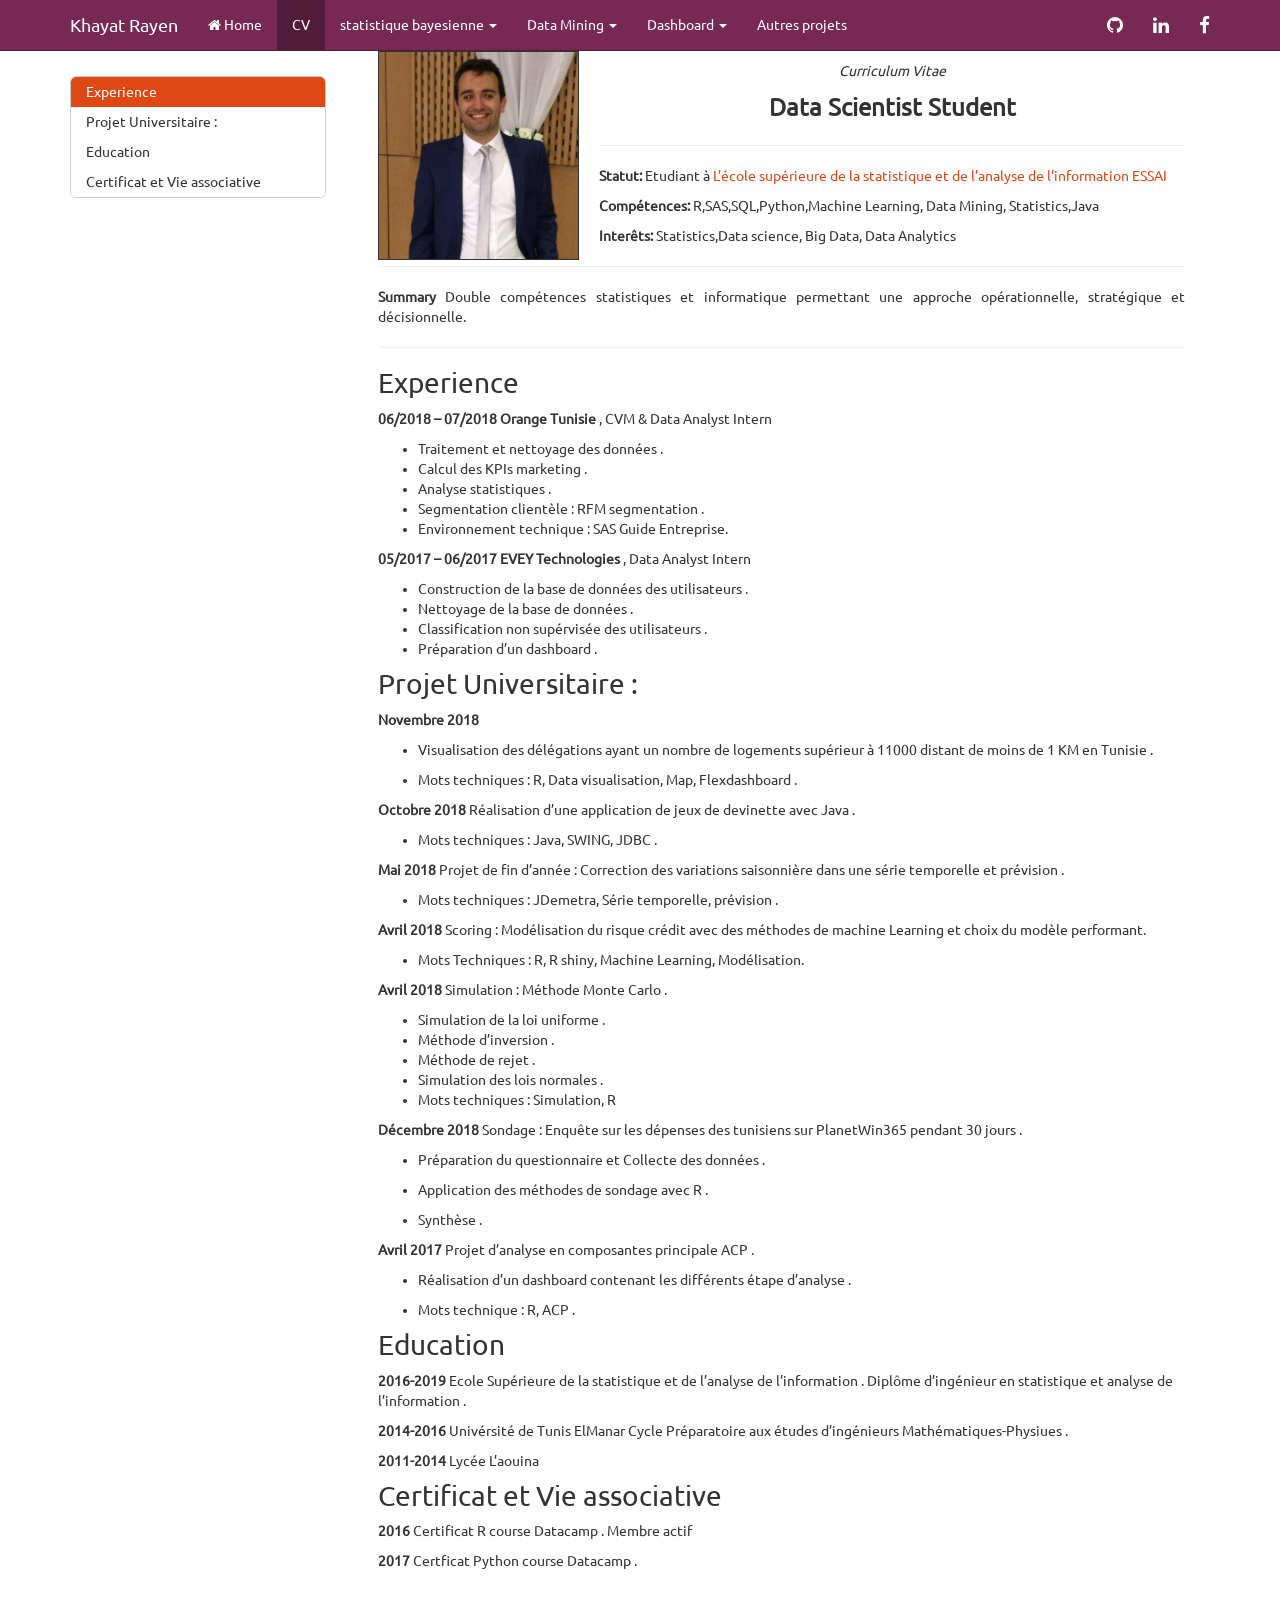
<file: rayan_CV.html>
<!DOCTYPE html>

<html xmlns="http://www.w3.org/1999/xhtml">

<head>

<meta charset="utf-8" />
<meta http-equiv="Content-Type" content="text/html; charset=utf-8" />
<meta name="generator" content="pandoc" />




<title></title>

<script src="site_libs/jquery-1.11.3/jquery.min.js"></script>
<meta name="viewport" content="width=device-width, initial-scale=1" />
<link href="site_libs/bootstrap-3.3.5/css/united.min.css" rel="stylesheet" />
<script src="site_libs/bootstrap-3.3.5/js/bootstrap.min.js"></script>
<script src="site_libs/bootstrap-3.3.5/shim/html5shiv.min.js"></script>
<script src="site_libs/bootstrap-3.3.5/shim/respond.min.js"></script>
<script src="site_libs/jqueryui-1.11.4/jquery-ui.min.js"></script>
<link href="site_libs/tocify-1.9.1/jquery.tocify.css" rel="stylesheet" />
<script src="site_libs/tocify-1.9.1/jquery.tocify.js"></script>
<script src="site_libs/navigation-1.1/tabsets.js"></script>
<link href="site_libs/highlightjs-9.12.0/textmate.css" rel="stylesheet" />
<script src="site_libs/highlightjs-9.12.0/highlight.js"></script>
<link href="site_libs/font-awesome-4.5.0/css/font-awesome.min.css" rel="stylesheet" />

<style type="text/css">code{white-space: pre;}</style>
<style type="text/css">
  pre:not([class]) {
    background-color: white;
  }
</style>
<script type="text/javascript">
if (window.hljs) {
  hljs.configure({languages: []});
  hljs.initHighlightingOnLoad();
  if (document.readyState && document.readyState === "complete") {
    window.setTimeout(function() { hljs.initHighlighting(); }, 0);
  }
}
</script>



<style type="text/css">
h1 {
  font-size: 34px;
}
h1.title {
  font-size: 38px;
}
h2 {
  font-size: 30px;
}
h3 {
  font-size: 24px;
}
h4 {
  font-size: 18px;
}
h5 {
  font-size: 16px;
}
h6 {
  font-size: 12px;
}
.table th:not([align]) {
  text-align: left;
}
</style>

<link rel="stylesheet" href="styles.css" type="text/css" />

</head>

<body>

<style type = "text/css">
.main-container {
  max-width: 940px;
  margin-left: auto;
  margin-right: auto;
}
code {
  color: inherit;
  background-color: rgba(0, 0, 0, 0.04);
}
img {
  max-width:100%;
  height: auto;
}
.tabbed-pane {
  padding-top: 12px;
}
button.code-folding-btn:focus {
  outline: none;
}
</style>


<style type="text/css">
/* padding for bootstrap navbar */
body {
  padding-top: 51px;
  padding-bottom: 40px;
}
/* offset scroll position for anchor links (for fixed navbar)  */
.section h1 {
  padding-top: 56px;
  margin-top: -56px;
}

.section h2 {
  padding-top: 56px;
  margin-top: -56px;
}
.section h3 {
  padding-top: 56px;
  margin-top: -56px;
}
.section h4 {
  padding-top: 56px;
  margin-top: -56px;
}
.section h5 {
  padding-top: 56px;
  margin-top: -56px;
}
.section h6 {
  padding-top: 56px;
  margin-top: -56px;
}
</style>

<script>
// manage active state of menu based on current page
$(document).ready(function () {
  // active menu anchor
  href = window.location.pathname
  href = href.substr(href.lastIndexOf('/') + 1)
  if (href === "")
    href = "index.html";
  var menuAnchor = $('a[href="' + href + '"]');

  // mark it active
  menuAnchor.parent().addClass('active');

  // if it's got a parent navbar menu mark it active as well
  menuAnchor.closest('li.dropdown').addClass('active');
});
</script>


<div class="container-fluid main-container">

<!-- tabsets -->
<script>
$(document).ready(function () {
  window.buildTabsets("TOC");
});
</script>

<!-- code folding -->




<script>
$(document).ready(function ()  {

    // move toc-ignore selectors from section div to header
    $('div.section.toc-ignore')
        .removeClass('toc-ignore')
        .children('h1,h2,h3,h4,h5').addClass('toc-ignore');

    // establish options
    var options = {
      selectors: "h1,h2,h3",
      theme: "bootstrap3",
      context: '.toc-content',
      hashGenerator: function (text) {
        return text.replace(/[.\\/?&!#<>]/g, '').replace(/\s/g, '_').toLowerCase();
      },
      ignoreSelector: ".toc-ignore",
      scrollTo: 0
    };
    options.showAndHide = true;
    options.smoothScroll = true;

    // tocify
    var toc = $("#TOC").tocify(options).data("toc-tocify");
});
</script>

<style type="text/css">

#TOC {
  margin: 25px 0px 20px 0px;
}
@media (max-width: 768px) {
#TOC {
  position: relative;
  width: 100%;
}
}


.toc-content {
  padding-left: 30px;
  padding-right: 40px;
}

div.main-container {
  max-width: 1200px;
}

div.tocify {
  width: 20%;
  max-width: 260px;
  max-height: 85%;
}

@media (min-width: 768px) and (max-width: 991px) {
  div.tocify {
    width: 25%;
  }
}

@media (max-width: 767px) {
  div.tocify {
    width: 100%;
    max-width: none;
  }
}

.tocify ul, .tocify li {
  line-height: 20px;
}

.tocify-subheader .tocify-item {
  font-size: 0.90em;
  padding-left: 25px;
  text-indent: 0;
}

.tocify .list-group-item {
  border-radius: 0px;
}


</style>

<!-- setup 3col/9col grid for toc_float and main content  -->
<div class="row-fluid">
<div class="col-xs-12 col-sm-4 col-md-3">
<div id="TOC" class="tocify">
</div>
</div>

<div class="toc-content col-xs-12 col-sm-8 col-md-9">




<div class="navbar navbar-inverse  navbar-fixed-top" role="navigation">
  <div class="container">
    <div class="navbar-header">
      <button type="button" class="navbar-toggle collapsed" data-toggle="collapse" data-target="#navbar">
        <span class="icon-bar"></span>
        <span class="icon-bar"></span>
        <span class="icon-bar"></span>
      </button>
      <a class="navbar-brand" href="index.html">Khayat Rayen</a>
    </div>
    <div id="navbar" class="navbar-collapse collapse">
      <ul class="nav navbar-nav">
        <li>
  <a href="index.html">
    <span class="fa fa-home"></span>
     
    Home
  </a>
</li>
<li>
  <a href="rayan_CV.html">CV</a>
</li>
<li class="dropdown">
  <a href="#" class="dropdown-toggle" data-toggle="dropdown" role="button" aria-expanded="false">
    statistique bayesienne
     
    <span class="caret"></span>
  </a>
  <ul class="dropdown-menu" role="menu">
    <li>
      <a href="MCMC.html">MCMC</a>
    </li>
    <li>
      <a href="R2OpenBugs.html">R2OpenBugs</a>
    </li>
  </ul>
</li>
<li class="dropdown">
  <a href="#" class="dropdown-toggle" data-toggle="dropdown" role="button" aria-expanded="false">
    Data Mining
     
    <span class="caret"></span>
  </a>
  <ul class="dropdown-menu" role="menu">
    <li>
      <a href="clustering.html">Clustering tutorial</a>
    </li>
    <li>
      <a href="classification.html">Modele de classification</a>
    </li>
  </ul>
</li>
<li class="dropdown">
  <a href="#" class="dropdown-toggle" data-toggle="dropdown" role="button" aria-expanded="false">
    Dashboard
     
    <span class="caret"></span>
  </a>
  <ul class="dropdown-menu" role="menu">
    <li>
      <a href="tunisie.html">Tunisia Map</a>
    </li>
    <li>
      <a href="shinyapp.html">Shiny App</a>
    </li>
  </ul>
</li>
<li>
  <a href="autresprojets.html">Autres projets</a>
</li>
      </ul>
      <ul class="nav navbar-nav navbar-right">
        <li>
  <a href="http://github.com/khayatrayen">
    <span class="fa fa-github fa-lg"></span>
     
  </a>
</li>
<li>
  <a href="https://www.linkedin.com/in/rayen-khayat-21067212b/">
    <span class="fa fa-linkedin fa-lg"></span>
     
  </a>
</li>
<li>
  <a href="https://www.facebook.com/rayen.khayat">
    <span class="fa fa-facebook fa-lg"></span>
     
  </a>
</li>
      </ul>
    </div><!--/.nav-collapse -->
  </div><!--/.container -->
</div><!--/.navbar -->

<div class="fluid-row" id="header">




</div>


<p><img src="images/pcv.jpg" style="width:25%; border:1px solid; margin-right: 20px" align="left"></p>
<p><link rel="stylesheet" href="styles.css" type="text/css"></p>
<p align="center">
<em>Curriculum Vitae</em>
</p>
<p align="center">
<font size="+2"><strong>Data Scientist Student</strong></font>
</p>
<hr />
<p align="justify">
<p><strong>Statut:</strong> Etudiant à <a href='http://www.essai.rnu.tn/accueil.htm'> L’école supérieure de la statistique et de l’analyse de l’information ESSAI</a></p>
<p><strong>Compétences:</strong> R,SAS,SQL,Python,Machine Learning, Data Mining, Statistics,Java</p>
<strong>Interêts:</strong> Statistics,Data science, Big Data, Data Analytics
</p>
<hr />
<p align="justify">
<strong>Summary</strong> Double compétences statistiques et informatique permettant une approche opérationnelle, stratégique et décisionnelle.
</p>
<hr />
<div id="experience" class="section level2">
<h2>Experience</h2>
<p><strong>06/2018 – 07/2018 Orange Tunisie</strong> , CVM &amp; Data Analyst Intern</p>
<ul>
<li>Traitement et nettoyage des données .</li>
<li>Calcul des KPIs marketing .</li>
<li>Analyse statistiques .</li>
<li>Segmentation clientèle : RFM segmentation .</li>
<li>Environnement technique : SAS Guide Entreprise.</li>
</ul>
<p><strong>05/2017 – 06/2017 EVEY Technologies</strong> , Data Analyst Intern</p>
<ul>
<li>Construction de la base de données des utilisateurs .</li>
<li>Nettoyage de la base de données .</li>
<li>Classification non supérvisée des utilisateurs .</li>
<li>Préparation d’un dashboard .</li>
</ul>
</div>
<div id="projet-universitaire" class="section level2">
<h2>Projet Universitaire :</h2>
<p><strong>Novembre 2018 </strong></p>
<ul>
<li><p>Visualisation des délégations ayant un nombre de logements supérieur à 11000 distant de moins de 1 KM en Tunisie .</p></li>
<li><p>Mots techniques : R, Data visualisation, Map, Flexdashboard .</p></li>
</ul>
<p><strong>Octobre 2018 </strong> Réalisation d’une application de jeux de devinette avec Java .</p>
<ul>
<li>Mots techniques : Java, SWING, JDBC .</li>
</ul>
<p><strong>Mai 2018 </strong> Projet de fin d’année : Correction des variations saisonnière dans une série temporelle et prévision .</p>
<ul>
<li>Mots techniques : JDemetra, Série temporelle, prévision .</li>
</ul>
<p><strong>Avril 2018 </strong> Scoring : Modélisation du risque crédit avec des méthodes de machine Learning et choix du modèle performant.</p>
<ul>
<li>Mots Techniques : R, R shiny, Machine Learning, Modélisation.</li>
</ul>
<p><strong>Avril 2018 </strong> Simulation : Méthode Monte Carlo .</p>
<ul>
<li>Simulation de la loi uniforme .</li>
<li>Méthode d’inversion .</li>
<li>Méthode de rejet .</li>
<li>Simulation des lois normales .</li>
<li>Mots techniques : Simulation, R</li>
</ul>
<p><strong>Décembre 2018 </strong> Sondage : Enquête sur les dépenses des tunisiens sur PlanetWin365 pendant 30 jours .</p>
<ul>
<li><p>Préparation du questionnaire et Collecte des données .</p></li>
<li><p>Application des méthodes de sondage avec R .</p></li>
<li><p>Synthèse .</p></li>
</ul>
<p><strong>Avril 2017 </strong> Projet d’analyse en composantes principale ACP .</p>
<ul>
<li><p>Réalisation d’un dashboard contenant les différents étape d’analyse .</p></li>
<li><p>Mots technique : R, ACP .</p></li>
</ul>
</div>
<div id="education" class="section level2">
<h2>Education</h2>
<p><strong>2016-2019</strong> Ecole Supérieure de la statistique et de l’analyse de l’information . Diplôme d’ingénieur en statistique et analyse de l’information .</p>
<p><strong>2014-2016</strong> Univérsité de Tunis ElManar Cycle Préparatoire aux études d’ingénieurs Mathématiques-Physiues .</p>
<p><strong>2011-2014</strong> Lycée L’aouina</p>
</div>
<div id="certificat-et-vie-associative" class="section level2">
<h2>Certificat et Vie associative</h2>
<p><strong>2016</strong> Certificat R course Datacamp . Membre actif</p>
<p><strong>2017</strong> Certficat Python course Datacamp .</p>
</div>



</div>
</div>

</div>

<script>

// add bootstrap table styles to pandoc tables
function bootstrapStylePandocTables() {
  $('tr.header').parent('thead').parent('table').addClass('table table-condensed');
}
$(document).ready(function () {
  bootstrapStylePandocTables();
});


</script>

<!-- dynamically load mathjax for compatibility with self-contained -->
<script>
  (function () {
    var script = document.createElement("script");
    script.type = "text/javascript";
    script.src  = "https://mathjax.rstudio.com/latest/MathJax.js?config=TeX-AMS-MML_HTMLorMML";
    document.getElementsByTagName("head")[0].appendChild(script);
  })();
</script>

</body>
</html>
</file>
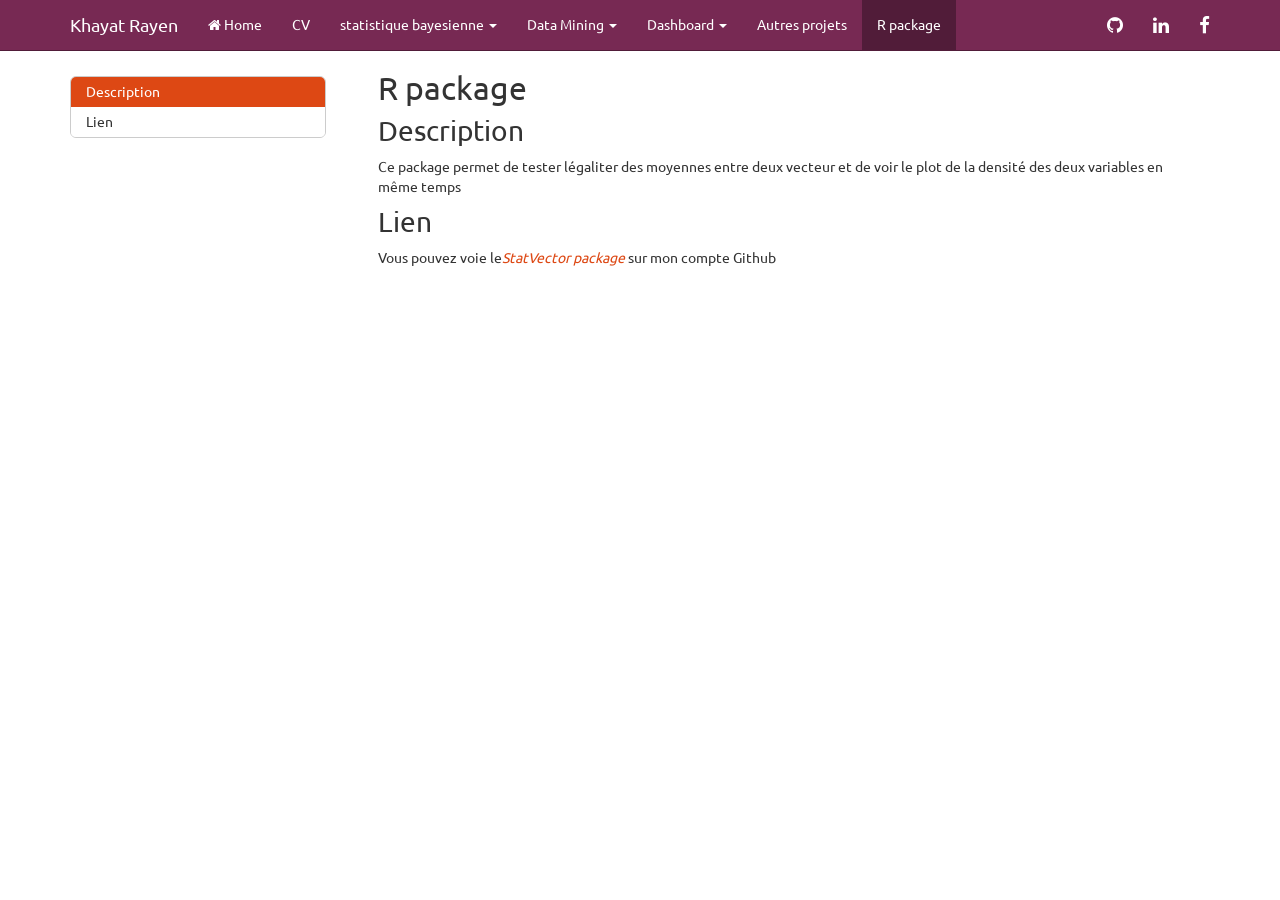
<file: Rpackage.html>
<!DOCTYPE html>

<html xmlns="http://www.w3.org/1999/xhtml">

<head>

<meta charset="utf-8" />
<meta http-equiv="Content-Type" content="text/html; charset=utf-8" />
<meta name="generator" content="pandoc" />




<title>R package</title>

<script src="site_libs/jquery-1.11.3/jquery.min.js"></script>
<meta name="viewport" content="width=device-width, initial-scale=1" />
<link href="site_libs/bootstrap-3.3.5/css/united.min.css" rel="stylesheet" />
<script src="site_libs/bootstrap-3.3.5/js/bootstrap.min.js"></script>
<script src="site_libs/bootstrap-3.3.5/shim/html5shiv.min.js"></script>
<script src="site_libs/bootstrap-3.3.5/shim/respond.min.js"></script>
<script src="site_libs/jqueryui-1.11.4/jquery-ui.min.js"></script>
<link href="site_libs/tocify-1.9.1/jquery.tocify.css" rel="stylesheet" />
<script src="site_libs/tocify-1.9.1/jquery.tocify.js"></script>
<script src="site_libs/navigation-1.1/tabsets.js"></script>
<link href="site_libs/highlightjs-9.12.0/textmate.css" rel="stylesheet" />
<script src="site_libs/highlightjs-9.12.0/highlight.js"></script>
<link href="site_libs/font-awesome-4.5.0/css/font-awesome.min.css" rel="stylesheet" />

<style type="text/css">code{white-space: pre;}</style>
<style type="text/css">
  pre:not([class]) {
    background-color: white;
  }
</style>
<script type="text/javascript">
if (window.hljs) {
  hljs.configure({languages: []});
  hljs.initHighlightingOnLoad();
  if (document.readyState && document.readyState === "complete") {
    window.setTimeout(function() { hljs.initHighlighting(); }, 0);
  }
}
</script>



<style type="text/css">
h1 {
  font-size: 34px;
}
h1.title {
  font-size: 38px;
}
h2 {
  font-size: 30px;
}
h3 {
  font-size: 24px;
}
h4 {
  font-size: 18px;
}
h5 {
  font-size: 16px;
}
h6 {
  font-size: 12px;
}
.table th:not([align]) {
  text-align: left;
}
</style>

<link rel="stylesheet" href="styles.css" type="text/css" />

</head>

<body>

<style type = "text/css">
.main-container {
  max-width: 940px;
  margin-left: auto;
  margin-right: auto;
}
code {
  color: inherit;
  background-color: rgba(0, 0, 0, 0.04);
}
img {
  max-width:100%;
  height: auto;
}
.tabbed-pane {
  padding-top: 12px;
}
button.code-folding-btn:focus {
  outline: none;
}
</style>


<style type="text/css">
/* padding for bootstrap navbar */
body {
  padding-top: 51px;
  padding-bottom: 40px;
}
/* offset scroll position for anchor links (for fixed navbar)  */
.section h1 {
  padding-top: 56px;
  margin-top: -56px;
}

.section h2 {
  padding-top: 56px;
  margin-top: -56px;
}
.section h3 {
  padding-top: 56px;
  margin-top: -56px;
}
.section h4 {
  padding-top: 56px;
  margin-top: -56px;
}
.section h5 {
  padding-top: 56px;
  margin-top: -56px;
}
.section h6 {
  padding-top: 56px;
  margin-top: -56px;
}
</style>

<script>
// manage active state of menu based on current page
$(document).ready(function () {
  // active menu anchor
  href = window.location.pathname
  href = href.substr(href.lastIndexOf('/') + 1)
  if (href === "")
    href = "index.html";
  var menuAnchor = $('a[href="' + href + '"]');

  // mark it active
  menuAnchor.parent().addClass('active');

  // if it's got a parent navbar menu mark it active as well
  menuAnchor.closest('li.dropdown').addClass('active');
});
</script>


<div class="container-fluid main-container">

<!-- tabsets -->
<script>
$(document).ready(function () {
  window.buildTabsets("TOC");
});
</script>

<!-- code folding -->




<script>
$(document).ready(function ()  {

    // move toc-ignore selectors from section div to header
    $('div.section.toc-ignore')
        .removeClass('toc-ignore')
        .children('h1,h2,h3,h4,h5').addClass('toc-ignore');

    // establish options
    var options = {
      selectors: "h1,h2,h3",
      theme: "bootstrap3",
      context: '.toc-content',
      hashGenerator: function (text) {
        return text.replace(/[.\\/?&!#<>]/g, '').replace(/\s/g, '_').toLowerCase();
      },
      ignoreSelector: ".toc-ignore",
      scrollTo: 0
    };
    options.showAndHide = true;
    options.smoothScroll = true;

    // tocify
    var toc = $("#TOC").tocify(options).data("toc-tocify");
});
</script>

<style type="text/css">

#TOC {
  margin: 25px 0px 20px 0px;
}
@media (max-width: 768px) {
#TOC {
  position: relative;
  width: 100%;
}
}


.toc-content {
  padding-left: 30px;
  padding-right: 40px;
}

div.main-container {
  max-width: 1200px;
}

div.tocify {
  width: 20%;
  max-width: 260px;
  max-height: 85%;
}

@media (min-width: 768px) and (max-width: 991px) {
  div.tocify {
    width: 25%;
  }
}

@media (max-width: 767px) {
  div.tocify {
    width: 100%;
    max-width: none;
  }
}

.tocify ul, .tocify li {
  line-height: 20px;
}

.tocify-subheader .tocify-item {
  font-size: 0.90em;
  padding-left: 25px;
  text-indent: 0;
}

.tocify .list-group-item {
  border-radius: 0px;
}


</style>

<!-- setup 3col/9col grid for toc_float and main content  -->
<div class="row-fluid">
<div class="col-xs-12 col-sm-4 col-md-3">
<div id="TOC" class="tocify">
</div>
</div>

<div class="toc-content col-xs-12 col-sm-8 col-md-9">




<div class="navbar navbar-inverse  navbar-fixed-top" role="navigation">
  <div class="container">
    <div class="navbar-header">
      <button type="button" class="navbar-toggle collapsed" data-toggle="collapse" data-target="#navbar">
        <span class="icon-bar"></span>
        <span class="icon-bar"></span>
        <span class="icon-bar"></span>
      </button>
      <a class="navbar-brand" href="index.html">Khayat Rayen</a>
    </div>
    <div id="navbar" class="navbar-collapse collapse">
      <ul class="nav navbar-nav">
        <li>
  <a href="index.html">
    <span class="fa fa-home"></span>
     
    Home
  </a>
</li>
<li>
  <a href="rayan_CV.html">CV</a>
</li>
<li class="dropdown">
  <a href="#" class="dropdown-toggle" data-toggle="dropdown" role="button" aria-expanded="false">
    statistique bayesienne
     
    <span class="caret"></span>
  </a>
  <ul class="dropdown-menu" role="menu">
    <li>
      <a href="MCMC.html">MCMC</a>
    </li>
    <li>
      <a href="R2OpenBugs.html">R2OpenBugs</a>
    </li>
  </ul>
</li>
<li class="dropdown">
  <a href="#" class="dropdown-toggle" data-toggle="dropdown" role="button" aria-expanded="false">
    Data Mining
     
    <span class="caret"></span>
  </a>
  <ul class="dropdown-menu" role="menu">
    <li>
      <a href="clustering.html">Clustering tutorial</a>
    </li>
    <li>
      <a href="classification.html">Modele de classification</a>
    </li>
  </ul>
</li>
<li class="dropdown">
  <a href="#" class="dropdown-toggle" data-toggle="dropdown" role="button" aria-expanded="false">
    Dashboard
     
    <span class="caret"></span>
  </a>
  <ul class="dropdown-menu" role="menu">
    <li>
      <a href="tunisie.html">Tunisia Map</a>
    </li>
    <li>
      <a href="shinyapp.html">Shiny App</a>
    </li>
  </ul>
</li>
<li>
  <a href="autresprojets.html">Autres projets</a>
</li>
<li>
  <a href="Rpackage.html">R package</a>
</li>
      </ul>
      <ul class="nav navbar-nav navbar-right">
        <li>
  <a href="http://github.com/khayatrayen">
    <span class="fa fa-github fa-lg"></span>
     
  </a>
</li>
<li>
  <a href="https://www.linkedin.com/in/rayen-khayat-21067212b/">
    <span class="fa fa-linkedin fa-lg"></span>
     
  </a>
</li>
<li>
  <a href="https://www.facebook.com/rayen.khayat">
    <span class="fa fa-facebook fa-lg"></span>
     
  </a>
</li>
      </ul>
    </div><!--/.nav-collapse -->
  </div><!--/.container -->
</div><!--/.navbar -->

<div class="fluid-row" id="header">



<h1 class="title toc-ignore">R package</h1>

</div>


<div id="description" class="section level2">
<h2>Description</h2>
<p>Ce package permet de tester légaliter des moyennes entre deux vecteur et de voir le plot de la densité des deux variables en même temps</p>
</div>
<div id="lien" class="section level2">
<h2>Lien</h2>
<p>Vous pouvez voie le<a href="https://github.com/khayatrayen/statVector"><em>StatVector package</em></a> sur mon compte Github</p>
</div>



</div>
</div>

</div>

<script>

// add bootstrap table styles to pandoc tables
function bootstrapStylePandocTables() {
  $('tr.header').parent('thead').parent('table').addClass('table table-condensed');
}
$(document).ready(function () {
  bootstrapStylePandocTables();
});


</script>

<!-- dynamically load mathjax for compatibility with self-contained -->
<script>
  (function () {
    var script = document.createElement("script");
    script.type = "text/javascript";
    script.src  = "https://mathjax.rstudio.com/latest/MathJax.js?config=TeX-AMS-MML_HTMLorMML";
    document.getElementsByTagName("head")[0].appendChild(script);
  })();
</script>

</body>
</html>
</file>
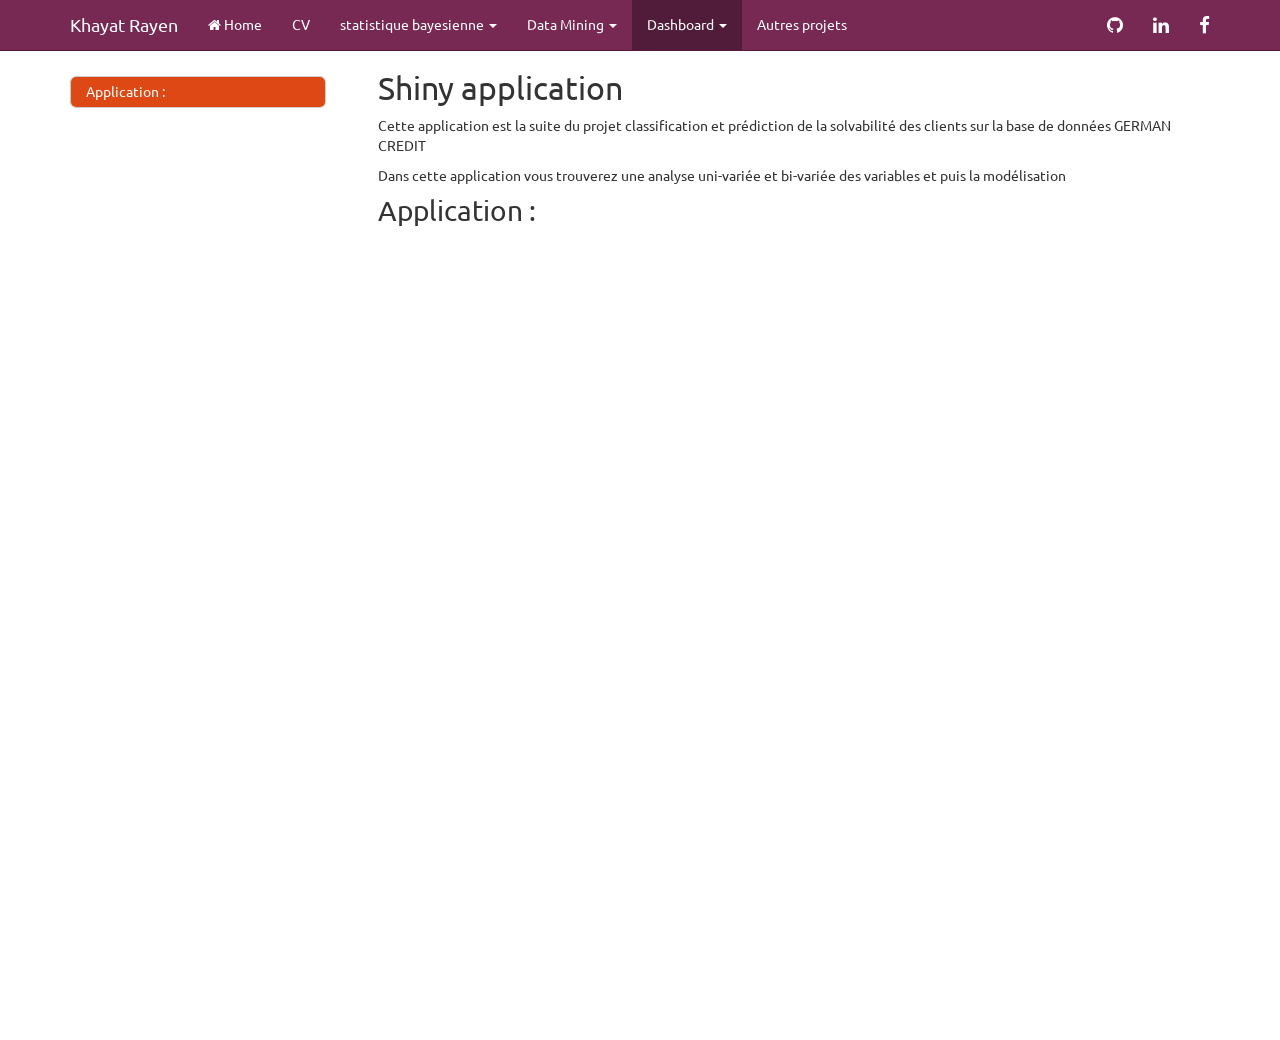
<file: shinyapp.html>
<!DOCTYPE html>

<html xmlns="http://www.w3.org/1999/xhtml">

<head>

<meta charset="utf-8" />
<meta http-equiv="Content-Type" content="text/html; charset=utf-8" />
<meta name="generator" content="pandoc" />




<title>Shiny application</title>

<script src="site_libs/jquery-1.11.3/jquery.min.js"></script>
<meta name="viewport" content="width=device-width, initial-scale=1" />
<link href="site_libs/bootstrap-3.3.5/css/united.min.css" rel="stylesheet" />
<script src="site_libs/bootstrap-3.3.5/js/bootstrap.min.js"></script>
<script src="site_libs/bootstrap-3.3.5/shim/html5shiv.min.js"></script>
<script src="site_libs/bootstrap-3.3.5/shim/respond.min.js"></script>
<script src="site_libs/jqueryui-1.11.4/jquery-ui.min.js"></script>
<link href="site_libs/tocify-1.9.1/jquery.tocify.css" rel="stylesheet" />
<script src="site_libs/tocify-1.9.1/jquery.tocify.js"></script>
<script src="site_libs/navigation-1.1/tabsets.js"></script>
<link href="site_libs/highlightjs-9.12.0/textmate.css" rel="stylesheet" />
<script src="site_libs/highlightjs-9.12.0/highlight.js"></script>
<link href="site_libs/font-awesome-4.5.0/css/font-awesome.min.css" rel="stylesheet" />

<style type="text/css">code{white-space: pre;}</style>
<style type="text/css">
  pre:not([class]) {
    background-color: white;
  }
</style>
<script type="text/javascript">
if (window.hljs) {
  hljs.configure({languages: []});
  hljs.initHighlightingOnLoad();
  if (document.readyState && document.readyState === "complete") {
    window.setTimeout(function() { hljs.initHighlighting(); }, 0);
  }
}
</script>



<style type="text/css">
h1 {
  font-size: 34px;
}
h1.title {
  font-size: 38px;
}
h2 {
  font-size: 30px;
}
h3 {
  font-size: 24px;
}
h4 {
  font-size: 18px;
}
h5 {
  font-size: 16px;
}
h6 {
  font-size: 12px;
}
.table th:not([align]) {
  text-align: left;
}
</style>

<link rel="stylesheet" href="styles.css" type="text/css" />

</head>

<body>

<style type = "text/css">
.main-container {
  max-width: 940px;
  margin-left: auto;
  margin-right: auto;
}
code {
  color: inherit;
  background-color: rgba(0, 0, 0, 0.04);
}
img {
  max-width:100%;
  height: auto;
}
.tabbed-pane {
  padding-top: 12px;
}
button.code-folding-btn:focus {
  outline: none;
}
</style>


<style type="text/css">
/* padding for bootstrap navbar */
body {
  padding-top: 51px;
  padding-bottom: 40px;
}
/* offset scroll position for anchor links (for fixed navbar)  */
.section h1 {
  padding-top: 56px;
  margin-top: -56px;
}

.section h2 {
  padding-top: 56px;
  margin-top: -56px;
}
.section h3 {
  padding-top: 56px;
  margin-top: -56px;
}
.section h4 {
  padding-top: 56px;
  margin-top: -56px;
}
.section h5 {
  padding-top: 56px;
  margin-top: -56px;
}
.section h6 {
  padding-top: 56px;
  margin-top: -56px;
}
</style>

<script>
// manage active state of menu based on current page
$(document).ready(function () {
  // active menu anchor
  href = window.location.pathname
  href = href.substr(href.lastIndexOf('/') + 1)
  if (href === "")
    href = "index.html";
  var menuAnchor = $('a[href="' + href + '"]');

  // mark it active
  menuAnchor.parent().addClass('active');

  // if it's got a parent navbar menu mark it active as well
  menuAnchor.closest('li.dropdown').addClass('active');
});
</script>


<div class="container-fluid main-container">

<!-- tabsets -->
<script>
$(document).ready(function () {
  window.buildTabsets("TOC");
});
</script>

<!-- code folding -->




<script>
$(document).ready(function ()  {

    // move toc-ignore selectors from section div to header
    $('div.section.toc-ignore')
        .removeClass('toc-ignore')
        .children('h1,h2,h3,h4,h5').addClass('toc-ignore');

    // establish options
    var options = {
      selectors: "h1,h2,h3",
      theme: "bootstrap3",
      context: '.toc-content',
      hashGenerator: function (text) {
        return text.replace(/[.\\/?&!#<>]/g, '').replace(/\s/g, '_').toLowerCase();
      },
      ignoreSelector: ".toc-ignore",
      scrollTo: 0
    };
    options.showAndHide = true;
    options.smoothScroll = true;

    // tocify
    var toc = $("#TOC").tocify(options).data("toc-tocify");
});
</script>

<style type="text/css">

#TOC {
  margin: 25px 0px 20px 0px;
}
@media (max-width: 768px) {
#TOC {
  position: relative;
  width: 100%;
}
}


.toc-content {
  padding-left: 30px;
  padding-right: 40px;
}

div.main-container {
  max-width: 1200px;
}

div.tocify {
  width: 20%;
  max-width: 260px;
  max-height: 85%;
}

@media (min-width: 768px) and (max-width: 991px) {
  div.tocify {
    width: 25%;
  }
}

@media (max-width: 767px) {
  div.tocify {
    width: 100%;
    max-width: none;
  }
}

.tocify ul, .tocify li {
  line-height: 20px;
}

.tocify-subheader .tocify-item {
  font-size: 0.90em;
  padding-left: 25px;
  text-indent: 0;
}

.tocify .list-group-item {
  border-radius: 0px;
}


</style>

<!-- setup 3col/9col grid for toc_float and main content  -->
<div class="row-fluid">
<div class="col-xs-12 col-sm-4 col-md-3">
<div id="TOC" class="tocify">
</div>
</div>

<div class="toc-content col-xs-12 col-sm-8 col-md-9">




<div class="navbar navbar-inverse  navbar-fixed-top" role="navigation">
  <div class="container">
    <div class="navbar-header">
      <button type="button" class="navbar-toggle collapsed" data-toggle="collapse" data-target="#navbar">
        <span class="icon-bar"></span>
        <span class="icon-bar"></span>
        <span class="icon-bar"></span>
      </button>
      <a class="navbar-brand" href="index.html">Khayat Rayen</a>
    </div>
    <div id="navbar" class="navbar-collapse collapse">
      <ul class="nav navbar-nav">
        <li>
  <a href="index.html">
    <span class="fa fa-home"></span>
     
    Home
  </a>
</li>
<li>
  <a href="rayan_CV.html">CV</a>
</li>
<li class="dropdown">
  <a href="#" class="dropdown-toggle" data-toggle="dropdown" role="button" aria-expanded="false">
    statistique bayesienne
     
    <span class="caret"></span>
  </a>
  <ul class="dropdown-menu" role="menu">
    <li>
      <a href="MCMC.html">MCMC</a>
    </li>
    <li>
      <a href="R2OpenBugs.html">R2OpenBugs</a>
    </li>
  </ul>
</li>
<li class="dropdown">
  <a href="#" class="dropdown-toggle" data-toggle="dropdown" role="button" aria-expanded="false">
    Data Mining
     
    <span class="caret"></span>
  </a>
  <ul class="dropdown-menu" role="menu">
    <li>
      <a href="clustering.html">Clustering tutorial</a>
    </li>
    <li>
      <a href="classification.html">Modele de classification</a>
    </li>
  </ul>
</li>
<li class="dropdown">
  <a href="#" class="dropdown-toggle" data-toggle="dropdown" role="button" aria-expanded="false">
    Dashboard
     
    <span class="caret"></span>
  </a>
  <ul class="dropdown-menu" role="menu">
    <li>
      <a href="tunisie.html">Tunisia Map</a>
    </li>
    <li>
      <a href="shinyapp.html">Shiny App</a>
    </li>
  </ul>
</li>
<li>
  <a href="autresprojets.html">Autres projets</a>
</li>
      </ul>
      <ul class="nav navbar-nav navbar-right">
        <li>
  <a href="http://github.com/khayatrayen">
    <span class="fa fa-github fa-lg"></span>
     
  </a>
</li>
<li>
  <a href="https://www.linkedin.com/in/rayen-khayat-21067212b/">
    <span class="fa fa-linkedin fa-lg"></span>
     
  </a>
</li>
<li>
  <a href="https://www.facebook.com/rayen.khayat">
    <span class="fa fa-facebook fa-lg"></span>
     
  </a>
</li>
      </ul>
    </div><!--/.nav-collapse -->
  </div><!--/.container -->
</div><!--/.navbar -->

<div class="fluid-row" id="header">



<h1 class="title toc-ignore">Shiny application</h1>

</div>


<p><link rel="stylesheet" href="styles.css" type="text/css"></p>
<p>Cette application est la suite du projet classification et prédiction de la solvabilité des clients sur la base de données GERMAN CREDIT</p>
<p>Dans cette application vous trouverez une analyse uni-variée et bi-variée des variables et puis la modélisation</p>
<div id="application" class="section level2">
<h2>Application :</h2>
<iframe src=" https://rayenkhayat.shinyapps.io/rayen/" height="650" width="120%" frameBorder="0">
</iframe>
</div>



</div>
</div>

</div>

<script>

// add bootstrap table styles to pandoc tables
function bootstrapStylePandocTables() {
  $('tr.header').parent('thead').parent('table').addClass('table table-condensed');
}
$(document).ready(function () {
  bootstrapStylePandocTables();
});


</script>

<!-- dynamically load mathjax for compatibility with self-contained -->
<script>
  (function () {
    var script = document.createElement("script");
    script.type = "text/javascript";
    script.src  = "https://mathjax.rstudio.com/latest/MathJax.js?config=TeX-AMS-MML_HTMLorMML";
    document.getElementsByTagName("head")[0].appendChild(script);
  })();
</script>

</body>
</html>
</file>
<file: site_libs/highlightjs-9.12.0/textmate.css>
.hljs-literal {
  color: rgb(88, 72, 246);
}

.hljs-number {
  color: rgb(0, 0, 205);
}

.hljs-comment {
  color: rgb(76, 136, 107);
}

.hljs-keyword {
  color: rgb(0, 0, 255);
}

.hljs-string {
  color: rgb(3, 106, 7);
}
</file>
<file: styles.css>
h1 {
  font-size: 32px;
}
h1.title {
  font-size: 32px;
}
h2 {
  font-size: 28px;
}
h3 {
  font-size: 20px;
  font-style: italic;
  font-weight: 100;
}
h4 {
  font-size: 20px;
}
h5 {
  font-size: 16px;
}
h6 {
  font-size: 12px;
}
img {
  display: block;
  margin: auto;
}

img-circle {
  border-radius: 50%;
}
</file>
<file: site_libs/bootstrap-3.3.5/css/united.min.css>
@font-face {
  font-family: 'Ubuntu';
  font-style: normal;
  font-weight: 400;
  src: url(fonts/Ubuntu.ttf) format('truetype');
}

/*!
 * bootswatch v3.3.6
 * Homepage: http://bootswatch.com
 * Copyright 2012-2015 Thomas Park
 * Licensed under MIT
 * Based on Bootstrap
*//*!
 * Bootstrap v3.3.6 (http://getbootstrap.com)
 * Copyright 2011-2015 Twitter, Inc.
 * Licensed under MIT (https://github.com/twbs/bootstrap/blob/master/LICENSE)
 *//*! normalize.css v3.0.3 | MIT License | github.com/necolas/normalize.css */html{font-family:sans-serif;-ms-text-size-adjust:100%;-webkit-text-size-adjust:100%}body{margin:0}article,aside,details,figcaption,figure,footer,header,hgroup,main,menu,nav,section,summary{display:block}audio,canvas,progress,video{display:inline-block;vertical-align:baseline}audio:not([controls]){display:none;height:0}[hidden],template{display:none}a{background-color:transparent}a:active,a:hover{outline:0}abbr[title]{border-bottom:1px dotted}b,strong{font-weight:bold}dfn{font-style:italic}h1{font-size:2em;margin:0.67em 0}mark{background:#ff0;color:#000}small{font-size:80%}sub,sup{font-size:75%;line-height:0;position:relative;vertical-align:baseline}sup{top:-0.5em}sub{bottom:-0.25em}img{border:0}svg:not(:root){overflow:hidden}figure{margin:1em 40px}hr{-webkit-box-sizing:content-box;-moz-box-sizing:content-box;box-sizing:content-box;height:0}pre{overflow:auto}code,kbd,pre,samp{font-family:monospace, monospace;font-size:1em}button,input,optgroup,select,textarea{color:inherit;font:inherit;margin:0}button{overflow:visible}button,select{text-transform:none}button,html input[type="button"],input[type="reset"],input[type="submit"]{-webkit-appearance:button;cursor:pointer}button[disabled],html input[disabled]{cursor:default}button::-moz-focus-inner,input::-moz-focus-inner{border:0;padding:0}input{line-height:normal}input[type="checkbox"],input[type="radio"]{-webkit-box-sizing:border-box;-moz-box-sizing:border-box;box-sizing:border-box;padding:0}input[type="number"]::-webkit-inner-spin-button,input[type="number"]::-webkit-outer-spin-button{height:auto}input[type="search"]{-webkit-appearance:textfield;-webkit-box-sizing:content-box;-moz-box-sizing:content-box;box-sizing:content-box}input[type="search"]::-webkit-search-cancel-button,input[type="search"]::-webkit-search-decoration{-webkit-appearance:none}fieldset{border:1px solid #c0c0c0;margin:0 2px;padding:0.35em 0.625em 0.75em}legend{border:0;padding:0}textarea{overflow:auto}optgroup{font-weight:bold}table{border-collapse:collapse;border-spacing:0}td,th{padding:0}/*! Source: https://github.com/h5bp/html5-boilerplate/blob/master/src/css/main.css */@media print{*,*:before,*:after{background:transparent !important;color:#000 !important;-webkit-box-shadow:none !important;box-shadow:none !important;text-shadow:none !important}a,a:visited{text-decoration:underline}a[href]:after{content:" (" attr(href) ")"}abbr[title]:after{content:" (" attr(title) ")"}a[href^="#"]:after,a[href^="javascript:"]:after{content:""}pre,blockquote{border:1px solid #999;page-break-inside:avoid}thead{display:table-header-group}tr,img{page-break-inside:avoid}img{max-width:100% !important}p,h2,h3{orphans:3;widows:3}h2,h3{page-break-after:avoid}.navbar{display:none}.btn>.caret,.dropup>.btn>.caret{border-top-color:#000 !important}.label{border:1px solid #000}.table{border-collapse:collapse !important}.table td,.table th{background-color:#fff !important}.table-bordered th,.table-bordered td{border:1px solid #ddd !important}}@font-face{font-family:'Glyphicons Halflings';src:url('../fonts/glyphicons-halflings-regular.eot');src:url('../fonts/glyphicons-halflings-regular.eot?#iefix') format('embedded-opentype'),url('../fonts/glyphicons-halflings-regular.woff') format('woff'),url('../fonts/glyphicons-halflings-regular.ttf') format('truetype'),url('../fonts/glyphicons-halflings-regular.svg#glyphicons_halflingsregular') format('svg')}.glyphicon{position:relative;top:1px;display:inline-block;font-family:'Glyphicons Halflings';font-style:normal;font-weight:normal;line-height:1;-webkit-font-smoothing:antialiased;-moz-osx-font-smoothing:grayscale}.glyphicon-asterisk:before{content:"\002a"}.glyphicon-plus:before{content:"\002b"}.glyphicon-euro:before,.glyphicon-eur:before{content:"\20ac"}.glyphicon-minus:before{content:"\2212"}.glyphicon-cloud:before{content:"\2601"}.glyphicon-envelope:before{content:"\2709"}.glyphicon-pencil:before{content:"\270f"}.glyphicon-glass:before{content:"\e001"}.glyphicon-music:before{content:"\e002"}.glyphicon-search:before{content:"\e003"}.glyphicon-heart:before{content:"\e005"}.glyphicon-star:before{content:"\e006"}.glyphicon-star-empty:before{content:"\e007"}.glyphicon-user:before{content:"\e008"}.glyphicon-film:before{content:"\e009"}.glyphicon-th-large:before{content:"\e010"}.glyphicon-th:before{content:"\e011"}.glyphicon-th-list:before{content:"\e012"}.glyphicon-ok:before{content:"\e013"}.glyphicon-remove:before{content:"\e014"}.glyphicon-zoom-in:before{content:"\e015"}.glyphicon-zoom-out:before{content:"\e016"}.glyphicon-off:before{content:"\e017"}.glyphicon-signal:before{content:"\e018"}.glyphicon-cog:before{content:"\e019"}.glyphicon-trash:before{content:"\e020"}.glyphicon-home:before{content:"\e021"}.glyphicon-file:before{content:"\e022"}.glyphicon-time:before{content:"\e023"}.glyphicon-road:before{content:"\e024"}.glyphicon-download-alt:before{content:"\e025"}.glyphicon-download:before{content:"\e026"}.glyphicon-upload:before{content:"\e027"}.glyphicon-inbox:before{content:"\e028"}.glyphicon-play-circle:before{content:"\e029"}.glyphicon-repeat:before{content:"\e030"}.glyphicon-refresh:before{content:"\e031"}.glyphicon-list-alt:before{content:"\e032"}.glyphicon-lock:before{content:"\e033"}.glyphicon-flag:before{content:"\e034"}.glyphicon-headphones:before{content:"\e035"}.glyphicon-volume-off:before{content:"\e036"}.glyphicon-volume-down:before{content:"\e037"}.glyphicon-volume-up:before{content:"\e038"}.glyphicon-qrcode:before{content:"\e039"}.glyphicon-barcode:before{content:"\e040"}.glyphicon-tag:before{content:"\e041"}.glyphicon-tags:before{content:"\e042"}.glyphicon-book:before{content:"\e043"}.glyphicon-bookmark:before{content:"\e044"}.glyphicon-print:before{content:"\e045"}.glyphicon-camera:before{content:"\e046"}.glyphicon-font:before{content:"\e047"}.glyphicon-bold:before{content:"\e048"}.glyphicon-italic:before{content:"\e049"}.glyphicon-text-height:before{content:"\e050"}.glyphicon-text-width:before{content:"\e051"}.glyphicon-align-left:before{content:"\e052"}.glyphicon-align-center:before{content:"\e053"}.glyphicon-align-right:before{content:"\e054"}.glyphicon-align-justify:before{content:"\e055"}.glyphicon-list:before{content:"\e056"}.glyphicon-indent-left:before{content:"\e057"}.glyphicon-indent-right:before{content:"\e058"}.glyphicon-facetime-video:before{content:"\e059"}.glyphicon-picture:before{content:"\e060"}.glyphicon-map-marker:before{content:"\e062"}.glyphicon-adjust:before{content:"\e063"}.glyphicon-tint:before{content:"\e064"}.glyphicon-edit:before{content:"\e065"}.glyphicon-share:before{content:"\e066"}.glyphicon-check:before{content:"\e067"}.glyphicon-move:before{content:"\e068"}.glyphicon-step-backward:before{content:"\e069"}.glyphicon-fast-backward:before{content:"\e070"}.glyphicon-backward:before{content:"\e071"}.glyphicon-play:before{content:"\e072"}.glyphicon-pause:before{content:"\e073"}.glyphicon-stop:before{content:"\e074"}.glyphicon-forward:before{content:"\e075"}.glyphicon-fast-forward:before{content:"\e076"}.glyphicon-step-forward:before{content:"\e077"}.glyphicon-eject:before{content:"\e078"}.glyphicon-chevron-left:before{content:"\e079"}.glyphicon-chevron-right:before{content:"\e080"}.glyphicon-plus-sign:before{content:"\e081"}.glyphicon-minus-sign:before{content:"\e082"}.glyphicon-remove-sign:before{content:"\e083"}.glyphicon-ok-sign:before{content:"\e084"}.glyphicon-question-sign:before{content:"\e085"}.glyphicon-info-sign:before{content:"\e086"}.glyphicon-screenshot:before{content:"\e087"}.glyphicon-remove-circle:before{content:"\e088"}.glyphicon-ok-circle:before{content:"\e089"}.glyphicon-ban-circle:before{content:"\e090"}.glyphicon-arrow-left:before{content:"\e091"}.glyphicon-arrow-right:before{content:"\e092"}.glyphicon-arrow-up:before{content:"\e093"}.glyphicon-arrow-down:before{content:"\e094"}.glyphicon-share-alt:before{content:"\e095"}.glyphicon-resize-full:before{content:"\e096"}.glyphicon-resize-small:before{content:"\e097"}.glyphicon-exclamation-sign:before{content:"\e101"}.glyphicon-gift:before{content:"\e102"}.glyphicon-leaf:before{content:"\e103"}.glyphicon-fire:before{content:"\e104"}.glyphicon-eye-open:before{content:"\e105"}.glyphicon-eye-close:before{content:"\e106"}.glyphicon-warning-sign:before{content:"\e107"}.glyphicon-plane:before{content:"\e108"}.glyphicon-calendar:before{content:"\e109"}.glyphicon-random:before{content:"\e110"}.glyphicon-comment:before{content:"\e111"}.glyphicon-magnet:before{content:"\e112"}.glyphicon-chevron-up:before{content:"\e113"}.glyphicon-chevron-down:before{content:"\e114"}.glyphicon-retweet:before{content:"\e115"}.glyphicon-shopping-cart:before{content:"\e116"}.glyphicon-folder-close:before{content:"\e117"}.glyphicon-folder-open:before{content:"\e118"}.glyphicon-resize-vertical:before{content:"\e119"}.glyphicon-resize-horizontal:before{content:"\e120"}.glyphicon-hdd:before{content:"\e121"}.glyphicon-bullhorn:before{content:"\e122"}.glyphicon-bell:before{content:"\e123"}.glyphicon-certificate:before{content:"\e124"}.glyphicon-thumbs-up:before{content:"\e125"}.glyphicon-thumbs-down:before{content:"\e126"}.glyphicon-hand-right:before{content:"\e127"}.glyphicon-hand-left:before{content:"\e128"}.glyphicon-hand-up:before{content:"\e129"}.glyphicon-hand-down:before{content:"\e130"}.glyphicon-circle-arrow-right:before{content:"\e131"}.glyphicon-circle-arrow-left:before{content:"\e132"}.glyphicon-circle-arrow-up:before{content:"\e133"}.glyphicon-circle-arrow-down:before{content:"\e134"}.glyphicon-globe:before{content:"\e135"}.glyphicon-wrench:before{content:"\e136"}.glyphicon-tasks:before{content:"\e137"}.glyphicon-filter:before{content:"\e138"}.glyphicon-briefcase:before{content:"\e139"}.glyphicon-fullscreen:before{content:"\e140"}.glyphicon-dashboard:before{content:"\e141"}.glyphicon-paperclip:before{content:"\e142"}.glyphicon-heart-empty:before{content:"\e143"}.glyphicon-link:before{content:"\e144"}.glyphicon-phone:before{content:"\e145"}.glyphicon-pushpin:before{content:"\e146"}.glyphicon-usd:before{content:"\e148"}.glyphicon-gbp:before{content:"\e149"}.glyphicon-sort:before{content:"\e150"}.glyphicon-sort-by-alphabet:before{content:"\e151"}.glyphicon-sort-by-alphabet-alt:before{content:"\e152"}.glyphicon-sort-by-order:before{content:"\e153"}.glyphicon-sort-by-order-alt:before{content:"\e154"}.glyphicon-sort-by-attributes:before{content:"\e155"}.glyphicon-sort-by-attributes-alt:before{content:"\e156"}.glyphicon-unchecked:before{content:"\e157"}.glyphicon-expand:before{content:"\e158"}.glyphicon-collapse-down:before{content:"\e159"}.glyphicon-collapse-up:before{content:"\e160"}.glyphicon-log-in:before{content:"\e161"}.glyphicon-flash:before{content:"\e162"}.glyphicon-log-out:before{content:"\e163"}.glyphicon-new-window:before{content:"\e164"}.glyphicon-record:before{content:"\e165"}.glyphicon-save:before{content:"\e166"}.glyphicon-open:before{content:"\e167"}.glyphicon-saved:before{content:"\e168"}.glyphicon-import:before{content:"\e169"}.glyphicon-export:before{content:"\e170"}.glyphicon-send:before{content:"\e171"}.glyphicon-floppy-disk:before{content:"\e172"}.glyphicon-floppy-saved:before{content:"\e173"}.glyphicon-floppy-remove:before{content:"\e174"}.glyphicon-floppy-save:before{content:"\e175"}.glyphicon-floppy-open:before{content:"\e176"}.glyphicon-credit-card:before{content:"\e177"}.glyphicon-transfer:before{content:"\e178"}.glyphicon-cutlery:before{content:"\e179"}.glyphicon-header:before{content:"\e180"}.glyphicon-compressed:before{content:"\e181"}.glyphicon-earphone:before{content:"\e182"}.glyphicon-phone-alt:before{content:"\e183"}.glyphicon-tower:before{content:"\e184"}.glyphicon-stats:before{content:"\e185"}.glyphicon-sd-video:before{content:"\e186"}.glyphicon-hd-video:before{content:"\e187"}.glyphicon-subtitles:before{content:"\e188"}.glyphicon-sound-stereo:before{content:"\e189"}.glyphicon-sound-dolby:before{content:"\e190"}.glyphicon-sound-5-1:before{content:"\e191"}.glyphicon-sound-6-1:before{content:"\e192"}.glyphicon-sound-7-1:before{content:"\e193"}.glyphicon-copyright-mark:before{content:"\e194"}.glyphicon-registration-mark:before{content:"\e195"}.glyphicon-cloud-download:before{content:"\e197"}.glyphicon-cloud-upload:before{content:"\e198"}.glyphicon-tree-conifer:before{content:"\e199"}.glyphicon-tree-deciduous:before{content:"\e200"}.glyphicon-cd:before{content:"\e201"}.glyphicon-save-file:before{content:"\e202"}.glyphicon-open-file:before{content:"\e203"}.glyphicon-level-up:before{content:"\e204"}.glyphicon-copy:before{content:"\e205"}.glyphicon-paste:before{content:"\e206"}.glyphicon-alert:before{content:"\e209"}.glyphicon-equalizer:before{content:"\e210"}.glyphicon-king:before{content:"\e211"}.glyphicon-queen:before{content:"\e212"}.glyphicon-pawn:before{content:"\e213"}.glyphicon-bishop:before{content:"\e214"}.glyphicon-knight:before{content:"\e215"}.glyphicon-baby-formula:before{content:"\e216"}.glyphicon-tent:before{content:"\26fa"}.glyphicon-blackboard:before{content:"\e218"}.glyphicon-bed:before{content:"\e219"}.glyphicon-apple:before{content:"\f8ff"}.glyphicon-erase:before{content:"\e221"}.glyphicon-hourglass:before{content:"\231b"}.glyphicon-lamp:before{content:"\e223"}.glyphicon-duplicate:before{content:"\e224"}.glyphicon-piggy-bank:before{content:"\e225"}.glyphicon-scissors:before{content:"\e226"}.glyphicon-bitcoin:before{content:"\e227"}.glyphicon-btc:before{content:"\e227"}.glyphicon-xbt:before{content:"\e227"}.glyphicon-yen:before{content:"\00a5"}.glyphicon-jpy:before{content:"\00a5"}.glyphicon-ruble:before{content:"\20bd"}.glyphicon-rub:before{content:"\20bd"}.glyphicon-scale:before{content:"\e230"}.glyphicon-ice-lolly:before{content:"\e231"}.glyphicon-ice-lolly-tasted:before{content:"\e232"}.glyphicon-education:before{content:"\e233"}.glyphicon-option-horizontal:before{content:"\e234"}.glyphicon-option-vertical:before{content:"\e235"}.glyphicon-menu-hamburger:before{content:"\e236"}.glyphicon-modal-window:before{content:"\e237"}.glyphicon-oil:before{content:"\e238"}.glyphicon-grain:before{content:"\e239"}.glyphicon-sunglasses:before{content:"\e240"}.glyphicon-text-size:before{content:"\e241"}.glyphicon-text-color:before{content:"\e242"}.glyphicon-text-background:before{content:"\e243"}.glyphicon-object-align-top:before{content:"\e244"}.glyphicon-object-align-bottom:before{content:"\e245"}.glyphicon-object-align-horizontal:before{content:"\e246"}.glyphicon-object-align-left:before{content:"\e247"}.glyphicon-object-align-vertical:before{content:"\e248"}.glyphicon-object-align-right:before{content:"\e249"}.glyphicon-triangle-right:before{content:"\e250"}.glyphicon-triangle-left:before{content:"\e251"}.glyphicon-triangle-bottom:before{content:"\e252"}.glyphicon-triangle-top:before{content:"\e253"}.glyphicon-console:before{content:"\e254"}.glyphicon-superscript:before{content:"\e255"}.glyphicon-subscript:before{content:"\e256"}.glyphicon-menu-left:before{content:"\e257"}.glyphicon-menu-right:before{content:"\e258"}.glyphicon-menu-down:before{content:"\e259"}.glyphicon-menu-up:before{content:"\e260"}*{-webkit-box-sizing:border-box;-moz-box-sizing:border-box;box-sizing:border-box}*:before,*:after{-webkit-box-sizing:border-box;-moz-box-sizing:border-box;box-sizing:border-box}html{font-size:10px;-webkit-tap-highlight-color:rgba(0,0,0,0)}body{font-family:"Ubuntu",Tahoma,"Helvetica Neue",Helvetica,Arial,sans-serif;font-size:14px;line-height:1.42857143;color:#333333;background-color:#ffffff}input,button,select,textarea{font-family:inherit;font-size:inherit;line-height:inherit}a{color:#dd4814;text-decoration:none}a:hover,a:focus{color:#97310e;text-decoration:underline}a:focus{outline:thin dotted;outline:5px auto -webkit-focus-ring-color;outline-offset:-2px}figure{margin:0}img{vertical-align:middle}.img-responsive,.thumbnail>img,.thumbnail a>img,.carousel-inner>.item>img,.carousel-inner>.item>a>img{display:block;max-width:100%;height:auto}.img-rounded{border-radius:6px}.img-thumbnail{padding:4px;line-height:1.42857143;background-color:#ffffff;border:1px solid #dddddd;border-radius:4px;-webkit-transition:all .2s ease-in-out;-o-transition:all .2s ease-in-out;transition:all .2s ease-in-out;display:inline-block;max-width:100%;height:auto}.img-circle{border-radius:50%}hr{margin-top:20px;margin-bottom:20px;border:0;border-top:1px solid #eeeeee}.sr-only{position:absolute;width:1px;height:1px;margin:-1px;padding:0;overflow:hidden;clip:rect(0, 0, 0, 0);border:0}.sr-only-focusable:active,.sr-only-focusable:focus{position:static;width:auto;height:auto;margin:0;overflow:visible;clip:auto}[role="button"]{cursor:pointer}h1,h2,h3,h4,h5,h6,.h1,.h2,.h3,.h4,.h5,.h6{font-family:"Ubuntu",Tahoma,"Helvetica Neue",Helvetica,Arial,sans-serif;font-weight:500;line-height:1.1;color:inherit}h1 small,h2 small,h3 small,h4 small,h5 small,h6 small,.h1 small,.h2 small,.h3 small,.h4 small,.h5 small,.h6 small,h1 .small,h2 .small,h3 .small,h4 .small,h5 .small,h6 .small,.h1 .small,.h2 .small,.h3 .small,.h4 .small,.h5 .small,.h6 .small{font-weight:normal;line-height:1;color:#aea79f}h1,.h1,h2,.h2,h3,.h3{margin-top:20px;margin-bottom:10px}h1 small,.h1 small,h2 small,.h2 small,h3 small,.h3 small,h1 .small,.h1 .small,h2 .small,.h2 .small,h3 .small,.h3 .small{font-size:65%}h4,.h4,h5,.h5,h6,.h6{margin-top:10px;margin-bottom:10px}h4 small,.h4 small,h5 small,.h5 small,h6 small,.h6 small,h4 .small,.h4 .small,h5 .small,.h5 .small,h6 .small,.h6 .small{font-size:75%}h1,.h1{font-size:36px}h2,.h2{font-size:30px}h3,.h3{font-size:24px}h4,.h4{font-size:18px}h5,.h5{font-size:14px}h6,.h6{font-size:12px}p{margin:0 0 10px}.lead{margin-bottom:20px;font-size:16px;font-weight:300;line-height:1.4}@media (min-width:768px){.lead{font-size:21px}}small,.small{font-size:85%}mark,.mark{background-color:#fcf8e3;padding:.2em}.text-left{text-align:left}.text-right{text-align:right}.text-center{text-align:center}.text-justify{text-align:justify}.text-nowrap{white-space:nowrap}.text-lowercase{text-transform:lowercase}.text-uppercase{text-transform:uppercase}.text-capitalize{text-transform:capitalize}.text-muted{color:#aea79f}.text-primary{color:#dd4814}a.text-primary:hover,a.text-primary:focus{color:#ae3910}.text-success{color:#468847}a.text-success:hover,a.text-success:focus{color:#356635}.text-info{color:#3a87ad}a.text-info:hover,a.text-info:focus{color:#2d6987}.text-warning{color:#c09853}a.text-warning:hover,a.text-warning:focus{color:#a47e3c}.text-danger{color:#b94a48}a.text-danger:hover,a.text-danger:focus{color:#953b39}.bg-primary{color:#fff;background-color:#dd4814}a.bg-primary:hover,a.bg-primary:focus{background-color:#ae3910}.bg-success{background-color:#dff0d8}a.bg-success:hover,a.bg-success:focus{background-color:#c1e2b3}.bg-info{background-color:#d9edf7}a.bg-info:hover,a.bg-info:focus{background-color:#afd9ee}.bg-warning{background-color:#fcf8e3}a.bg-warning:hover,a.bg-warning:focus{background-color:#f7ecb5}.bg-danger{background-color:#f2dede}a.bg-danger:hover,a.bg-danger:focus{background-color:#e4b9b9}.page-header{padding-bottom:9px;margin:40px 0 20px;border-bottom:1px solid #eeeeee}ul,ol{margin-top:0;margin-bottom:10px}ul ul,ol ul,ul ol,ol ol{margin-bottom:0}.list-unstyled{padding-left:0;list-style:none}.list-inline{padding-left:0;list-style:none;margin-left:-5px}.list-inline>li{display:inline-block;padding-left:5px;padding-right:5px}dl{margin-top:0;margin-bottom:20px}dt,dd{line-height:1.42857143}dt{font-weight:bold}dd{margin-left:0}@media (min-width:768px){.dl-horizontal dt{float:left;width:160px;clear:left;text-align:right;overflow:hidden;text-overflow:ellipsis;white-space:nowrap}.dl-horizontal dd{margin-left:180px}}abbr[title],abbr[data-original-title]{cursor:help;border-bottom:1px dotted #aea79f}.initialism{font-size:90%;text-transform:uppercase}blockquote{padding:10px 20px;margin:0 0 20px;font-size:17.5px;border-left:5px solid #eeeeee}blockquote p:last-child,blockquote ul:last-child,blockquote ol:last-child{margin-bottom:0}blockquote footer,blockquote small,blockquote .small{display:block;font-size:80%;line-height:1.42857143;color:#aea79f}blockquote footer:before,blockquote small:before,blockquote .small:before{content:'\2014 \00A0'}.blockquote-reverse,blockquote.pull-right{padding-right:15px;padding-left:0;border-right:5px solid #eeeeee;border-left:0;text-align:right}.blockquote-reverse footer:before,blockquote.pull-right footer:before,.blockquote-reverse small:before,blockquote.pull-right small:before,.blockquote-reverse .small:before,blockquote.pull-right .small:before{content:''}.blockquote-reverse footer:after,blockquote.pull-right footer:after,.blockquote-reverse small:after,blockquote.pull-right small:after,.blockquote-reverse .small:after,blockquote.pull-right .small:after{content:'\00A0 \2014'}address{margin-bottom:20px;font-style:normal;line-height:1.42857143}code,kbd,pre,samp{font-family:monospace}code{padding:2px 4px;font-size:90%;color:#c7254e;background-color:#f9f2f4;border-radius:4px}kbd{padding:2px 4px;font-size:90%;color:#ffffff;background-color:#333333;border-radius:3px;-webkit-box-shadow:inset 0 -1px 0 rgba(0,0,0,0.25);box-shadow:inset 0 -1px 0 rgba(0,0,0,0.25)}kbd kbd{padding:0;font-size:100%;font-weight:bold;-webkit-box-shadow:none;box-shadow:none}pre{display:block;padding:9.5px;margin:0 0 10px;font-size:13px;line-height:1.42857143;word-break:break-all;word-wrap:break-word;color:#333333;background-color:#f5f5f5;border:1px solid #cccccc;border-radius:4px}pre code{padding:0;font-size:inherit;color:inherit;white-space:pre-wrap;background-color:transparent;border-radius:0}.pre-scrollable{max-height:340px;overflow-y:scroll}.container{margin-right:auto;margin-left:auto;padding-left:15px;padding-right:15px}@media (min-width:768px){.container{width:750px}}@media (min-width:992px){.container{width:970px}}@media (min-width:1200px){.container{width:1170px}}.container-fluid{margin-right:auto;margin-left:auto;padding-left:15px;padding-right:15px}.row{margin-left:-15px;margin-right:-15px}.col-xs-1,.col-sm-1,.col-md-1,.col-lg-1,.col-xs-2,.col-sm-2,.col-md-2,.col-lg-2,.col-xs-3,.col-sm-3,.col-md-3,.col-lg-3,.col-xs-4,.col-sm-4,.col-md-4,.col-lg-4,.col-xs-5,.col-sm-5,.col-md-5,.col-lg-5,.col-xs-6,.col-sm-6,.col-md-6,.col-lg-6,.col-xs-7,.col-sm-7,.col-md-7,.col-lg-7,.col-xs-8,.col-sm-8,.col-md-8,.col-lg-8,.col-xs-9,.col-sm-9,.col-md-9,.col-lg-9,.col-xs-10,.col-sm-10,.col-md-10,.col-lg-10,.col-xs-11,.col-sm-11,.col-md-11,.col-lg-11,.col-xs-12,.col-sm-12,.col-md-12,.col-lg-12{position:relative;min-height:1px;padding-left:15px;padding-right:15px}.col-xs-1,.col-xs-2,.col-xs-3,.col-xs-4,.col-xs-5,.col-xs-6,.col-xs-7,.col-xs-8,.col-xs-9,.col-xs-10,.col-xs-11,.col-xs-12{float:left}.col-xs-12{width:100%}.col-xs-11{width:91.66666667%}.col-xs-10{width:83.33333333%}.col-xs-9{width:75%}.col-xs-8{width:66.66666667%}.col-xs-7{width:58.33333333%}.col-xs-6{width:50%}.col-xs-5{width:41.66666667%}.col-xs-4{width:33.33333333%}.col-xs-3{width:25%}.col-xs-2{width:16.66666667%}.col-xs-1{width:8.33333333%}.col-xs-pull-12{right:100%}.col-xs-pull-11{right:91.66666667%}.col-xs-pull-10{right:83.33333333%}.col-xs-pull-9{right:75%}.col-xs-pull-8{right:66.66666667%}.col-xs-pull-7{right:58.33333333%}.col-xs-pull-6{right:50%}.col-xs-pull-5{right:41.66666667%}.col-xs-pull-4{right:33.33333333%}.col-xs-pull-3{right:25%}.col-xs-pull-2{right:16.66666667%}.col-xs-pull-1{right:8.33333333%}.col-xs-pull-0{right:auto}.col-xs-push-12{left:100%}.col-xs-push-11{left:91.66666667%}.col-xs-push-10{left:83.33333333%}.col-xs-push-9{left:75%}.col-xs-push-8{left:66.66666667%}.col-xs-push-7{left:58.33333333%}.col-xs-push-6{left:50%}.col-xs-push-5{left:41.66666667%}.col-xs-push-4{left:33.33333333%}.col-xs-push-3{left:25%}.col-xs-push-2{left:16.66666667%}.col-xs-push-1{left:8.33333333%}.col-xs-push-0{left:auto}.col-xs-offset-12{margin-left:100%}.col-xs-offset-11{margin-left:91.66666667%}.col-xs-offset-10{margin-left:83.33333333%}.col-xs-offset-9{margin-left:75%}.col-xs-offset-8{margin-left:66.66666667%}.col-xs-offset-7{margin-left:58.33333333%}.col-xs-offset-6{margin-left:50%}.col-xs-offset-5{margin-left:41.66666667%}.col-xs-offset-4{margin-left:33.33333333%}.col-xs-offset-3{margin-left:25%}.col-xs-offset-2{margin-left:16.66666667%}.col-xs-offset-1{margin-left:8.33333333%}.col-xs-offset-0{margin-left:0%}@media (min-width:768px){.col-sm-1,.col-sm-2,.col-sm-3,.col-sm-4,.col-sm-5,.col-sm-6,.col-sm-7,.col-sm-8,.col-sm-9,.col-sm-10,.col-sm-11,.col-sm-12{float:left}.col-sm-12{width:100%}.col-sm-11{width:91.66666667%}.col-sm-10{width:83.33333333%}.col-sm-9{width:75%}.col-sm-8{width:66.66666667%}.col-sm-7{width:58.33333333%}.col-sm-6{width:50%}.col-sm-5{width:41.66666667%}.col-sm-4{width:33.33333333%}.col-sm-3{width:25%}.col-sm-2{width:16.66666667%}.col-sm-1{width:8.33333333%}.col-sm-pull-12{right:100%}.col-sm-pull-11{right:91.66666667%}.col-sm-pull-10{right:83.33333333%}.col-sm-pull-9{right:75%}.col-sm-pull-8{right:66.66666667%}.col-sm-pull-7{right:58.33333333%}.col-sm-pull-6{right:50%}.col-sm-pull-5{right:41.66666667%}.col-sm-pull-4{right:33.33333333%}.col-sm-pull-3{right:25%}.col-sm-pull-2{right:16.66666667%}.col-sm-pull-1{right:8.33333333%}.col-sm-pull-0{right:auto}.col-sm-push-12{left:100%}.col-sm-push-11{left:91.66666667%}.col-sm-push-10{left:83.33333333%}.col-sm-push-9{left:75%}.col-sm-push-8{left:66.66666667%}.col-sm-push-7{left:58.33333333%}.col-sm-push-6{left:50%}.col-sm-push-5{left:41.66666667%}.col-sm-push-4{left:33.33333333%}.col-sm-push-3{left:25%}.col-sm-push-2{left:16.66666667%}.col-sm-push-1{left:8.33333333%}.col-sm-push-0{left:auto}.col-sm-offset-12{margin-left:100%}.col-sm-offset-11{margin-left:91.66666667%}.col-sm-offset-10{margin-left:83.33333333%}.col-sm-offset-9{margin-left:75%}.col-sm-offset-8{margin-left:66.66666667%}.col-sm-offset-7{margin-left:58.33333333%}.col-sm-offset-6{margin-left:50%}.col-sm-offset-5{margin-left:41.66666667%}.col-sm-offset-4{margin-left:33.33333333%}.col-sm-offset-3{margin-left:25%}.col-sm-offset-2{margin-left:16.66666667%}.col-sm-offset-1{margin-left:8.33333333%}.col-sm-offset-0{margin-left:0%}}@media (min-width:992px){.col-md-1,.col-md-2,.col-md-3,.col-md-4,.col-md-5,.col-md-6,.col-md-7,.col-md-8,.col-md-9,.col-md-10,.col-md-11,.col-md-12{float:left}.col-md-12{width:100%}.col-md-11{width:91.66666667%}.col-md-10{width:83.33333333%}.col-md-9{width:75%}.col-md-8{width:66.66666667%}.col-md-7{width:58.33333333%}.col-md-6{width:50%}.col-md-5{width:41.66666667%}.col-md-4{width:33.33333333%}.col-md-3{width:25%}.col-md-2{width:16.66666667%}.col-md-1{width:8.33333333%}.col-md-pull-12{right:100%}.col-md-pull-11{right:91.66666667%}.col-md-pull-10{right:83.33333333%}.col-md-pull-9{right:75%}.col-md-pull-8{right:66.66666667%}.col-md-pull-7{right:58.33333333%}.col-md-pull-6{right:50%}.col-md-pull-5{right:41.66666667%}.col-md-pull-4{right:33.33333333%}.col-md-pull-3{right:25%}.col-md-pull-2{right:16.66666667%}.col-md-pull-1{right:8.33333333%}.col-md-pull-0{right:auto}.col-md-push-12{left:100%}.col-md-push-11{left:91.66666667%}.col-md-push-10{left:83.33333333%}.col-md-push-9{left:75%}.col-md-push-8{left:66.66666667%}.col-md-push-7{left:58.33333333%}.col-md-push-6{left:50%}.col-md-push-5{left:41.66666667%}.col-md-push-4{left:33.33333333%}.col-md-push-3{left:25%}.col-md-push-2{left:16.66666667%}.col-md-push-1{left:8.33333333%}.col-md-push-0{left:auto}.col-md-offset-12{margin-left:100%}.col-md-offset-11{margin-left:91.66666667%}.col-md-offset-10{margin-left:83.33333333%}.col-md-offset-9{margin-left:75%}.col-md-offset-8{margin-left:66.66666667%}.col-md-offset-7{margin-left:58.33333333%}.col-md-offset-6{margin-left:50%}.col-md-offset-5{margin-left:41.66666667%}.col-md-offset-4{margin-left:33.33333333%}.col-md-offset-3{margin-left:25%}.col-md-offset-2{margin-left:16.66666667%}.col-md-offset-1{margin-left:8.33333333%}.col-md-offset-0{margin-left:0%}}@media (min-width:1200px){.col-lg-1,.col-lg-2,.col-lg-3,.col-lg-4,.col-lg-5,.col-lg-6,.col-lg-7,.col-lg-8,.col-lg-9,.col-lg-10,.col-lg-11,.col-lg-12{float:left}.col-lg-12{width:100%}.col-lg-11{width:91.66666667%}.col-lg-10{width:83.33333333%}.col-lg-9{width:75%}.col-lg-8{width:66.66666667%}.col-lg-7{width:58.33333333%}.col-lg-6{width:50%}.col-lg-5{width:41.66666667%}.col-lg-4{width:33.33333333%}.col-lg-3{width:25%}.col-lg-2{width:16.66666667%}.col-lg-1{width:8.33333333%}.col-lg-pull-12{right:100%}.col-lg-pull-11{right:91.66666667%}.col-lg-pull-10{right:83.33333333%}.col-lg-pull-9{right:75%}.col-lg-pull-8{right:66.66666667%}.col-lg-pull-7{right:58.33333333%}.col-lg-pull-6{right:50%}.col-lg-pull-5{right:41.66666667%}.col-lg-pull-4{right:33.33333333%}.col-lg-pull-3{right:25%}.col-lg-pull-2{right:16.66666667%}.col-lg-pull-1{right:8.33333333%}.col-lg-pull-0{right:auto}.col-lg-push-12{left:100%}.col-lg-push-11{left:91.66666667%}.col-lg-push-10{left:83.33333333%}.col-lg-push-9{left:75%}.col-lg-push-8{left:66.66666667%}.col-lg-push-7{left:58.33333333%}.col-lg-push-6{left:50%}.col-lg-push-5{left:41.66666667%}.col-lg-push-4{left:33.33333333%}.col-lg-push-3{left:25%}.col-lg-push-2{left:16.66666667%}.col-lg-push-1{left:8.33333333%}.col-lg-push-0{left:auto}.col-lg-offset-12{margin-left:100%}.col-lg-offset-11{margin-left:91.66666667%}.col-lg-offset-10{margin-left:83.33333333%}.col-lg-offset-9{margin-left:75%}.col-lg-offset-8{margin-left:66.66666667%}.col-lg-offset-7{margin-left:58.33333333%}.col-lg-offset-6{margin-left:50%}.col-lg-offset-5{margin-left:41.66666667%}.col-lg-offset-4{margin-left:33.33333333%}.col-lg-offset-3{margin-left:25%}.col-lg-offset-2{margin-left:16.66666667%}.col-lg-offset-1{margin-left:8.33333333%}.col-lg-offset-0{margin-left:0%}}table{background-color:transparent}caption{padding-top:8px;padding-bottom:8px;color:#aea79f;text-align:left}th{}.table{width:100%;max-width:100%;margin-bottom:20px}.table>thead>tr>th,.table>tbody>tr>th,.table>tfoot>tr>th,.table>thead>tr>td,.table>tbody>tr>td,.table>tfoot>tr>td{padding:8px;line-height:1.42857143;vertical-align:top;border-top:1px solid #dddddd}.table>thead>tr>th{vertical-align:bottom;border-bottom:2px solid #dddddd}.table>caption+thead>tr:first-child>th,.table>colgroup+thead>tr:first-child>th,.table>thead:first-child>tr:first-child>th,.table>caption+thead>tr:first-child>td,.table>colgroup+thead>tr:first-child>td,.table>thead:first-child>tr:first-child>td{border-top:0}.table>tbody+tbody{border-top:2px solid #dddddd}.table .table{background-color:#ffffff}.table-condensed>thead>tr>th,.table-condensed>tbody>tr>th,.table-condensed>tfoot>tr>th,.table-condensed>thead>tr>td,.table-condensed>tbody>tr>td,.table-condensed>tfoot>tr>td{padding:5px}.table-bordered{border:1px solid #dddddd}.table-bordered>thead>tr>th,.table-bordered>tbody>tr>th,.table-bordered>tfoot>tr>th,.table-bordered>thead>tr>td,.table-bordered>tbody>tr>td,.table-bordered>tfoot>tr>td{border:1px solid #dddddd}.table-bordered>thead>tr>th,.table-bordered>thead>tr>td{border-bottom-width:2px}.table-striped>tbody>tr:nth-of-type(odd){background-color:#f9f9f9}.table-hover>tbody>tr:hover{background-color:#f5f5f5}table col[class*="col-"]{position:static;float:none;display:table-column}table td[class*="col-"],table th[class*="col-"]{position:static;float:none;display:table-cell}.table>thead>tr>td.active,.table>tbody>tr>td.active,.table>tfoot>tr>td.active,.table>thead>tr>th.active,.table>tbody>tr>th.active,.table>tfoot>tr>th.active,.table>thead>tr.active>td,.table>tbody>tr.active>td,.table>tfoot>tr.active>td,.table>thead>tr.active>th,.table>tbody>tr.active>th,.table>tfoot>tr.active>th{background-color:#f5f5f5}.table-hover>tbody>tr>td.active:hover,.table-hover>tbody>tr>th.active:hover,.table-hover>tbody>tr.active:hover>td,.table-hover>tbody>tr:hover>.active,.table-hover>tbody>tr.active:hover>th{background-color:#e8e8e8}.table>thead>tr>td.success,.table>tbody>tr>td.success,.table>tfoot>tr>td.success,.table>thead>tr>th.success,.table>tbody>tr>th.success,.table>tfoot>tr>th.success,.table>thead>tr.success>td,.table>tbody>tr.success>td,.table>tfoot>tr.success>td,.table>thead>tr.success>th,.table>tbody>tr.success>th,.table>tfoot>tr.success>th{background-color:#dff0d8}.table-hover>tbody>tr>td.success:hover,.table-hover>tbody>tr>th.success:hover,.table-hover>tbody>tr.success:hover>td,.table-hover>tbody>tr:hover>.success,.table-hover>tbody>tr.success:hover>th{background-color:#d0e9c6}.table>thead>tr>td.info,.table>tbody>tr>td.info,.table>tfoot>tr>td.info,.table>thead>tr>th.info,.table>tbody>tr>th.info,.table>tfoot>tr>th.info,.table>thead>tr.info>td,.table>tbody>tr.info>td,.table>tfoot>tr.info>td,.table>thead>tr.info>th,.table>tbody>tr.info>th,.table>tfoot>tr.info>th{background-color:#d9edf7}.table-hover>tbody>tr>td.info:hover,.table-hover>tbody>tr>th.info:hover,.table-hover>tbody>tr.info:hover>td,.table-hover>tbody>tr:hover>.info,.table-hover>tbody>tr.info:hover>th{background-color:#c4e3f3}.table>thead>tr>td.warning,.table>tbody>tr>td.warning,.table>tfoot>tr>td.warning,.table>thead>tr>th.warning,.table>tbody>tr>th.warning,.table>tfoot>tr>th.warning,.table>thead>tr.warning>td,.table>tbody>tr.warning>td,.table>tfoot>tr.warning>td,.table>thead>tr.warning>th,.table>tbody>tr.warning>th,.table>tfoot>tr.warning>th{background-color:#fcf8e3}.table-hover>tbody>tr>td.warning:hover,.table-hover>tbody>tr>th.warning:hover,.table-hover>tbody>tr.warning:hover>td,.table-hover>tbody>tr:hover>.warning,.table-hover>tbody>tr.warning:hover>th{background-color:#faf2cc}.table>thead>tr>td.danger,.table>tbody>tr>td.danger,.table>tfoot>tr>td.danger,.table>thead>tr>th.danger,.table>tbody>tr>th.danger,.table>tfoot>tr>th.danger,.table>thead>tr.danger>td,.table>tbody>tr.danger>td,.table>tfoot>tr.danger>td,.table>thead>tr.danger>th,.table>tbody>tr.danger>th,.table>tfoot>tr.danger>th{background-color:#f2dede}.table-hover>tbody>tr>td.danger:hover,.table-hover>tbody>tr>th.danger:hover,.table-hover>tbody>tr.danger:hover>td,.table-hover>tbody>tr:hover>.danger,.table-hover>tbody>tr.danger:hover>th{background-color:#ebcccc}.table-responsive{overflow-x:auto;min-height:0.01%}@media screen and (max-width:767px){.table-responsive{width:100%;margin-bottom:15px;overflow-y:hidden;-ms-overflow-style:-ms-autohiding-scrollbar;border:1px solid #dddddd}.table-responsive>.table{margin-bottom:0}.table-responsive>.table>thead>tr>th,.table-responsive>.table>tbody>tr>th,.table-responsive>.table>tfoot>tr>th,.table-responsive>.table>thead>tr>td,.table-responsive>.table>tbody>tr>td,.table-responsive>.table>tfoot>tr>td{white-space:nowrap}.table-responsive>.table-bordered{border:0}.table-responsive>.table-bordered>thead>tr>th:first-child,.table-responsive>.table-bordered>tbody>tr>th:first-child,.table-responsive>.table-bordered>tfoot>tr>th:first-child,.table-responsive>.table-bordered>thead>tr>td:first-child,.table-responsive>.table-bordered>tbody>tr>td:first-child,.table-responsive>.table-bordered>tfoot>tr>td:first-child{border-left:0}.table-responsive>.table-bordered>thead>tr>th:last-child,.table-responsive>.table-bordered>tbody>tr>th:last-child,.table-responsive>.table-bordered>tfoot>tr>th:last-child,.table-responsive>.table-bordered>thead>tr>td:last-child,.table-responsive>.table-bordered>tbody>tr>td:last-child,.table-responsive>.table-bordered>tfoot>tr>td:last-child{border-right:0}.table-responsive>.table-bordered>tbody>tr:last-child>th,.table-responsive>.table-bordered>tfoot>tr:last-child>th,.table-responsive>.table-bordered>tbody>tr:last-child>td,.table-responsive>.table-bordered>tfoot>tr:last-child>td{border-bottom:0}}fieldset{padding:0;margin:0;border:0;min-width:0}legend{display:block;width:100%;padding:0;margin-bottom:20px;font-size:21px;line-height:inherit;color:#333333;border:0;border-bottom:1px solid #e5e5e5}label{display:inline-block;max-width:100%;margin-bottom:5px;font-weight:bold}input[type="search"]{-webkit-box-sizing:border-box;-moz-box-sizing:border-box;box-sizing:border-box}input[type="radio"],input[type="checkbox"]{margin:4px 0 0;margin-top:1px \9;line-height:normal}input[type="file"]{display:block}input[type="range"]{display:block;width:100%}select[multiple],select[size]{height:auto}input[type="file"]:focus,input[type="radio"]:focus,input[type="checkbox"]:focus{outline:thin dotted;outline:5px auto -webkit-focus-ring-color;outline-offset:-2px}output{display:block;padding-top:9px;font-size:14px;line-height:1.42857143;color:#333333}.form-control{display:block;width:100%;height:38px;padding:8px 12px;font-size:14px;line-height:1.42857143;color:#333333;background-color:#ffffff;background-image:none;border:1px solid #cccccc;border-radius:4px;-webkit-box-shadow:inset 0 1px 1px rgba(0,0,0,0.075);box-shadow:inset 0 1px 1px rgba(0,0,0,0.075);-webkit-transition:border-color ease-in-out .15s,-webkit-box-shadow ease-in-out .15s;-o-transition:border-color ease-in-out .15s,box-shadow ease-in-out .15s;transition:border-color ease-in-out .15s,box-shadow ease-in-out .15s}.form-control:focus{border-color:#66afe9;outline:0;-webkit-box-shadow:inset 0 1px 1px rgba(0,0,0,0.075),0 0 8px rgba(102,175,233,0.6);box-shadow:inset 0 1px 1px rgba(0,0,0,0.075),0 0 8px rgba(102,175,233,0.6)}.form-control::-moz-placeholder{color:#aea79f;opacity:1}.form-control:-ms-input-placeholder{color:#aea79f}.form-control::-webkit-input-placeholder{color:#aea79f}.form-control::-ms-expand{border:0;background-color:transparent}.form-control[disabled],.form-control[readonly],fieldset[disabled] .form-control{background-color:#eeeeee;opacity:1}.form-control[disabled],fieldset[disabled] .form-control{cursor:not-allowed}textarea.form-control{height:auto}input[type="search"]{-webkit-appearance:none}@media screen and (-webkit-min-device-pixel-ratio:0){input[type="date"].form-control,input[type="time"].form-control,input[type="datetime-local"].form-control,input[type="month"].form-control{line-height:38px}input[type="date"].input-sm,input[type="time"].input-sm,input[type="datetime-local"].input-sm,input[type="month"].input-sm,.input-group-sm input[type="date"],.input-group-sm input[type="time"],.input-group-sm input[type="datetime-local"],.input-group-sm input[type="month"]{line-height:30px}input[type="date"].input-lg,input[type="time"].input-lg,input[type="datetime-local"].input-lg,input[type="month"].input-lg,.input-group-lg input[type="date"],.input-group-lg input[type="time"],.input-group-lg input[type="datetime-local"],.input-group-lg input[type="month"]{line-height:54px}}.form-group{margin-bottom:15px}.radio,.checkbox{position:relative;display:block;margin-top:10px;margin-bottom:10px}.radio label,.checkbox label{min-height:20px;padding-left:20px;margin-bottom:0;font-weight:normal;cursor:pointer}.radio input[type="radio"],.radio-inline input[type="radio"],.checkbox input[type="checkbox"],.checkbox-inline input[type="checkbox"]{position:absolute;margin-left:-20px;margin-top:4px \9}.radio+.radio,.checkbox+.checkbox{margin-top:-5px}.radio-inline,.checkbox-inline{position:relative;display:inline-block;padding-left:20px;margin-bottom:0;vertical-align:middle;font-weight:normal;cursor:pointer}.radio-inline+.radio-inline,.checkbox-inline+.checkbox-inline{margin-top:0;margin-left:10px}input[type="radio"][disabled],input[type="checkbox"][disabled],input[type="radio"].disabled,input[type="checkbox"].disabled,fieldset[disabled] input[type="radio"],fieldset[disabled] input[type="checkbox"]{cursor:not-allowed}.radio-inline.disabled,.checkbox-inline.disabled,fieldset[disabled] .radio-inline,fieldset[disabled] .checkbox-inline{cursor:not-allowed}.radio.disabled label,.checkbox.disabled label,fieldset[disabled] .radio label,fieldset[disabled] .checkbox label{cursor:not-allowed}.form-control-static{padding-top:9px;padding-bottom:9px;margin-bottom:0;min-height:34px}.form-control-static.input-lg,.form-control-static.input-sm{padding-left:0;padding-right:0}.input-sm{height:30px;padding:5px 10px;font-size:12px;line-height:1.5;border-radius:3px}select.input-sm{height:30px;line-height:30px}textarea.input-sm,select[multiple].input-sm{height:auto}.form-group-sm .form-control{height:30px;padding:5px 10px;font-size:12px;line-height:1.5;border-radius:3px}.form-group-sm select.form-control{height:30px;line-height:30px}.form-group-sm textarea.form-control,.form-group-sm select[multiple].form-control{height:auto}.form-group-sm .form-control-static{height:30px;min-height:32px;padding:6px 10px;font-size:12px;line-height:1.5}.input-lg{height:54px;padding:14px 16px;font-size:18px;line-height:1.3333333;border-radius:6px}select.input-lg{height:54px;line-height:54px}textarea.input-lg,select[multiple].input-lg{height:auto}.form-group-lg .form-control{height:54px;padding:14px 16px;font-size:18px;line-height:1.3333333;border-radius:6px}.form-group-lg select.form-control{height:54px;line-height:54px}.form-group-lg textarea.form-control,.form-group-lg select[multiple].form-control{height:auto}.form-group-lg .form-control-static{height:54px;min-height:38px;padding:15px 16px;font-size:18px;line-height:1.3333333}.has-feedback{position:relative}.has-feedback .form-control{padding-right:47.5px}.form-control-feedback{position:absolute;top:0;right:0;z-index:2;display:block;width:38px;height:38px;line-height:38px;text-align:center;pointer-events:none}.input-lg+.form-control-feedback,.input-group-lg+.form-control-feedback,.form-group-lg .form-control+.form-control-feedback{width:54px;height:54px;line-height:54px}.input-sm+.form-control-feedback,.input-group-sm+.form-control-feedback,.form-group-sm .form-control+.form-control-feedback{width:30px;height:30px;line-height:30px}.has-success .help-block,.has-success .control-label,.has-success .radio,.has-success .checkbox,.has-success .radio-inline,.has-success .checkbox-inline,.has-success.radio label,.has-success.checkbox label,.has-success.radio-inline label,.has-success.checkbox-inline label{color:#468847}.has-success .form-control{border-color:#468847;-webkit-box-shadow:inset 0 1px 1px rgba(0,0,0,0.075);box-shadow:inset 0 1px 1px rgba(0,0,0,0.075)}.has-success .form-control:focus{border-color:#356635;-webkit-box-shadow:inset 0 1px 1px rgba(0,0,0,0.075),0 0 6px #7aba7b;box-shadow:inset 0 1px 1px rgba(0,0,0,0.075),0 0 6px #7aba7b}.has-success .input-group-addon{color:#468847;border-color:#468847;background-color:#dff0d8}.has-success .form-control-feedback{color:#468847}.has-warning .help-block,.has-warning .control-label,.has-warning .radio,.has-warning .checkbox,.has-warning .radio-inline,.has-warning .checkbox-inline,.has-warning.radio label,.has-warning.checkbox label,.has-warning.radio-inline label,.has-warning.checkbox-inline label{color:#c09853}.has-warning .form-control{border-color:#c09853;-webkit-box-shadow:inset 0 1px 1px rgba(0,0,0,0.075);box-shadow:inset 0 1px 1px rgba(0,0,0,0.075)}.has-warning .form-control:focus{border-color:#a47e3c;-webkit-box-shadow:inset 0 1px 1px rgba(0,0,0,0.075),0 0 6px #dbc59e;box-shadow:inset 0 1px 1px rgba(0,0,0,0.075),0 0 6px #dbc59e}.has-warning .input-group-addon{color:#c09853;border-color:#c09853;background-color:#fcf8e3}.has-warning .form-control-feedback{color:#c09853}.has-error .help-block,.has-error .control-label,.has-error .radio,.has-error .checkbox,.has-error .radio-inline,.has-error .checkbox-inline,.has-error.radio label,.has-error.checkbox label,.has-error.radio-inline label,.has-error.checkbox-inline label{color:#b94a48}.has-error .form-control{border-color:#b94a48;-webkit-box-shadow:inset 0 1px 1px rgba(0,0,0,0.075);box-shadow:inset 0 1px 1px rgba(0,0,0,0.075)}.has-error .form-control:focus{border-color:#953b39;-webkit-box-shadow:inset 0 1px 1px rgba(0,0,0,0.075),0 0 6px #d59392;box-shadow:inset 0 1px 1px rgba(0,0,0,0.075),0 0 6px #d59392}.has-error .input-group-addon{color:#b94a48;border-color:#b94a48;background-color:#f2dede}.has-error .form-control-feedback{color:#b94a48}.has-feedback label~.form-control-feedback{top:25px}.has-feedback label.sr-only~.form-control-feedback{top:0}.help-block{display:block;margin-top:5px;margin-bottom:10px;color:#737373}@media (min-width:768px){.form-inline .form-group{display:inline-block;margin-bottom:0;vertical-align:middle}.form-inline .form-control{display:inline-block;width:auto;vertical-align:middle}.form-inline .form-control-static{display:inline-block}.form-inline .input-group{display:inline-table;vertical-align:middle}.form-inline .input-group .input-group-addon,.form-inline .input-group .input-group-btn,.form-inline .input-group .form-control{width:auto}.form-inline .input-group>.form-control{width:100%}.form-inline .control-label{margin-bottom:0;vertical-align:middle}.form-inline .radio,.form-inline .checkbox{display:inline-block;margin-top:0;margin-bottom:0;vertical-align:middle}.form-inline .radio label,.form-inline .checkbox label{padding-left:0}.form-inline .radio input[type="radio"],.form-inline .checkbox input[type="checkbox"]{position:relative;margin-left:0}.form-inline .has-feedback .form-control-feedback{top:0}}.form-horizontal .radio,.form-horizontal .checkbox,.form-horizontal .radio-inline,.form-horizontal .checkbox-inline{margin-top:0;margin-bottom:0;padding-top:9px}.form-horizontal .radio,.form-horizontal .checkbox{min-height:29px}.form-horizontal .form-group{margin-left:-15px;margin-right:-15px}@media (min-width:768px){.form-horizontal .control-label{text-align:right;margin-bottom:0;padding-top:9px}}.form-horizontal .has-feedback .form-control-feedback{right:15px}@media (min-width:768px){.form-horizontal .form-group-lg .control-label{padding-top:15px;font-size:18px}}@media (min-width:768px){.form-horizontal .form-group-sm .control-label{padding-top:6px;font-size:12px}}.btn{display:inline-block;margin-bottom:0;font-weight:normal;text-align:center;vertical-align:middle;-ms-touch-action:manipulation;touch-action:manipulation;cursor:pointer;background-image:none;border:1px solid transparent;white-space:nowrap;padding:8px 12px;font-size:14px;line-height:1.42857143;border-radius:4px;-webkit-user-select:none;-moz-user-select:none;-ms-user-select:none;user-select:none}.btn:focus,.btn:active:focus,.btn.active:focus,.btn.focus,.btn:active.focus,.btn.active.focus{outline:thin dotted;outline:5px auto -webkit-focus-ring-color;outline-offset:-2px}.btn:hover,.btn:focus,.btn.focus{color:#ffffff;text-decoration:none}.btn:active,.btn.active{outline:0;background-image:none;-webkit-box-shadow:inset 0 3px 5px rgba(0,0,0,0.125);box-shadow:inset 0 3px 5px rgba(0,0,0,0.125)}.btn.disabled,.btn[disabled],fieldset[disabled] .btn{cursor:not-allowed;opacity:0.65;filter:alpha(opacity=65);-webkit-box-shadow:none;box-shadow:none}a.btn.disabled,fieldset[disabled] a.btn{pointer-events:none}.btn-default{color:#ffffff;background-color:#aea79f;border-color:#aea79f}.btn-default:focus,.btn-default.focus{color:#ffffff;background-color:#978e83;border-color:#6f675e}.btn-default:hover{color:#ffffff;background-color:#978e83;border-color:#92897e}.btn-default:active,.btn-default.active,.open>.dropdown-toggle.btn-default{color:#ffffff;background-color:#978e83;border-color:#92897e}.btn-default:active:hover,.btn-default.active:hover,.open>.dropdown-toggle.btn-default:hover,.btn-default:active:focus,.btn-default.active:focus,.open>.dropdown-toggle.btn-default:focus,.btn-default:active.focus,.btn-default.active.focus,.open>.dropdown-toggle.btn-default.focus{color:#ffffff;background-color:#867c71;border-color:#6f675e}.btn-default:active,.btn-default.active,.open>.dropdown-toggle.btn-default{background-image:none}.btn-default.disabled:hover,.btn-default[disabled]:hover,fieldset[disabled] .btn-default:hover,.btn-default.disabled:focus,.btn-default[disabled]:focus,fieldset[disabled] .btn-default:focus,.btn-default.disabled.focus,.btn-default[disabled].focus,fieldset[disabled] .btn-default.focus{background-color:#aea79f;border-color:#aea79f}.btn-default .badge{color:#aea79f;background-color:#ffffff}.btn-primary{color:#ffffff;background-color:#dd4814;border-color:#dd4814}.btn-primary:focus,.btn-primary.focus{color:#ffffff;background-color:#ae3910;border-color:#682209}.btn-primary:hover{color:#ffffff;background-color:#ae3910;border-color:#a5360f}.btn-primary:active,.btn-primary.active,.open>.dropdown-toggle.btn-primary{color:#ffffff;background-color:#ae3910;border-color:#a5360f}.btn-primary:active:hover,.btn-primary.active:hover,.open>.dropdown-toggle.btn-primary:hover,.btn-primary:active:focus,.btn-primary.active:focus,.open>.dropdown-toggle.btn-primary:focus,.btn-primary:active.focus,.btn-primary.active.focus,.open>.dropdown-toggle.btn-primary.focus{color:#ffffff;background-color:#8d2e0d;border-color:#682209}.btn-primary:active,.btn-primary.active,.open>.dropdown-toggle.btn-primary{background-image:none}.btn-primary.disabled:hover,.btn-primary[disabled]:hover,fieldset[disabled] .btn-primary:hover,.btn-primary.disabled:focus,.btn-primary[disabled]:focus,fieldset[disabled] .btn-primary:focus,.btn-primary.disabled.focus,.btn-primary[disabled].focus,fieldset[disabled] .btn-primary.focus{background-color:#dd4814;border-color:#dd4814}.btn-primary .badge{color:#dd4814;background-color:#ffffff}.btn-success{color:#ffffff;background-color:#38b44a;border-color:#38b44a}.btn-success:focus,.btn-success.focus{color:#ffffff;background-color:#2c8d3a;border-color:#1a5322}.btn-success:hover{color:#ffffff;background-color:#2c8d3a;border-color:#298537}.btn-success:active,.btn-success.active,.open>.dropdown-toggle.btn-success{color:#ffffff;background-color:#2c8d3a;border-color:#298537}.btn-success:active:hover,.btn-success.active:hover,.open>.dropdown-toggle.btn-success:hover,.btn-success:active:focus,.btn-success.active:focus,.open>.dropdown-toggle.btn-success:focus,.btn-success:active.focus,.btn-success.active.focus,.open>.dropdown-toggle.btn-success.focus{color:#ffffff;background-color:#23722f;border-color:#1a5322}.btn-success:active,.btn-success.active,.open>.dropdown-toggle.btn-success{background-image:none}.btn-success.disabled:hover,.btn-success[disabled]:hover,fieldset[disabled] .btn-success:hover,.btn-success.disabled:focus,.btn-success[disabled]:focus,fieldset[disabled] .btn-success:focus,.btn-success.disabled.focus,.btn-success[disabled].focus,fieldset[disabled] .btn-success.focus{background-color:#38b44a;border-color:#38b44a}.btn-success .badge{color:#38b44a;background-color:#ffffff}.btn-info{color:#ffffff;background-color:#772953;border-color:#772953}.btn-info:focus,.btn-info.focus{color:#ffffff;background-color:#511c39;border-color:#180811}.btn-info:hover{color:#ffffff;background-color:#511c39;border-color:#491933}.btn-info:active,.btn-info.active,.open>.dropdown-toggle.btn-info{color:#ffffff;background-color:#511c39;border-color:#491933}.btn-info:active:hover,.btn-info.active:hover,.open>.dropdown-toggle.btn-info:hover,.btn-info:active:focus,.btn-info.active:focus,.open>.dropdown-toggle.btn-info:focus,.btn-info:active.focus,.btn-info.active.focus,.open>.dropdown-toggle.btn-info.focus{color:#ffffff;background-color:#371326;border-color:#180811}.btn-info:active,.btn-info.active,.open>.dropdown-toggle.btn-info{background-image:none}.btn-info.disabled:hover,.btn-info[disabled]:hover,fieldset[disabled] .btn-info:hover,.btn-info.disabled:focus,.btn-info[disabled]:focus,fieldset[disabled] .btn-info:focus,.btn-info.disabled.focus,.btn-info[disabled].focus,fieldset[disabled] .btn-info.focus{background-color:#772953;border-color:#772953}.btn-info .badge{color:#772953;background-color:#ffffff}.btn-warning{color:#ffffff;background-color:#efb73e;border-color:#efb73e}.btn-warning:focus,.btn-warning.focus{color:#ffffff;background-color:#e7a413;border-color:#a0720d}.btn-warning:hover{color:#ffffff;background-color:#e7a413;border-color:#dd9d12}.btn-warning:active,.btn-warning.active,.open>.dropdown-toggle.btn-warning{color:#ffffff;background-color:#e7a413;border-color:#dd9d12}.btn-warning:active:hover,.btn-warning.active:hover,.open>.dropdown-toggle.btn-warning:hover,.btn-warning:active:focus,.btn-warning.active:focus,.open>.dropdown-toggle.btn-warning:focus,.btn-warning:active.focus,.btn-warning.active.focus,.open>.dropdown-toggle.btn-warning.focus{color:#ffffff;background-color:#c68c10;border-color:#a0720d}.btn-warning:active,.btn-warning.active,.open>.dropdown-toggle.btn-warning{background-image:none}.btn-warning.disabled:hover,.btn-warning[disabled]:hover,fieldset[disabled] .btn-warning:hover,.btn-warning.disabled:focus,.btn-warning[disabled]:focus,fieldset[disabled] .btn-warning:focus,.btn-warning.disabled.focus,.btn-warning[disabled].focus,fieldset[disabled] .btn-warning.focus{background-color:#efb73e;border-color:#efb73e}.btn-warning .badge{color:#efb73e;background-color:#ffffff}.btn-danger{color:#ffffff;background-color:#df382c;border-color:#df382c}.btn-danger:focus,.btn-danger.focus{color:#ffffff;background-color:#bc271c;border-color:#791912}.btn-danger:hover{color:#ffffff;background-color:#bc271c;border-color:#b3251b}.btn-danger:active,.btn-danger.active,.open>.dropdown-toggle.btn-danger{color:#ffffff;background-color:#bc271c;border-color:#b3251b}.btn-danger:active:hover,.btn-danger.active:hover,.open>.dropdown-toggle.btn-danger:hover,.btn-danger:active:focus,.btn-danger.active:focus,.open>.dropdown-toggle.btn-danger:focus,.btn-danger:active.focus,.btn-danger.active.focus,.open>.dropdown-toggle.btn-danger.focus{color:#ffffff;background-color:#9d2118;border-color:#791912}.btn-danger:active,.btn-danger.active,.open>.dropdown-toggle.btn-danger{background-image:none}.btn-danger.disabled:hover,.btn-danger[disabled]:hover,fieldset[disabled] .btn-danger:hover,.btn-danger.disabled:focus,.btn-danger[disabled]:focus,fieldset[disabled] .btn-danger:focus,.btn-danger.disabled.focus,.btn-danger[disabled].focus,fieldset[disabled] .btn-danger.focus{background-color:#df382c;border-color:#df382c}.btn-danger .badge{color:#df382c;background-color:#ffffff}.btn-link{color:#dd4814;font-weight:normal;border-radius:0}.btn-link,.btn-link:active,.btn-link.active,.btn-link[disabled],fieldset[disabled] .btn-link{background-color:transparent;-webkit-box-shadow:none;box-shadow:none}.btn-link,.btn-link:hover,.btn-link:focus,.btn-link:active{border-color:transparent}.btn-link:hover,.btn-link:focus{color:#97310e;text-decoration:underline;background-color:transparent}.btn-link[disabled]:hover,fieldset[disabled] .btn-link:hover,.btn-link[disabled]:focus,fieldset[disabled] .btn-link:focus{color:#aea79f;text-decoration:none}.btn-lg,.btn-group-lg>.btn{padding:14px 16px;font-size:18px;line-height:1.3333333;border-radius:6px}.btn-sm,.btn-group-sm>.btn{padding:5px 10px;font-size:12px;line-height:1.5;border-radius:3px}.btn-xs,.btn-group-xs>.btn{padding:1px 5px;font-size:12px;line-height:1.5;border-radius:3px}.btn-block{display:block;width:100%}.btn-block+.btn-block{margin-top:5px}input[type="submit"].btn-block,input[type="reset"].btn-block,input[type="button"].btn-block{width:100%}.fade{opacity:0;-webkit-transition:opacity 0.15s linear;-o-transition:opacity 0.15s linear;transition:opacity 0.15s linear}.fade.in{opacity:1}.collapse{display:none}.collapse.in{display:block}tr.collapse.in{display:table-row}tbody.collapse.in{display:table-row-group}.collapsing{position:relative;height:0;overflow:hidden;-webkit-transition-property:height, visibility;-o-transition-property:height, visibility;transition-property:height, visibility;-webkit-transition-duration:0.35s;-o-transition-duration:0.35s;transition-duration:0.35s;-webkit-transition-timing-function:ease;-o-transition-timing-function:ease;transition-timing-function:ease}.caret{display:inline-block;width:0;height:0;margin-left:2px;vertical-align:middle;border-top:4px dashed;border-top:4px solid \9;border-right:4px solid transparent;border-left:4px solid transparent}.dropup,.dropdown{position:relative}.dropdown-toggle:focus{outline:0}.dropdown-menu{position:absolute;top:100%;left:0;z-index:1000;display:none;float:left;min-width:160px;padding:5px 0;margin:2px 0 0;list-style:none;font-size:14px;text-align:left;background-color:#ffffff;border:1px solid #cccccc;border:1px solid rgba(0,0,0,0.15);border-radius:4px;-webkit-box-shadow:0 6px 12px rgba(0,0,0,0.175);box-shadow:0 6px 12px rgba(0,0,0,0.175);-webkit-background-clip:padding-box;background-clip:padding-box}.dropdown-menu.pull-right{right:0;left:auto}.dropdown-menu .divider{height:1px;margin:9px 0;overflow:hidden;background-color:#e5e5e5}.dropdown-menu>li>a{display:block;padding:3px 20px;clear:both;font-weight:normal;line-height:1.42857143;color:#333333;white-space:nowrap}.dropdown-menu>li>a:hover,.dropdown-menu>li>a:focus{text-decoration:none;color:#ffffff;background-color:#dd4814}.dropdown-menu>.active>a,.dropdown-menu>.active>a:hover,.dropdown-menu>.active>a:focus{color:#ffffff;text-decoration:none;outline:0;background-color:#dd4814}.dropdown-menu>.disabled>a,.dropdown-menu>.disabled>a:hover,.dropdown-menu>.disabled>a:focus{color:#aea79f}.dropdown-menu>.disabled>a:hover,.dropdown-menu>.disabled>a:focus{text-decoration:none;background-color:transparent;background-image:none;filter:progid:DXImageTransform.Microsoft.gradient(enabled=false);cursor:not-allowed}.open>.dropdown-menu{display:block}.open>a{outline:0}.dropdown-menu-right{left:auto;right:0}.dropdown-menu-left{left:0;right:auto}.dropdown-header{display:block;padding:3px 20px;font-size:12px;line-height:1.42857143;color:#aea79f;white-space:nowrap}.dropdown-backdrop{position:fixed;left:0;right:0;bottom:0;top:0;z-index:990}.pull-right>.dropdown-menu{right:0;left:auto}.dropup .caret,.navbar-fixed-bottom .dropdown .caret{border-top:0;border-bottom:4px dashed;border-bottom:4px solid \9;content:""}.dropup .dropdown-menu,.navbar-fixed-bottom .dropdown .dropdown-menu{top:auto;bottom:100%;margin-bottom:2px}@media (min-width:768px){.navbar-right .dropdown-menu{left:auto;right:0}.navbar-right .dropdown-menu-left{left:0;right:auto}}.btn-group,.btn-group-vertical{position:relative;display:inline-block;vertical-align:middle}.btn-group>.btn,.btn-group-vertical>.btn{position:relative;float:left}.btn-group>.btn:hover,.btn-group-vertical>.btn:hover,.btn-group>.btn:focus,.btn-group-vertical>.btn:focus,.btn-group>.btn:active,.btn-group-vertical>.btn:active,.btn-group>.btn.active,.btn-group-vertical>.btn.active{z-index:2}.btn-group .btn+.btn,.btn-group .btn+.btn-group,.btn-group .btn-group+.btn,.btn-group .btn-group+.btn-group{margin-left:-1px}.btn-toolbar{margin-left:-5px}.btn-toolbar .btn,.btn-toolbar .btn-group,.btn-toolbar .input-group{float:left}.btn-toolbar>.btn,.btn-toolbar>.btn-group,.btn-toolbar>.input-group{margin-left:5px}.btn-group>.btn:not(:first-child):not(:last-child):not(.dropdown-toggle){border-radius:0}.btn-group>.btn:first-child{margin-left:0}.btn-group>.btn:first-child:not(:last-child):not(.dropdown-toggle){border-bottom-right-radius:0;border-top-right-radius:0}.btn-group>.btn:last-child:not(:first-child),.btn-group>.dropdown-toggle:not(:first-child){border-bottom-left-radius:0;border-top-left-radius:0}.btn-group>.btn-group{float:left}.btn-group>.btn-group:not(:first-child):not(:last-child)>.btn{border-radius:0}.btn-group>.btn-group:first-child:not(:last-child)>.btn:last-child,.btn-group>.btn-group:first-child:not(:last-child)>.dropdown-toggle{border-bottom-right-radius:0;border-top-right-radius:0}.btn-group>.btn-group:last-child:not(:first-child)>.btn:first-child{border-bottom-left-radius:0;border-top-left-radius:0}.btn-group .dropdown-toggle:active,.btn-group.open .dropdown-toggle{outline:0}.btn-group>.btn+.dropdown-toggle{padding-left:8px;padding-right:8px}.btn-group>.btn-lg+.dropdown-toggle{padding-left:12px;padding-right:12px}.btn-group.open .dropdown-toggle{-webkit-box-shadow:inset 0 3px 5px rgba(0,0,0,0.125);box-shadow:inset 0 3px 5px rgba(0,0,0,0.125)}.btn-group.open .dropdown-toggle.btn-link{-webkit-box-shadow:none;box-shadow:none}.btn .caret{margin-left:0}.btn-lg .caret{border-width:5px 5px 0;border-bottom-width:0}.dropup .btn-lg .caret{border-width:0 5px 5px}.btn-group-vertical>.btn,.btn-group-vertical>.btn-group,.btn-group-vertical>.btn-group>.btn{display:block;float:none;width:100%;max-width:100%}.btn-group-vertical>.btn-group>.btn{float:none}.btn-group-vertical>.btn+.btn,.btn-group-vertical>.btn+.btn-group,.btn-group-vertical>.btn-group+.btn,.btn-group-vertical>.btn-group+.btn-group{margin-top:-1px;margin-left:0}.btn-group-vertical>.btn:not(:first-child):not(:last-child){border-radius:0}.btn-group-vertical>.btn:first-child:not(:last-child){border-top-right-radius:4px;border-top-left-radius:4px;border-bottom-right-radius:0;border-bottom-left-radius:0}.btn-group-vertical>.btn:last-child:not(:first-child){border-top-right-radius:0;border-top-left-radius:0;border-bottom-right-radius:4px;border-bottom-left-radius:4px}.btn-group-vertical>.btn-group:not(:first-child):not(:last-child)>.btn{border-radius:0}.btn-group-vertical>.btn-group:first-child:not(:last-child)>.btn:last-child,.btn-group-vertical>.btn-group:first-child:not(:last-child)>.dropdown-toggle{border-bottom-right-radius:0;border-bottom-left-radius:0}.btn-group-vertical>.btn-group:last-child:not(:first-child)>.btn:first-child{border-top-right-radius:0;border-top-left-radius:0}.btn-group-justified{display:table;width:100%;table-layout:fixed;border-collapse:separate}.btn-group-justified>.btn,.btn-group-justified>.btn-group{float:none;display:table-cell;width:1%}.btn-group-justified>.btn-group .btn{width:100%}.btn-group-justified>.btn-group .dropdown-menu{left:auto}[data-toggle="buttons"]>.btn input[type="radio"],[data-toggle="buttons"]>.btn-group>.btn input[type="radio"],[data-toggle="buttons"]>.btn input[type="checkbox"],[data-toggle="buttons"]>.btn-group>.btn input[type="checkbox"]{position:absolute;clip:rect(0, 0, 0, 0);pointer-events:none}.input-group{position:relative;display:table;border-collapse:separate}.input-group[class*="col-"]{float:none;padding-left:0;padding-right:0}.input-group .form-control{position:relative;z-index:2;float:left;width:100%;margin-bottom:0}.input-group .form-control:focus{z-index:3}.input-group-lg>.form-control,.input-group-lg>.input-group-addon,.input-group-lg>.input-group-btn>.btn{height:54px;padding:14px 16px;font-size:18px;line-height:1.3333333;border-radius:6px}select.input-group-lg>.form-control,select.input-group-lg>.input-group-addon,select.input-group-lg>.input-group-btn>.btn{height:54px;line-height:54px}textarea.input-group-lg>.form-control,textarea.input-group-lg>.input-group-addon,textarea.input-group-lg>.input-group-btn>.btn,select[multiple].input-group-lg>.form-control,select[multiple].input-group-lg>.input-group-addon,select[multiple].input-group-lg>.input-group-btn>.btn{height:auto}.input-group-sm>.form-control,.input-group-sm>.input-group-addon,.input-group-sm>.input-group-btn>.btn{height:30px;padding:5px 10px;font-size:12px;line-height:1.5;border-radius:3px}select.input-group-sm>.form-control,select.input-group-sm>.input-group-addon,select.input-group-sm>.input-group-btn>.btn{height:30px;line-height:30px}textarea.input-group-sm>.form-control,textarea.input-group-sm>.input-group-addon,textarea.input-group-sm>.input-group-btn>.btn,select[multiple].input-group-sm>.form-control,select[multiple].input-group-sm>.input-group-addon,select[multiple].input-group-sm>.input-group-btn>.btn{height:auto}.input-group-addon,.input-group-btn,.input-group .form-control{display:table-cell}.input-group-addon:not(:first-child):not(:last-child),.input-group-btn:not(:first-child):not(:last-child),.input-group .form-control:not(:first-child):not(:last-child){border-radius:0}.input-group-addon,.input-group-btn{width:1%;white-space:nowrap;vertical-align:middle}.input-group-addon{padding:8px 12px;font-size:14px;font-weight:normal;line-height:1;color:#333333;text-align:center;background-color:#eeeeee;border:1px solid #cccccc;border-radius:4px}.input-group-addon.input-sm{padding:5px 10px;font-size:12px;border-radius:3px}.input-group-addon.input-lg{padding:14px 16px;font-size:18px;border-radius:6px}.input-group-addon input[type="radio"],.input-group-addon input[type="checkbox"]{margin-top:0}.input-group .form-control:first-child,.input-group-addon:first-child,.input-group-btn:first-child>.btn,.input-group-btn:first-child>.btn-group>.btn,.input-group-btn:first-child>.dropdown-toggle,.input-group-btn:last-child>.btn:not(:last-child):not(.dropdown-toggle),.input-group-btn:last-child>.btn-group:not(:last-child)>.btn{border-bottom-right-radius:0;border-top-right-radius:0}.input-group-addon:first-child{border-right:0}.input-group .form-control:last-child,.input-group-addon:last-child,.input-group-btn:last-child>.btn,.input-group-btn:last-child>.btn-group>.btn,.input-group-btn:last-child>.dropdown-toggle,.input-group-btn:first-child>.btn:not(:first-child),.input-group-btn:first-child>.btn-group:not(:first-child)>.btn{border-bottom-left-radius:0;border-top-left-radius:0}.input-group-addon:last-child{border-left:0}.input-group-btn{position:relative;font-size:0;white-space:nowrap}.input-group-btn>.btn{position:relative}.input-group-btn>.btn+.btn{margin-left:-1px}.input-group-btn>.btn:hover,.input-group-btn>.btn:focus,.input-group-btn>.btn:active{z-index:2}.input-group-btn:first-child>.btn,.input-group-btn:first-child>.btn-group{margin-right:-1px}.input-group-btn:last-child>.btn,.input-group-btn:last-child>.btn-group{z-index:2;margin-left:-1px}.nav{margin-bottom:0;padding-left:0;list-style:none}.nav>li{position:relative;display:block}.nav>li>a{position:relative;display:block;padding:10px 15px}.nav>li>a:hover,.nav>li>a:focus{text-decoration:none;background-color:#eeeeee}.nav>li.disabled>a{color:#aea79f}.nav>li.disabled>a:hover,.nav>li.disabled>a:focus{color:#aea79f;text-decoration:none;background-color:transparent;cursor:not-allowed}.nav .open>a,.nav .open>a:hover,.nav .open>a:focus{background-color:#eeeeee;border-color:#dd4814}.nav .nav-divider{height:1px;margin:9px 0;overflow:hidden;background-color:#e5e5e5}.nav>li>a>img{max-width:none}.nav-tabs{border-bottom:1px solid #dddddd}.nav-tabs>li{float:left;margin-bottom:-1px}.nav-tabs>li>a{margin-right:2px;line-height:1.42857143;border:1px solid transparent;border-radius:4px 4px 0 0}.nav-tabs>li>a:hover{border-color:#eeeeee #eeeeee #dddddd}.nav-tabs>li.active>a,.nav-tabs>li.active>a:hover,.nav-tabs>li.active>a:focus{color:#777777;background-color:#ffffff;border:1px solid #dddddd;border-bottom-color:transparent;cursor:default}.nav-tabs.nav-justified{width:100%;border-bottom:0}.nav-tabs.nav-justified>li{float:none}.nav-tabs.nav-justified>li>a{text-align:center;margin-bottom:5px}.nav-tabs.nav-justified>.dropdown .dropdown-menu{top:auto;left:auto}@media (min-width:768px){.nav-tabs.nav-justified>li{display:table-cell;width:1%}.nav-tabs.nav-justified>li>a{margin-bottom:0}}.nav-tabs.nav-justified>li>a{margin-right:0;border-radius:4px}.nav-tabs.nav-justified>.active>a,.nav-tabs.nav-justified>.active>a:hover,.nav-tabs.nav-justified>.active>a:focus{border:1px solid #dddddd}@media (min-width:768px){.nav-tabs.nav-justified>li>a{border-bottom:1px solid #dddddd;border-radius:4px 4px 0 0}.nav-tabs.nav-justified>.active>a,.nav-tabs.nav-justified>.active>a:hover,.nav-tabs.nav-justified>.active>a:focus{border-bottom-color:#ffffff}}.nav-pills>li{float:left}.nav-pills>li>a{border-radius:4px}.nav-pills>li+li{margin-left:2px}.nav-pills>li.active>a,.nav-pills>li.active>a:hover,.nav-pills>li.active>a:focus{color:#ffffff;background-color:#dd4814}.nav-stacked>li{float:none}.nav-stacked>li+li{margin-top:2px;margin-left:0}.nav-justified{width:100%}.nav-justified>li{float:none}.nav-justified>li>a{text-align:center;margin-bottom:5px}.nav-justified>.dropdown .dropdown-menu{top:auto;left:auto}@media (min-width:768px){.nav-justified>li{display:table-cell;width:1%}.nav-justified>li>a{margin-bottom:0}}.nav-tabs-justified{border-bottom:0}.nav-tabs-justified>li>a{margin-right:0;border-radius:4px}.nav-tabs-justified>.active>a,.nav-tabs-justified>.active>a:hover,.nav-tabs-justified>.active>a:focus{border:1px solid #dddddd}@media (min-width:768px){.nav-tabs-justified>li>a{border-bottom:1px solid #dddddd;border-radius:4px 4px 0 0}.nav-tabs-justified>.active>a,.nav-tabs-justified>.active>a:hover,.nav-tabs-justified>.active>a:focus{border-bottom-color:#ffffff}}.tab-content>.tab-pane{display:none}.tab-content>.active{display:block}.nav-tabs .dropdown-menu{margin-top:-1px;border-top-right-radius:0;border-top-left-radius:0}.navbar{position:relative;min-height:50px;margin-bottom:20px;border:1px solid transparent}@media (min-width:768px){.navbar{border-radius:4px}}@media (min-width:768px){.navbar-header{float:left}}.navbar-collapse{overflow-x:visible;padding-right:15px;padding-left:15px;border-top:1px solid transparent;-webkit-box-shadow:inset 0 1px 0 rgba(255,255,255,0.1);box-shadow:inset 0 1px 0 rgba(255,255,255,0.1);-webkit-overflow-scrolling:touch}.navbar-collapse.in{overflow-y:auto}@media (min-width:768px){.navbar-collapse{width:auto;border-top:0;-webkit-box-shadow:none;box-shadow:none}.navbar-collapse.collapse{display:block !important;height:auto !important;padding-bottom:0;overflow:visible !important}.navbar-collapse.in{overflow-y:visible}.navbar-fixed-top .navbar-collapse,.navbar-static-top .navbar-collapse,.navbar-fixed-bottom .navbar-collapse{padding-left:0;padding-right:0}}.navbar-fixed-top .navbar-collapse,.navbar-fixed-bottom .navbar-collapse{max-height:340px}@media (max-device-width:480px) and (orientation:landscape){.navbar-fixed-top .navbar-collapse,.navbar-fixed-bottom .navbar-collapse{max-height:200px}}.container>.navbar-header,.container-fluid>.navbar-header,.container>.navbar-collapse,.container-fluid>.navbar-collapse{margin-right:-15px;margin-left:-15px}@media (min-width:768px){.container>.navbar-header,.container-fluid>.navbar-header,.container>.navbar-collapse,.container-fluid>.navbar-collapse{margin-right:0;margin-left:0}}.navbar-static-top{z-index:1000;border-width:0 0 1px}@media (min-width:768px){.navbar-static-top{border-radius:0}}.navbar-fixed-top,.navbar-fixed-bottom{position:fixed;right:0;left:0;z-index:1030}@media (min-width:768px){.navbar-fixed-top,.navbar-fixed-bottom{border-radius:0}}.navbar-fixed-top{top:0;border-width:0 0 1px}.navbar-fixed-bottom{bottom:0;margin-bottom:0;border-width:1px 0 0}.navbar-brand{float:left;padding:15px 15px;font-size:18px;line-height:20px;height:50px}.navbar-brand:hover,.navbar-brand:focus{text-decoration:none}.navbar-brand>img{display:block}@media (min-width:768px){.navbar>.container .navbar-brand,.navbar>.container-fluid .navbar-brand{margin-left:-15px}}.navbar-toggle{position:relative;float:right;margin-right:15px;padding:9px 10px;margin-top:8px;margin-bottom:8px;background-color:transparent;background-image:none;border:1px solid transparent;border-radius:4px}.navbar-toggle:focus{outline:0}.navbar-toggle .icon-bar{display:block;width:22px;height:2px;border-radius:1px}.navbar-toggle .icon-bar+.icon-bar{margin-top:4px}@media (min-width:768px){.navbar-toggle{display:none}}.navbar-nav{margin:7.5px -15px}.navbar-nav>li>a{padding-top:10px;padding-bottom:10px;line-height:20px}@media (max-width:767px){.navbar-nav .open .dropdown-menu{position:static;float:none;width:auto;margin-top:0;background-color:transparent;border:0;-webkit-box-shadow:none;box-shadow:none}.navbar-nav .open .dropdown-menu>li>a,.navbar-nav .open .dropdown-menu .dropdown-header{padding:5px 15px 5px 25px}.navbar-nav .open .dropdown-menu>li>a{line-height:20px}.navbar-nav .open .dropdown-menu>li>a:hover,.navbar-nav .open .dropdown-menu>li>a:focus{background-image:none}}@media (min-width:768px){.navbar-nav{float:left;margin:0}.navbar-nav>li{float:left}.navbar-nav>li>a{padding-top:15px;padding-bottom:15px}}.navbar-form{margin-left:-15px;margin-right:-15px;padding:10px 15px;border-top:1px solid transparent;border-bottom:1px solid transparent;-webkit-box-shadow:inset 0 1px 0 rgba(255,255,255,0.1),0 1px 0 rgba(255,255,255,0.1);box-shadow:inset 0 1px 0 rgba(255,255,255,0.1),0 1px 0 rgba(255,255,255,0.1);margin-top:6px;margin-bottom:6px}@media (min-width:768px){.navbar-form .form-group{display:inline-block;margin-bottom:0;vertical-align:middle}.navbar-form .form-control{display:inline-block;width:auto;vertical-align:middle}.navbar-form .form-control-static{display:inline-block}.navbar-form .input-group{display:inline-table;vertical-align:middle}.navbar-form .input-group .input-group-addon,.navbar-form .input-group .input-group-btn,.navbar-form .input-group .form-control{width:auto}.navbar-form .input-group>.form-control{width:100%}.navbar-form .control-label{margin-bottom:0;vertical-align:middle}.navbar-form .radio,.navbar-form .checkbox{display:inline-block;margin-top:0;margin-bottom:0;vertical-align:middle}.navbar-form .radio label,.navbar-form .checkbox label{padding-left:0}.navbar-form .radio input[type="radio"],.navbar-form .checkbox input[type="checkbox"]{position:relative;margin-left:0}.navbar-form .has-feedback .form-control-feedback{top:0}}@media (max-width:767px){.navbar-form .form-group{margin-bottom:5px}.navbar-form .form-group:last-child{margin-bottom:0}}@media (min-width:768px){.navbar-form{width:auto;border:0;margin-left:0;margin-right:0;padding-top:0;padding-bottom:0;-webkit-box-shadow:none;box-shadow:none}}.navbar-nav>li>.dropdown-menu{margin-top:0;border-top-right-radius:0;border-top-left-radius:0}.navbar-fixed-bottom .navbar-nav>li>.dropdown-menu{margin-bottom:0;border-top-right-radius:4px;border-top-left-radius:4px;border-bottom-right-radius:0;border-bottom-left-radius:0}.navbar-btn{margin-top:6px;margin-bottom:6px}.navbar-btn.btn-sm{margin-top:10px;margin-bottom:10px}.navbar-btn.btn-xs{margin-top:14px;margin-bottom:14px}.navbar-text{margin-top:15px;margin-bottom:15px}@media (min-width:768px){.navbar-text{float:left;margin-left:15px;margin-right:15px}}@media (min-width:768px){.navbar-left{float:left !important}.navbar-right{float:right !important;margin-right:-15px}.navbar-right~.navbar-right{margin-right:0}}.navbar-default{background-color:#dd4814;border-color:#bf3e11}.navbar-default .navbar-brand{color:#ffffff}.navbar-default .navbar-brand:hover,.navbar-default .navbar-brand:focus{color:#ffffff;background-color:none}.navbar-default .navbar-text{color:#ffffff}.navbar-default .navbar-nav>li>a{color:#ffffff}.navbar-default .navbar-nav>li>a:hover,.navbar-default .navbar-nav>li>a:focus{color:#ffffff;background-color:#97310e}.navbar-default .navbar-nav>.active>a,.navbar-default .navbar-nav>.active>a:hover,.navbar-default .navbar-nav>.active>a:focus{color:#ffffff;background-color:#ae3910}.navbar-default .navbar-nav>.disabled>a,.navbar-default .navbar-nav>.disabled>a:hover,.navbar-default .navbar-nav>.disabled>a:focus{color:#cccccc;background-color:transparent}.navbar-default .navbar-toggle{border-color:#97310e}.navbar-default .navbar-toggle:hover,.navbar-default .navbar-toggle:focus{background-color:#97310e}.navbar-default .navbar-toggle .icon-bar{background-color:#ffffff}.navbar-default .navbar-collapse,.navbar-default .navbar-form{border-color:#bf3e11}.navbar-default .navbar-nav>.open>a,.navbar-default .navbar-nav>.open>a:hover,.navbar-default .navbar-nav>.open>a:focus{background-color:#ae3910;color:#ffffff}@media (max-width:767px){.navbar-default .navbar-nav .open .dropdown-menu>li>a{color:#ffffff}.navbar-default .navbar-nav .open .dropdown-menu>li>a:hover,.navbar-default .navbar-nav .open .dropdown-menu>li>a:focus{color:#ffffff;background-color:#97310e}.navbar-default .navbar-nav .open .dropdown-menu>.active>a,.navbar-default .navbar-nav .open .dropdown-menu>.active>a:hover,.navbar-default .navbar-nav .open .dropdown-menu>.active>a:focus{color:#ffffff;background-color:#ae3910}.navbar-default .navbar-nav .open .dropdown-menu>.disabled>a,.navbar-default .navbar-nav .open .dropdown-menu>.disabled>a:hover,.navbar-default .navbar-nav .open .dropdown-menu>.disabled>a:focus{color:#cccccc;background-color:transparent}}.navbar-default .navbar-link{color:#ffffff}.navbar-default .navbar-link:hover{color:#ffffff}.navbar-default .btn-link{color:#ffffff}.navbar-default .btn-link:hover,.navbar-default .btn-link:focus{color:#ffffff}.navbar-default .btn-link[disabled]:hover,fieldset[disabled] .navbar-default .btn-link:hover,.navbar-default .btn-link[disabled]:focus,fieldset[disabled] .navbar-default .btn-link:focus{color:#cccccc}.navbar-inverse{background-color:#772953;border-color:#511c39}.navbar-inverse .navbar-brand{color:#ffffff}.navbar-inverse .navbar-brand:hover,.navbar-inverse .navbar-brand:focus{color:#ffffff;background-color:none}.navbar-inverse .navbar-text{color:#ffffff}.navbar-inverse .navbar-nav>li>a{color:#ffffff}.navbar-inverse .navbar-nav>li>a:hover,.navbar-inverse .navbar-nav>li>a:focus{color:#ffffff;background-color:#3e152b}.navbar-inverse .navbar-nav>.active>a,.navbar-inverse .navbar-nav>.active>a:hover,.navbar-inverse .navbar-nav>.active>a:focus{color:#ffffff;background-color:#511c39}.navbar-inverse .navbar-nav>.disabled>a,.navbar-inverse .navbar-nav>.disabled>a:hover,.navbar-inverse .navbar-nav>.disabled>a:focus{color:#cccccc;background-color:transparent}.navbar-inverse .navbar-toggle{border-color:#3e152b}.navbar-inverse .navbar-toggle:hover,.navbar-inverse .navbar-toggle:focus{background-color:#3e152b}.navbar-inverse .navbar-toggle .icon-bar{background-color:#ffffff}.navbar-inverse .navbar-collapse,.navbar-inverse .navbar-form{border-color:#5c2040}.navbar-inverse .navbar-nav>.open>a,.navbar-inverse .navbar-nav>.open>a:hover,.navbar-inverse .navbar-nav>.open>a:focus{background-color:#511c39;color:#ffffff}@media (max-width:767px){.navbar-inverse .navbar-nav .open .dropdown-menu>.dropdown-header{border-color:#511c39}.navbar-inverse .navbar-nav .open .dropdown-menu .divider{background-color:#511c39}.navbar-inverse .navbar-nav .open .dropdown-menu>li>a{color:#ffffff}.navbar-inverse .navbar-nav .open .dropdown-menu>li>a:hover,.navbar-inverse .navbar-nav .open .dropdown-menu>li>a:focus{color:#ffffff;background-color:#3e152b}.navbar-inverse .navbar-nav .open .dropdown-menu>.active>a,.navbar-inverse .navbar-nav .open .dropdown-menu>.active>a:hover,.navbar-inverse .navbar-nav .open .dropdown-menu>.active>a:focus{color:#ffffff;background-color:#511c39}.navbar-inverse .navbar-nav .open .dropdown-menu>.disabled>a,.navbar-inverse .navbar-nav .open .dropdown-menu>.disabled>a:hover,.navbar-inverse .navbar-nav .open .dropdown-menu>.disabled>a:focus{color:#cccccc;background-color:transparent}}.navbar-inverse .navbar-link{color:#ffffff}.navbar-inverse .navbar-link:hover{color:#ffffff}.navbar-inverse .btn-link{color:#ffffff}.navbar-inverse .btn-link:hover,.navbar-inverse .btn-link:focus{color:#ffffff}.navbar-inverse .btn-link[disabled]:hover,fieldset[disabled] .navbar-inverse .btn-link:hover,.navbar-inverse .btn-link[disabled]:focus,fieldset[disabled] .navbar-inverse .btn-link:focus{color:#cccccc}.breadcrumb{padding:8px 15px;margin-bottom:20px;list-style:none;background-color:#f5f5f5;border-radius:4px}.breadcrumb>li{display:inline-block}.breadcrumb>li+li:before{content:"/\00a0";padding:0 5px;color:#cccccc}.breadcrumb>.active{color:#aea79f}.pagination{display:inline-block;padding-left:0;margin:20px 0;border-radius:4px}.pagination>li{display:inline}.pagination>li>a,.pagination>li>span{position:relative;float:left;padding:8px 12px;line-height:1.42857143;text-decoration:none;color:#dd4814;background-color:#ffffff;border:1px solid #dddddd;margin-left:-1px}.pagination>li:first-child>a,.pagination>li:first-child>span{margin-left:0;border-bottom-left-radius:4px;border-top-left-radius:4px}.pagination>li:last-child>a,.pagination>li:last-child>span{border-bottom-right-radius:4px;border-top-right-radius:4px}.pagination>li>a:hover,.pagination>li>span:hover,.pagination>li>a:focus,.pagination>li>span:focus{z-index:2;color:#97310e;background-color:#eeeeee;border-color:#dddddd}.pagination>.active>a,.pagination>.active>span,.pagination>.active>a:hover,.pagination>.active>span:hover,.pagination>.active>a:focus,.pagination>.active>span:focus{z-index:3;color:#aea79f;background-color:#f5f5f5;border-color:#dddddd;cursor:default}.pagination>.disabled>span,.pagination>.disabled>span:hover,.pagination>.disabled>span:focus,.pagination>.disabled>a,.pagination>.disabled>a:hover,.pagination>.disabled>a:focus{color:#aea79f;background-color:#ffffff;border-color:#dddddd;cursor:not-allowed}.pagination-lg>li>a,.pagination-lg>li>span{padding:14px 16px;font-size:18px;line-height:1.3333333}.pagination-lg>li:first-child>a,.pagination-lg>li:first-child>span{border-bottom-left-radius:6px;border-top-left-radius:6px}.pagination-lg>li:last-child>a,.pagination-lg>li:last-child>span{border-bottom-right-radius:6px;border-top-right-radius:6px}.pagination-sm>li>a,.pagination-sm>li>span{padding:5px 10px;font-size:12px;line-height:1.5}.pagination-sm>li:first-child>a,.pagination-sm>li:first-child>span{border-bottom-left-radius:3px;border-top-left-radius:3px}.pagination-sm>li:last-child>a,.pagination-sm>li:last-child>span{border-bottom-right-radius:3px;border-top-right-radius:3px}.pager{padding-left:0;margin:20px 0;list-style:none;text-align:center}.pager li{display:inline}.pager li>a,.pager li>span{display:inline-block;padding:5px 14px;background-color:#ffffff;border:1px solid #dddddd;border-radius:15px}.pager li>a:hover,.pager li>a:focus{text-decoration:none;background-color:#eeeeee}.pager .next>a,.pager .next>span{float:right}.pager .previous>a,.pager .previous>span{float:left}.pager .disabled>a,.pager .disabled>a:hover,.pager .disabled>a:focus,.pager .disabled>span{color:#aea79f;background-color:#ffffff;cursor:not-allowed}.label{display:inline;padding:.2em .6em .3em;font-size:75%;font-weight:bold;line-height:1;color:#ffffff;text-align:center;white-space:nowrap;vertical-align:baseline;border-radius:.25em}a.label:hover,a.label:focus{color:#ffffff;text-decoration:none;cursor:pointer}.label:empty{display:none}.btn .label{position:relative;top:-1px}.label-default{background-color:#aea79f}.label-default[href]:hover,.label-default[href]:focus{background-color:#978e83}.label-primary{background-color:#dd4814}.label-primary[href]:hover,.label-primary[href]:focus{background-color:#ae3910}.label-success{background-color:#38b44a}.label-success[href]:hover,.label-success[href]:focus{background-color:#2c8d3a}.label-info{background-color:#772953}.label-info[href]:hover,.label-info[href]:focus{background-color:#511c39}.label-warning{background-color:#efb73e}.label-warning[href]:hover,.label-warning[href]:focus{background-color:#e7a413}.label-danger{background-color:#df382c}.label-danger[href]:hover,.label-danger[href]:focus{background-color:#bc271c}.badge{display:inline-block;min-width:10px;padding:3px 7px;font-size:12px;font-weight:bold;color:#ffffff;line-height:1;vertical-align:middle;white-space:nowrap;text-align:center;background-color:#aea79f;border-radius:10px}.badge:empty{display:none}.btn .badge{position:relative;top:-1px}.btn-xs .badge,.btn-group-xs>.btn .badge{top:0;padding:1px 5px}a.badge:hover,a.badge:focus{color:#ffffff;text-decoration:none;cursor:pointer}.list-group-item.active>.badge,.nav-pills>.active>a>.badge{color:#dd4814;background-color:#ffffff}.list-group-item>.badge{float:right}.list-group-item>.badge+.badge{margin-right:5px}.nav-pills>li>a>.badge{margin-left:3px}.jumbotron{padding-top:30px;padding-bottom:30px;margin-bottom:30px;color:inherit;background-color:#eeeeee}.jumbotron h1,.jumbotron .h1{color:inherit}.jumbotron p{margin-bottom:15px;font-size:21px;font-weight:200}.jumbotron>hr{border-top-color:#d5d5d5}.container .jumbotron,.container-fluid .jumbotron{border-radius:6px;padding-left:15px;padding-right:15px}.jumbotron .container{max-width:100%}@media screen and (min-width:768px){.jumbotron{padding-top:48px;padding-bottom:48px}.container .jumbotron,.container-fluid .jumbotron{padding-left:60px;padding-right:60px}.jumbotron h1,.jumbotron .h1{font-size:63px}}.thumbnail{display:block;padding:4px;margin-bottom:20px;line-height:1.42857143;background-color:#ffffff;border:1px solid #dddddd;border-radius:4px;-webkit-transition:border .2s ease-in-out;-o-transition:border .2s ease-in-out;transition:border .2s ease-in-out}.thumbnail>img,.thumbnail a>img{margin-left:auto;margin-right:auto}a.thumbnail:hover,a.thumbnail:focus,a.thumbnail.active{border-color:#dd4814}.thumbnail .caption{padding:9px;color:#333333}.alert{padding:15px;margin-bottom:20px;border:1px solid transparent;border-radius:4px}.alert h4{margin-top:0;color:inherit}.alert .alert-link{font-weight:bold}.alert>p,.alert>ul{margin-bottom:0}.alert>p+p{margin-top:5px}.alert-dismissable,.alert-dismissible{padding-right:35px}.alert-dismissable .close,.alert-dismissible .close{position:relative;top:-2px;right:-21px;color:inherit}.alert-success{background-color:#dff0d8;border-color:#d6e9c6;color:#468847}.alert-success hr{border-top-color:#c9e2b3}.alert-success .alert-link{color:#356635}.alert-info{background-color:#d9edf7;border-color:#bce8f1;color:#3a87ad}.alert-info hr{border-top-color:#a6e1ec}.alert-info .alert-link{color:#2d6987}.alert-warning{background-color:#fcf8e3;border-color:#fbeed5;color:#c09853}.alert-warning hr{border-top-color:#f8e5be}.alert-warning .alert-link{color:#a47e3c}.alert-danger{background-color:#f2dede;border-color:#eed3d7;color:#b94a48}.alert-danger hr{border-top-color:#e6c1c7}.alert-danger .alert-link{color:#953b39}@-webkit-keyframes progress-bar-stripes{from{background-position:40px 0}to{background-position:0 0}}@-o-keyframes progress-bar-stripes{from{background-position:40px 0}to{background-position:0 0}}@keyframes progress-bar-stripes{from{background-position:40px 0}to{background-position:0 0}}.progress{overflow:hidden;height:20px;margin-bottom:20px;background-color:#f5f5f5;border-radius:4px;-webkit-box-shadow:inset 0 1px 2px rgba(0,0,0,0.1);box-shadow:inset 0 1px 2px rgba(0,0,0,0.1)}.progress-bar{float:left;width:0%;height:100%;font-size:12px;line-height:20px;color:#ffffff;text-align:center;background-color:#dd4814;-webkit-box-shadow:inset 0 -1px 0 rgba(0,0,0,0.15);box-shadow:inset 0 -1px 0 rgba(0,0,0,0.15);-webkit-transition:width 0.6s ease;-o-transition:width 0.6s ease;transition:width 0.6s ease}.progress-striped .progress-bar,.progress-bar-striped{background-image:-webkit-linear-gradient(45deg, rgba(255,255,255,0.15) 25%, transparent 25%, transparent 50%, rgba(255,255,255,0.15) 50%, rgba(255,255,255,0.15) 75%, transparent 75%, transparent);background-image:-o-linear-gradient(45deg, rgba(255,255,255,0.15) 25%, transparent 25%, transparent 50%, rgba(255,255,255,0.15) 50%, rgba(255,255,255,0.15) 75%, transparent 75%, transparent);background-image:linear-gradient(45deg, rgba(255,255,255,0.15) 25%, transparent 25%, transparent 50%, rgba(255,255,255,0.15) 50%, rgba(255,255,255,0.15) 75%, transparent 75%, transparent);-webkit-background-size:40px 40px;background-size:40px 40px}.progress.active .progress-bar,.progress-bar.active{-webkit-animation:progress-bar-stripes 2s linear infinite;-o-animation:progress-bar-stripes 2s linear infinite;animation:progress-bar-stripes 2s linear infinite}.progress-bar-success{background-color:#38b44a}.progress-striped .progress-bar-success{background-image:-webkit-linear-gradient(45deg, rgba(255,255,255,0.15) 25%, transparent 25%, transparent 50%, rgba(255,255,255,0.15) 50%, rgba(255,255,255,0.15) 75%, transparent 75%, transparent);background-image:-o-linear-gradient(45deg, rgba(255,255,255,0.15) 25%, transparent 25%, transparent 50%, rgba(255,255,255,0.15) 50%, rgba(255,255,255,0.15) 75%, transparent 75%, transparent);background-image:linear-gradient(45deg, rgba(255,255,255,0.15) 25%, transparent 25%, transparent 50%, rgba(255,255,255,0.15) 50%, rgba(255,255,255,0.15) 75%, transparent 75%, transparent)}.progress-bar-info{background-color:#772953}.progress-striped .progress-bar-info{background-image:-webkit-linear-gradient(45deg, rgba(255,255,255,0.15) 25%, transparent 25%, transparent 50%, rgba(255,255,255,0.15) 50%, rgba(255,255,255,0.15) 75%, transparent 75%, transparent);background-image:-o-linear-gradient(45deg, rgba(255,255,255,0.15) 25%, transparent 25%, transparent 50%, rgba(255,255,255,0.15) 50%, rgba(255,255,255,0.15) 75%, transparent 75%, transparent);background-image:linear-gradient(45deg, rgba(255,255,255,0.15) 25%, transparent 25%, transparent 50%, rgba(255,255,255,0.15) 50%, rgba(255,255,255,0.15) 75%, transparent 75%, transparent)}.progress-bar-warning{background-color:#efb73e}.progress-striped .progress-bar-warning{background-image:-webkit-linear-gradient(45deg, rgba(255,255,255,0.15) 25%, transparent 25%, transparent 50%, rgba(255,255,255,0.15) 50%, rgba(255,255,255,0.15) 75%, transparent 75%, transparent);background-image:-o-linear-gradient(45deg, rgba(255,255,255,0.15) 25%, transparent 25%, transparent 50%, rgba(255,255,255,0.15) 50%, rgba(255,255,255,0.15) 75%, transparent 75%, transparent);background-image:linear-gradient(45deg, rgba(255,255,255,0.15) 25%, transparent 25%, transparent 50%, rgba(255,255,255,0.15) 50%, rgba(255,255,255,0.15) 75%, transparent 75%, transparent)}.progress-bar-danger{background-color:#df382c}.progress-striped .progress-bar-danger{background-image:-webkit-linear-gradient(45deg, rgba(255,255,255,0.15) 25%, transparent 25%, transparent 50%, rgba(255,255,255,0.15) 50%, rgba(255,255,255,0.15) 75%, transparent 75%, transparent);background-image:-o-linear-gradient(45deg, rgba(255,255,255,0.15) 25%, transparent 25%, transparent 50%, rgba(255,255,255,0.15) 50%, rgba(255,255,255,0.15) 75%, transparent 75%, transparent);background-image:linear-gradient(45deg, rgba(255,255,255,0.15) 25%, transparent 25%, transparent 50%, rgba(255,255,255,0.15) 50%, rgba(255,255,255,0.15) 75%, transparent 75%, transparent)}.media{margin-top:15px}.media:first-child{margin-top:0}.media,.media-body{zoom:1;overflow:hidden}.media-body{width:10000px}.media-object{display:block}.media-object.img-thumbnail{max-width:none}.media-right,.media>.pull-right{padding-left:10px}.media-left,.media>.pull-left{padding-right:10px}.media-left,.media-right,.media-body{display:table-cell;vertical-align:top}.media-middle{vertical-align:middle}.media-bottom{vertical-align:bottom}.media-heading{margin-top:0;margin-bottom:5px}.media-list{padding-left:0;list-style:none}.list-group{margin-bottom:20px;padding-left:0}.list-group-item{position:relative;display:block;padding:10px 15px;margin-bottom:-1px;background-color:#ffffff;border:1px solid #dddddd}.list-group-item:first-child{border-top-right-radius:4px;border-top-left-radius:4px}.list-group-item:last-child{margin-bottom:0;border-bottom-right-radius:4px;border-bottom-left-radius:4px}a.list-group-item,button.list-group-item{color:#555555}a.list-group-item .list-group-item-heading,button.list-group-item .list-group-item-heading{color:#333333}a.list-group-item:hover,button.list-group-item:hover,a.list-group-item:focus,button.list-group-item:focus{text-decoration:none;color:#555555;background-color:#f5f5f5}button.list-group-item{width:100%;text-align:left}.list-group-item.disabled,.list-group-item.disabled:hover,.list-group-item.disabled:focus{background-color:#eeeeee;color:#aea79f;cursor:not-allowed}.list-group-item.disabled .list-group-item-heading,.list-group-item.disabled:hover .list-group-item-heading,.list-group-item.disabled:focus .list-group-item-heading{color:inherit}.list-group-item.disabled .list-group-item-text,.list-group-item.disabled:hover .list-group-item-text,.list-group-item.disabled:focus .list-group-item-text{color:#aea79f}.list-group-item.active,.list-group-item.active:hover,.list-group-item.active:focus{z-index:2;color:#ffffff;background-color:#dd4814;border-color:#dd4814}.list-group-item.active .list-group-item-heading,.list-group-item.active:hover .list-group-item-heading,.list-group-item.active:focus .list-group-item-heading,.list-group-item.active .list-group-item-heading>small,.list-group-item.active:hover .list-group-item-heading>small,.list-group-item.active:focus .list-group-item-heading>small,.list-group-item.active .list-group-item-heading>.small,.list-group-item.active:hover .list-group-item-heading>.small,.list-group-item.active:focus .list-group-item-heading>.small{color:inherit}.list-group-item.active .list-group-item-text,.list-group-item.active:hover .list-group-item-text,.list-group-item.active:focus .list-group-item-text{color:#fad1c3}.list-group-item-success{color:#468847;background-color:#dff0d8}a.list-group-item-success,button.list-group-item-success{color:#468847}a.list-group-item-success .list-group-item-heading,button.list-group-item-success .list-group-item-heading{color:inherit}a.list-group-item-success:hover,button.list-group-item-success:hover,a.list-group-item-success:focus,button.list-group-item-success:focus{color:#468847;background-color:#d0e9c6}a.list-group-item-success.active,button.list-group-item-success.active,a.list-group-item-success.active:hover,button.list-group-item-success.active:hover,a.list-group-item-success.active:focus,button.list-group-item-success.active:focus{color:#fff;background-color:#468847;border-color:#468847}.list-group-item-info{color:#3a87ad;background-color:#d9edf7}a.list-group-item-info,button.list-group-item-info{color:#3a87ad}a.list-group-item-info .list-group-item-heading,button.list-group-item-info .list-group-item-heading{color:inherit}a.list-group-item-info:hover,button.list-group-item-info:hover,a.list-group-item-info:focus,button.list-group-item-info:focus{color:#3a87ad;background-color:#c4e3f3}a.list-group-item-info.active,button.list-group-item-info.active,a.list-group-item-info.active:hover,button.list-group-item-info.active:hover,a.list-group-item-info.active:focus,button.list-group-item-info.active:focus{color:#fff;background-color:#3a87ad;border-color:#3a87ad}.list-group-item-warning{color:#c09853;background-color:#fcf8e3}a.list-group-item-warning,button.list-group-item-warning{color:#c09853}a.list-group-item-warning .list-group-item-heading,button.list-group-item-warning .list-group-item-heading{color:inherit}a.list-group-item-warning:hover,button.list-group-item-warning:hover,a.list-group-item-warning:focus,button.list-group-item-warning:focus{color:#c09853;background-color:#faf2cc}a.list-group-item-warning.active,button.list-group-item-warning.active,a.list-group-item-warning.active:hover,button.list-group-item-warning.active:hover,a.list-group-item-warning.active:focus,button.list-group-item-warning.active:focus{color:#fff;background-color:#c09853;border-color:#c09853}.list-group-item-danger{color:#b94a48;background-color:#f2dede}a.list-group-item-danger,button.list-group-item-danger{color:#b94a48}a.list-group-item-danger .list-group-item-heading,button.list-group-item-danger .list-group-item-heading{color:inherit}a.list-group-item-danger:hover,button.list-group-item-danger:hover,a.list-group-item-danger:focus,button.list-group-item-danger:focus{color:#b94a48;background-color:#ebcccc}a.list-group-item-danger.active,button.list-group-item-danger.active,a.list-group-item-danger.active:hover,button.list-group-item-danger.active:hover,a.list-group-item-danger.active:focus,button.list-group-item-danger.active:focus{color:#fff;background-color:#b94a48;border-color:#b94a48}.list-group-item-heading{margin-top:0;margin-bottom:5px}.list-group-item-text{margin-bottom:0;line-height:1.3}.panel{margin-bottom:20px;background-color:#ffffff;border:1px solid transparent;border-radius:4px;-webkit-box-shadow:0 1px 1px rgba(0,0,0,0.05);box-shadow:0 1px 1px rgba(0,0,0,0.05)}.panel-body{padding:15px}.panel-heading{padding:10px 15px;border-bottom:1px solid transparent;border-top-right-radius:3px;border-top-left-radius:3px}.panel-heading>.dropdown .dropdown-toggle{color:inherit}.panel-title{margin-top:0;margin-bottom:0;font-size:16px;color:inherit}.panel-title>a,.panel-title>small,.panel-title>.small,.panel-title>small>a,.panel-title>.small>a{color:inherit}.panel-footer{padding:10px 15px;background-color:#f5f5f5;border-top:1px solid #dddddd;border-bottom-right-radius:3px;border-bottom-left-radius:3px}.panel>.list-group,.panel>.panel-collapse>.list-group{margin-bottom:0}.panel>.list-group .list-group-item,.panel>.panel-collapse>.list-group .list-group-item{border-width:1px 0;border-radius:0}.panel>.list-group:first-child .list-group-item:first-child,.panel>.panel-collapse>.list-group:first-child .list-group-item:first-child{border-top:0;border-top-right-radius:3px;border-top-left-radius:3px}.panel>.list-group:last-child .list-group-item:last-child,.panel>.panel-collapse>.list-group:last-child .list-group-item:last-child{border-bottom:0;border-bottom-right-radius:3px;border-bottom-left-radius:3px}.panel>.panel-heading+.panel-collapse>.list-group .list-group-item:first-child{border-top-right-radius:0;border-top-left-radius:0}.panel-heading+.list-group .list-group-item:first-child{border-top-width:0}.list-group+.panel-footer{border-top-width:0}.panel>.table,.panel>.table-responsive>.table,.panel>.panel-collapse>.table{margin-bottom:0}.panel>.table caption,.panel>.table-responsive>.table caption,.panel>.panel-collapse>.table caption{padding-left:15px;padding-right:15px}.panel>.table:first-child,.panel>.table-responsive:first-child>.table:first-child{border-top-right-radius:3px;border-top-left-radius:3px}.panel>.table:first-child>thead:first-child>tr:first-child,.panel>.table-responsive:first-child>.table:first-child>thead:first-child>tr:first-child,.panel>.table:first-child>tbody:first-child>tr:first-child,.panel>.table-responsive:first-child>.table:first-child>tbody:first-child>tr:first-child{border-top-left-radius:3px;border-top-right-radius:3px}.panel>.table:first-child>thead:first-child>tr:first-child td:first-child,.panel>.table-responsive:first-child>.table:first-child>thead:first-child>tr:first-child td:first-child,.panel>.table:first-child>tbody:first-child>tr:first-child td:first-child,.panel>.table-responsive:first-child>.table:first-child>tbody:first-child>tr:first-child td:first-child,.panel>.table:first-child>thead:first-child>tr:first-child th:first-child,.panel>.table-responsive:first-child>.table:first-child>thead:first-child>tr:first-child th:first-child,.panel>.table:first-child>tbody:first-child>tr:first-child th:first-child,.panel>.table-responsive:first-child>.table:first-child>tbody:first-child>tr:first-child th:first-child{border-top-left-radius:3px}.panel>.table:first-child>thead:first-child>tr:first-child td:last-child,.panel>.table-responsive:first-child>.table:first-child>thead:first-child>tr:first-child td:last-child,.panel>.table:first-child>tbody:first-child>tr:first-child td:last-child,.panel>.table-responsive:first-child>.table:first-child>tbody:first-child>tr:first-child td:last-child,.panel>.table:first-child>thead:first-child>tr:first-child th:last-child,.panel>.table-responsive:first-child>.table:first-child>thead:first-child>tr:first-child th:last-child,.panel>.table:first-child>tbody:first-child>tr:first-child th:last-child,.panel>.table-responsive:first-child>.table:first-child>tbody:first-child>tr:first-child th:last-child{border-top-right-radius:3px}.panel>.table:last-child,.panel>.table-responsive:last-child>.table:last-child{border-bottom-right-radius:3px;border-bottom-left-radius:3px}.panel>.table:last-child>tbody:last-child>tr:last-child,.panel>.table-responsive:last-child>.table:last-child>tbody:last-child>tr:last-child,.panel>.table:last-child>tfoot:last-child>tr:last-child,.panel>.table-responsive:last-child>.table:last-child>tfoot:last-child>tr:last-child{border-bottom-left-radius:3px;border-bottom-right-radius:3px}.panel>.table:last-child>tbody:last-child>tr:last-child td:first-child,.panel>.table-responsive:last-child>.table:last-child>tbody:last-child>tr:last-child td:first-child,.panel>.table:last-child>tfoot:last-child>tr:last-child td:first-child,.panel>.table-responsive:last-child>.table:last-child>tfoot:last-child>tr:last-child td:first-child,.panel>.table:last-child>tbody:last-child>tr:last-child th:first-child,.panel>.table-responsive:last-child>.table:last-child>tbody:last-child>tr:last-child th:first-child,.panel>.table:last-child>tfoot:last-child>tr:last-child th:first-child,.panel>.table-responsive:last-child>.table:last-child>tfoot:last-child>tr:last-child th:first-child{border-bottom-left-radius:3px}.panel>.table:last-child>tbody:last-child>tr:last-child td:last-child,.panel>.table-responsive:last-child>.table:last-child>tbody:last-child>tr:last-child td:last-child,.panel>.table:last-child>tfoot:last-child>tr:last-child td:last-child,.panel>.table-responsive:last-child>.table:last-child>tfoot:last-child>tr:last-child td:last-child,.panel>.table:last-child>tbody:last-child>tr:last-child th:last-child,.panel>.table-responsive:last-child>.table:last-child>tbody:last-child>tr:last-child th:last-child,.panel>.table:last-child>tfoot:last-child>tr:last-child th:last-child,.panel>.table-responsive:last-child>.table:last-child>tfoot:last-child>tr:last-child th:last-child{border-bottom-right-radius:3px}.panel>.panel-body+.table,.panel>.panel-body+.table-responsive,.panel>.table+.panel-body,.panel>.table-responsive+.panel-body{border-top:1px solid #dddddd}.panel>.table>tbody:first-child>tr:first-child th,.panel>.table>tbody:first-child>tr:first-child td{border-top:0}.panel>.table-bordered,.panel>.table-responsive>.table-bordered{border:0}.panel>.table-bordered>thead>tr>th:first-child,.panel>.table-responsive>.table-bordered>thead>tr>th:first-child,.panel>.table-bordered>tbody>tr>th:first-child,.panel>.table-responsive>.table-bordered>tbody>tr>th:first-child,.panel>.table-bordered>tfoot>tr>th:first-child,.panel>.table-responsive>.table-bordered>tfoot>tr>th:first-child,.panel>.table-bordered>thead>tr>td:first-child,.panel>.table-responsive>.table-bordered>thead>tr>td:first-child,.panel>.table-bordered>tbody>tr>td:first-child,.panel>.table-responsive>.table-bordered>tbody>tr>td:first-child,.panel>.table-bordered>tfoot>tr>td:first-child,.panel>.table-responsive>.table-bordered>tfoot>tr>td:first-child{border-left:0}.panel>.table-bordered>thead>tr>th:last-child,.panel>.table-responsive>.table-bordered>thead>tr>th:last-child,.panel>.table-bordered>tbody>tr>th:last-child,.panel>.table-responsive>.table-bordered>tbody>tr>th:last-child,.panel>.table-bordered>tfoot>tr>th:last-child,.panel>.table-responsive>.table-bordered>tfoot>tr>th:last-child,.panel>.table-bordered>thead>tr>td:last-child,.panel>.table-responsive>.table-bordered>thead>tr>td:last-child,.panel>.table-bordered>tbody>tr>td:last-child,.panel>.table-responsive>.table-bordered>tbody>tr>td:last-child,.panel>.table-bordered>tfoot>tr>td:last-child,.panel>.table-responsive>.table-bordered>tfoot>tr>td:last-child{border-right:0}.panel>.table-bordered>thead>tr:first-child>td,.panel>.table-responsive>.table-bordered>thead>tr:first-child>td,.panel>.table-bordered>tbody>tr:first-child>td,.panel>.table-responsive>.table-bordered>tbody>tr:first-child>td,.panel>.table-bordered>thead>tr:first-child>th,.panel>.table-responsive>.table-bordered>thead>tr:first-child>th,.panel>.table-bordered>tbody>tr:first-child>th,.panel>.table-responsive>.table-bordered>tbody>tr:first-child>th{border-bottom:0}.panel>.table-bordered>tbody>tr:last-child>td,.panel>.table-responsive>.table-bordered>tbody>tr:last-child>td,.panel>.table-bordered>tfoot>tr:last-child>td,.panel>.table-responsive>.table-bordered>tfoot>tr:last-child>td,.panel>.table-bordered>tbody>tr:last-child>th,.panel>.table-responsive>.table-bordered>tbody>tr:last-child>th,.panel>.table-bordered>tfoot>tr:last-child>th,.panel>.table-responsive>.table-bordered>tfoot>tr:last-child>th{border-bottom:0}.panel>.table-responsive{border:0;margin-bottom:0}.panel-group{margin-bottom:20px}.panel-group .panel{margin-bottom:0;border-radius:4px}.panel-group .panel+.panel{margin-top:5px}.panel-group .panel-heading{border-bottom:0}.panel-group .panel-heading+.panel-collapse>.panel-body,.panel-group .panel-heading+.panel-collapse>.list-group{border-top:1px solid #dddddd}.panel-group .panel-footer{border-top:0}.panel-group .panel-footer+.panel-collapse .panel-body{border-bottom:1px solid #dddddd}.panel-default{border-color:#dddddd}.panel-default>.panel-heading{color:#333333;background-color:#f5f5f5;border-color:#dddddd}.panel-default>.panel-heading+.panel-collapse>.panel-body{border-top-color:#dddddd}.panel-default>.panel-heading .badge{color:#f5f5f5;background-color:#333333}.panel-default>.panel-footer+.panel-collapse>.panel-body{border-bottom-color:#dddddd}.panel-primary{border-color:#dd4814}.panel-primary>.panel-heading{color:#ffffff;background-color:#dd4814;border-color:#dd4814}.panel-primary>.panel-heading+.panel-collapse>.panel-body{border-top-color:#dd4814}.panel-primary>.panel-heading .badge{color:#dd4814;background-color:#ffffff}.panel-primary>.panel-footer+.panel-collapse>.panel-body{border-bottom-color:#dd4814}.panel-success{border-color:#d6e9c6}.panel-success>.panel-heading{color:#468847;background-color:#dff0d8;border-color:#d6e9c6}.panel-success>.panel-heading+.panel-collapse>.panel-body{border-top-color:#d6e9c6}.panel-success>.panel-heading .badge{color:#dff0d8;background-color:#468847}.panel-success>.panel-footer+.panel-collapse>.panel-body{border-bottom-color:#d6e9c6}.panel-info{border-color:#bce8f1}.panel-info>.panel-heading{color:#3a87ad;background-color:#d9edf7;border-color:#bce8f1}.panel-info>.panel-heading+.panel-collapse>.panel-body{border-top-color:#bce8f1}.panel-info>.panel-heading .badge{color:#d9edf7;background-color:#3a87ad}.panel-info>.panel-footer+.panel-collapse>.panel-body{border-bottom-color:#bce8f1}.panel-warning{border-color:#fbeed5}.panel-warning>.panel-heading{color:#c09853;background-color:#fcf8e3;border-color:#fbeed5}.panel-warning>.panel-heading+.panel-collapse>.panel-body{border-top-color:#fbeed5}.panel-warning>.panel-heading .badge{color:#fcf8e3;background-color:#c09853}.panel-warning>.panel-footer+.panel-collapse>.panel-body{border-bottom-color:#fbeed5}.panel-danger{border-color:#eed3d7}.panel-danger>.panel-heading{color:#b94a48;background-color:#f2dede;border-color:#eed3d7}.panel-danger>.panel-heading+.panel-collapse>.panel-body{border-top-color:#eed3d7}.panel-danger>.panel-heading .badge{color:#f2dede;background-color:#b94a48}.panel-danger>.panel-footer+.panel-collapse>.panel-body{border-bottom-color:#eed3d7}.embed-responsive{position:relative;display:block;height:0;padding:0;overflow:hidden}.embed-responsive .embed-responsive-item,.embed-responsive iframe,.embed-responsive embed,.embed-responsive object,.embed-responsive video{position:absolute;top:0;left:0;bottom:0;height:100%;width:100%;border:0}.embed-responsive-16by9{padding-bottom:56.25%}.embed-responsive-4by3{padding-bottom:75%}.well{min-height:20px;padding:19px;margin-bottom:20px;background-color:#f5f5f5;border:1px solid #e3e3e3;border-radius:4px;-webkit-box-shadow:inset 0 1px 1px rgba(0,0,0,0.05);box-shadow:inset 0 1px 1px rgba(0,0,0,0.05)}.well blockquote{border-color:#ddd;border-color:rgba(0,0,0,0.15)}.well-lg{padding:24px;border-radius:6px}.well-sm{padding:9px;border-radius:3px}.close{float:right;font-size:21px;font-weight:bold;line-height:1;color:#000000;text-shadow:0 1px 0 #ffffff;opacity:0.2;filter:alpha(opacity=20)}.close:hover,.close:focus{color:#000000;text-decoration:none;cursor:pointer;opacity:0.5;filter:alpha(opacity=50)}button.close{padding:0;cursor:pointer;background:transparent;border:0;-webkit-appearance:none}.modal-open{overflow:hidden}.modal{display:none;overflow:hidden;position:fixed;top:0;right:0;bottom:0;left:0;z-index:1050;-webkit-overflow-scrolling:touch;outline:0}.modal.fade .modal-dialog{-webkit-transform:translate(0, -25%);-ms-transform:translate(0, -25%);-o-transform:translate(0, -25%);transform:translate(0, -25%);-webkit-transition:-webkit-transform .3s ease-out;-o-transition:-o-transform .3s ease-out;transition:transform .3s ease-out}.modal.in .modal-dialog{-webkit-transform:translate(0, 0);-ms-transform:translate(0, 0);-o-transform:translate(0, 0);transform:translate(0, 0)}.modal-open .modal{overflow-x:hidden;overflow-y:auto}.modal-dialog{position:relative;width:auto;margin:10px}.modal-content{position:relative;background-color:#ffffff;border:1px solid #999999;border:1px solid rgba(0,0,0,0.2);border-radius:6px;-webkit-box-shadow:0 3px 9px rgba(0,0,0,0.5);box-shadow:0 3px 9px rgba(0,0,0,0.5);-webkit-background-clip:padding-box;background-clip:padding-box;outline:0}.modal-backdrop{position:fixed;top:0;right:0;bottom:0;left:0;z-index:1040;background-color:#000000}.modal-backdrop.fade{opacity:0;filter:alpha(opacity=0)}.modal-backdrop.in{opacity:0.5;filter:alpha(opacity=50)}.modal-header{padding:15px;border-bottom:1px solid #e5e5e5}.modal-header .close{margin-top:-2px}.modal-title{margin:0;line-height:1.42857143}.modal-body{position:relative;padding:20px}.modal-footer{padding:20px;text-align:right;border-top:1px solid #e5e5e5}.modal-footer .btn+.btn{margin-left:5px;margin-bottom:0}.modal-footer .btn-group .btn+.btn{margin-left:-1px}.modal-footer .btn-block+.btn-block{margin-left:0}.modal-scrollbar-measure{position:absolute;top:-9999px;width:50px;height:50px;overflow:scroll}@media (min-width:768px){.modal-dialog{width:600px;margin:30px auto}.modal-content{-webkit-box-shadow:0 5px 15px rgba(0,0,0,0.5);box-shadow:0 5px 15px rgba(0,0,0,0.5)}.modal-sm{width:300px}}@media (min-width:992px){.modal-lg{width:900px}}.tooltip{position:absolute;z-index:1070;display:block;font-family:"Ubuntu",Tahoma,"Helvetica Neue",Helvetica,Arial,sans-serif;font-style:normal;font-weight:normal;letter-spacing:normal;line-break:auto;line-height:1.42857143;text-align:left;text-align:start;text-decoration:none;text-shadow:none;text-transform:none;white-space:normal;word-break:normal;word-spacing:normal;word-wrap:normal;font-size:12px;opacity:0;filter:alpha(opacity=0)}.tooltip.in{opacity:0.9;filter:alpha(opacity=90)}.tooltip.top{margin-top:-3px;padding:5px 0}.tooltip.right{margin-left:3px;padding:0 5px}.tooltip.bottom{margin-top:3px;padding:5px 0}.tooltip.left{margin-left:-3px;padding:0 5px}.tooltip-inner{max-width:200px;padding:3px 8px;color:#ffffff;text-align:center;background-color:#000000;border-radius:4px}.tooltip-arrow{position:absolute;width:0;height:0;border-color:transparent;border-style:solid}.tooltip.top .tooltip-arrow{bottom:0;left:50%;margin-left:-5px;border-width:5px 5px 0;border-top-color:#000000}.tooltip.top-left .tooltip-arrow{bottom:0;right:5px;margin-bottom:-5px;border-width:5px 5px 0;border-top-color:#000000}.tooltip.top-right .tooltip-arrow{bottom:0;left:5px;margin-bottom:-5px;border-width:5px 5px 0;border-top-color:#000000}.tooltip.right .tooltip-arrow{top:50%;left:0;margin-top:-5px;border-width:5px 5px 5px 0;border-right-color:#000000}.tooltip.left .tooltip-arrow{top:50%;right:0;margin-top:-5px;border-width:5px 0 5px 5px;border-left-color:#000000}.tooltip.bottom .tooltip-arrow{top:0;left:50%;margin-left:-5px;border-width:0 5px 5px;border-bottom-color:#000000}.tooltip.bottom-left .tooltip-arrow{top:0;right:5px;margin-top:-5px;border-width:0 5px 5px;border-bottom-color:#000000}.tooltip.bottom-right .tooltip-arrow{top:0;left:5px;margin-top:-5px;border-width:0 5px 5px;border-bottom-color:#000000}.popover{position:absolute;top:0;left:0;z-index:1060;display:none;max-width:276px;padding:1px;font-family:"Ubuntu",Tahoma,"Helvetica Neue",Helvetica,Arial,sans-serif;font-style:normal;font-weight:normal;letter-spacing:normal;line-break:auto;line-height:1.42857143;text-align:left;text-align:start;text-decoration:none;text-shadow:none;text-transform:none;white-space:normal;word-break:normal;word-spacing:normal;word-wrap:normal;font-size:14px;background-color:#ffffff;-webkit-background-clip:padding-box;background-clip:padding-box;border:1px solid #cccccc;border:1px solid rgba(0,0,0,0.2);border-radius:6px;-webkit-box-shadow:0 5px 10px rgba(0,0,0,0.2);box-shadow:0 5px 10px rgba(0,0,0,0.2)}.popover.top{margin-top:-10px}.popover.right{margin-left:10px}.popover.bottom{margin-top:10px}.popover.left{margin-left:-10px}.popover-title{margin:0;padding:8px 14px;font-size:14px;background-color:#f7f7f7;border-bottom:1px solid #ebebeb;border-radius:5px 5px 0 0}.popover-content{padding:9px 14px}.popover>.arrow,.popover>.arrow:after{position:absolute;display:block;width:0;height:0;border-color:transparent;border-style:solid}.popover>.arrow{border-width:11px}.popover>.arrow:after{border-width:10px;content:""}.popover.top>.arrow{left:50%;margin-left:-11px;border-bottom-width:0;border-top-color:#999999;border-top-color:rgba(0,0,0,0.25);bottom:-11px}.popover.top>.arrow:after{content:" ";bottom:1px;margin-left:-10px;border-bottom-width:0;border-top-color:#ffffff}.popover.right>.arrow{top:50%;left:-11px;margin-top:-11px;border-left-width:0;border-right-color:#999999;border-right-color:rgba(0,0,0,0.25)}.popover.right>.arrow:after{content:" ";left:1px;bottom:-10px;border-left-width:0;border-right-color:#ffffff}.popover.bottom>.arrow{left:50%;margin-left:-11px;border-top-width:0;border-bottom-color:#999999;border-bottom-color:rgba(0,0,0,0.25);top:-11px}.popover.bottom>.arrow:after{content:" ";top:1px;margin-left:-10px;border-top-width:0;border-bottom-color:#ffffff}.popover.left>.arrow{top:50%;right:-11px;margin-top:-11px;border-right-width:0;border-left-color:#999999;border-left-color:rgba(0,0,0,0.25)}.popover.left>.arrow:after{content:" ";right:1px;border-right-width:0;border-left-color:#ffffff;bottom:-10px}.carousel{position:relative}.carousel-inner{position:relative;overflow:hidden;width:100%}.carousel-inner>.item{display:none;position:relative;-webkit-transition:.6s ease-in-out left;-o-transition:.6s ease-in-out left;transition:.6s ease-in-out left}.carousel-inner>.item>img,.carousel-inner>.item>a>img{line-height:1}@media all and (transform-3d),(-webkit-transform-3d){.carousel-inner>.item{-webkit-transition:-webkit-transform .6s ease-in-out;-o-transition:-o-transform .6s ease-in-out;transition:transform .6s ease-in-out;-webkit-backface-visibility:hidden;backface-visibility:hidden;-webkit-perspective:1000px;perspective:1000px}.carousel-inner>.item.next,.carousel-inner>.item.active.right{-webkit-transform:translate3d(100%, 0, 0);transform:translate3d(100%, 0, 0);left:0}.carousel-inner>.item.prev,.carousel-inner>.item.active.left{-webkit-transform:translate3d(-100%, 0, 0);transform:translate3d(-100%, 0, 0);left:0}.carousel-inner>.item.next.left,.carousel-inner>.item.prev.right,.carousel-inner>.item.active{-webkit-transform:translate3d(0, 0, 0);transform:translate3d(0, 0, 0);left:0}}.carousel-inner>.active,.carousel-inner>.next,.carousel-inner>.prev{display:block}.carousel-inner>.active{left:0}.carousel-inner>.next,.carousel-inner>.prev{position:absolute;top:0;width:100%}.carousel-inner>.next{left:100%}.carousel-inner>.prev{left:-100%}.carousel-inner>.next.left,.carousel-inner>.prev.right{left:0}.carousel-inner>.active.left{left:-100%}.carousel-inner>.active.right{left:100%}.carousel-control{position:absolute;top:0;left:0;bottom:0;width:15%;opacity:0.5;filter:alpha(opacity=50);font-size:20px;color:#ffffff;text-align:center;text-shadow:0 1px 2px rgba(0,0,0,0.6);background-color:rgba(0,0,0,0)}.carousel-control.left{background-image:-webkit-linear-gradient(left, rgba(0,0,0,0.5) 0, rgba(0,0,0,0.0001) 100%);background-image:-o-linear-gradient(left, rgba(0,0,0,0.5) 0, rgba(0,0,0,0.0001) 100%);background-image:-webkit-gradient(linear, left top, right top, from(rgba(0,0,0,0.5)), to(rgba(0,0,0,0.0001)));background-image:linear-gradient(to right, rgba(0,0,0,0.5) 0, rgba(0,0,0,0.0001) 100%);background-repeat:repeat-x;filter:progid:DXImageTransform.Microsoft.gradient(startColorstr='#80000000', endColorstr='#00000000', GradientType=1)}.carousel-control.right{left:auto;right:0;background-image:-webkit-linear-gradient(left, rgba(0,0,0,0.0001) 0, rgba(0,0,0,0.5) 100%);background-image:-o-linear-gradient(left, rgba(0,0,0,0.0001) 0, rgba(0,0,0,0.5) 100%);background-image:-webkit-gradient(linear, left top, right top, from(rgba(0,0,0,0.0001)), to(rgba(0,0,0,0.5)));background-image:linear-gradient(to right, rgba(0,0,0,0.0001) 0, rgba(0,0,0,0.5) 100%);background-repeat:repeat-x;filter:progid:DXImageTransform.Microsoft.gradient(startColorstr='#00000000', endColorstr='#80000000', GradientType=1)}.carousel-control:hover,.carousel-control:focus{outline:0;color:#ffffff;text-decoration:none;opacity:0.9;filter:alpha(opacity=90)}.carousel-control .icon-prev,.carousel-control .icon-next,.carousel-control .glyphicon-chevron-left,.carousel-control .glyphicon-chevron-right{position:absolute;top:50%;margin-top:-10px;z-index:5;display:inline-block}.carousel-control .icon-prev,.carousel-control .glyphicon-chevron-left{left:50%;margin-left:-10px}.carousel-control .icon-next,.carousel-control .glyphicon-chevron-right{right:50%;margin-right:-10px}.carousel-control .icon-prev,.carousel-control .icon-next{width:20px;height:20px;line-height:1;font-family:serif}.carousel-control .icon-prev:before{content:'\2039'}.carousel-control .icon-next:before{content:'\203a'}.carousel-indicators{position:absolute;bottom:10px;left:50%;z-index:15;width:60%;margin-left:-30%;padding-left:0;list-style:none;text-align:center}.carousel-indicators li{display:inline-block;width:10px;height:10px;margin:1px;text-indent:-999px;border:1px solid #ffffff;border-radius:10px;cursor:pointer;background-color:#000 \9;background-color:rgba(0,0,0,0)}.carousel-indicators .active{margin:0;width:12px;height:12px;background-color:#ffffff}.carousel-caption{position:absolute;left:15%;right:15%;bottom:20px;z-index:10;padding-top:20px;padding-bottom:20px;color:#ffffff;text-align:center;text-shadow:0 1px 2px rgba(0,0,0,0.6)}.carousel-caption .btn{text-shadow:none}@media screen and (min-width:768px){.carousel-control .glyphicon-chevron-left,.carousel-control .glyphicon-chevron-right,.carousel-control .icon-prev,.carousel-control .icon-next{width:30px;height:30px;margin-top:-10px;font-size:30px}.carousel-control .glyphicon-chevron-left,.carousel-control .icon-prev{margin-left:-10px}.carousel-control .glyphicon-chevron-right,.carousel-control .icon-next{margin-right:-10px}.carousel-caption{left:20%;right:20%;padding-bottom:30px}.carousel-indicators{bottom:20px}}.clearfix:before,.clearfix:after,.dl-horizontal dd:before,.dl-horizontal dd:after,.container:before,.container:after,.container-fluid:before,.container-fluid:after,.row:before,.row:after,.form-horizontal .form-group:before,.form-horizontal .form-group:after,.btn-toolbar:before,.btn-toolbar:after,.btn-group-vertical>.btn-group:before,.btn-group-vertical>.btn-group:after,.nav:before,.nav:after,.navbar:before,.navbar:after,.navbar-header:before,.navbar-header:after,.navbar-collapse:before,.navbar-collapse:after,.pager:before,.pager:after,.panel-body:before,.panel-body:after,.modal-header:before,.modal-header:after,.modal-footer:before,.modal-footer:after{content:" ";display:table}.clearfix:after,.dl-horizontal dd:after,.container:after,.container-fluid:after,.row:after,.form-horizontal .form-group:after,.btn-toolbar:after,.btn-group-vertical>.btn-group:after,.nav:after,.navbar:after,.navbar-header:after,.navbar-collapse:after,.pager:after,.panel-body:after,.modal-header:after,.modal-footer:after{clear:both}.center-block{display:block;margin-left:auto;margin-right:auto}.pull-right{float:right !important}.pull-left{float:left !important}.hide{display:none !important}.show{display:block !important}.invisible{visibility:hidden}.text-hide{font:0/0 a;color:transparent;text-shadow:none;background-color:transparent;border:0}.hidden{display:none !important}.affix{position:fixed}@-ms-viewport{width:device-width}.visible-xs,.visible-sm,.visible-md,.visible-lg{display:none !important}.visible-xs-block,.visible-xs-inline,.visible-xs-inline-block,.visible-sm-block,.visible-sm-inline,.visible-sm-inline-block,.visible-md-block,.visible-md-inline,.visible-md-inline-block,.visible-lg-block,.visible-lg-inline,.visible-lg-inline-block{display:none !important}@media (max-width:767px){.visible-xs{display:block !important}table.visible-xs{display:table !important}tr.visible-xs{display:table-row !important}th.visible-xs,td.visible-xs{display:table-cell !important}}@media (max-width:767px){.visible-xs-block{display:block !important}}@media (max-width:767px){.visible-xs-inline{display:inline !important}}@media (max-width:767px){.visible-xs-inline-block{display:inline-block !important}}@media (min-width:768px) and (max-width:991px){.visible-sm{display:block !important}table.visible-sm{display:table !important}tr.visible-sm{display:table-row !important}th.visible-sm,td.visible-sm{display:table-cell !important}}@media (min-width:768px) and (max-width:991px){.visible-sm-block{display:block !important}}@media (min-width:768px) and (max-width:991px){.visible-sm-inline{display:inline !important}}@media (min-width:768px) and (max-width:991px){.visible-sm-inline-block{display:inline-block !important}}@media (min-width:992px) and (max-width:1199px){.visible-md{display:block !important}table.visible-md{display:table !important}tr.visible-md{display:table-row !important}th.visible-md,td.visible-md{display:table-cell !important}}@media (min-width:992px) and (max-width:1199px){.visible-md-block{display:block !important}}@media (min-width:992px) and (max-width:1199px){.visible-md-inline{display:inline !important}}@media (min-width:992px) and (max-width:1199px){.visible-md-inline-block{display:inline-block !important}}@media (min-width:1200px){.visible-lg{display:block !important}table.visible-lg{display:table !important}tr.visible-lg{display:table-row !important}th.visible-lg,td.visible-lg{display:table-cell !important}}@media (min-width:1200px){.visible-lg-block{display:block !important}}@media (min-width:1200px){.visible-lg-inline{display:inline !important}}@media (min-width:1200px){.visible-lg-inline-block{display:inline-block !important}}@media (max-width:767px){.hidden-xs{display:none !important}}@media (min-width:768px) and (max-width:991px){.hidden-sm{display:none !important}}@media (min-width:992px) and (max-width:1199px){.hidden-md{display:none !important}}@media (min-width:1200px){.hidden-lg{display:none !important}}.visible-print{display:none !important}@media print{.visible-print{display:block !important}table.visible-print{display:table !important}tr.visible-print{display:table-row !important}th.visible-print,td.visible-print{display:table-cell !important}}.visible-print-block{display:none !important}@media print{.visible-print-block{display:block !important}}.visible-print-inline{display:none !important}@media print{.visible-print-inline{display:inline !important}}.visible-print-inline-block{display:none !important}@media print{.visible-print-inline-block{display:inline-block !important}}@media print{.hidden-print{display:none !important}}.navbar-default .badge{background-color:#fff;color:#dd4814}.navbar-inverse .badge{background-color:#fff;color:#772953}@media (max-width:767px){.navbar .dropdown-menu a{color:#fff}}
</file>
